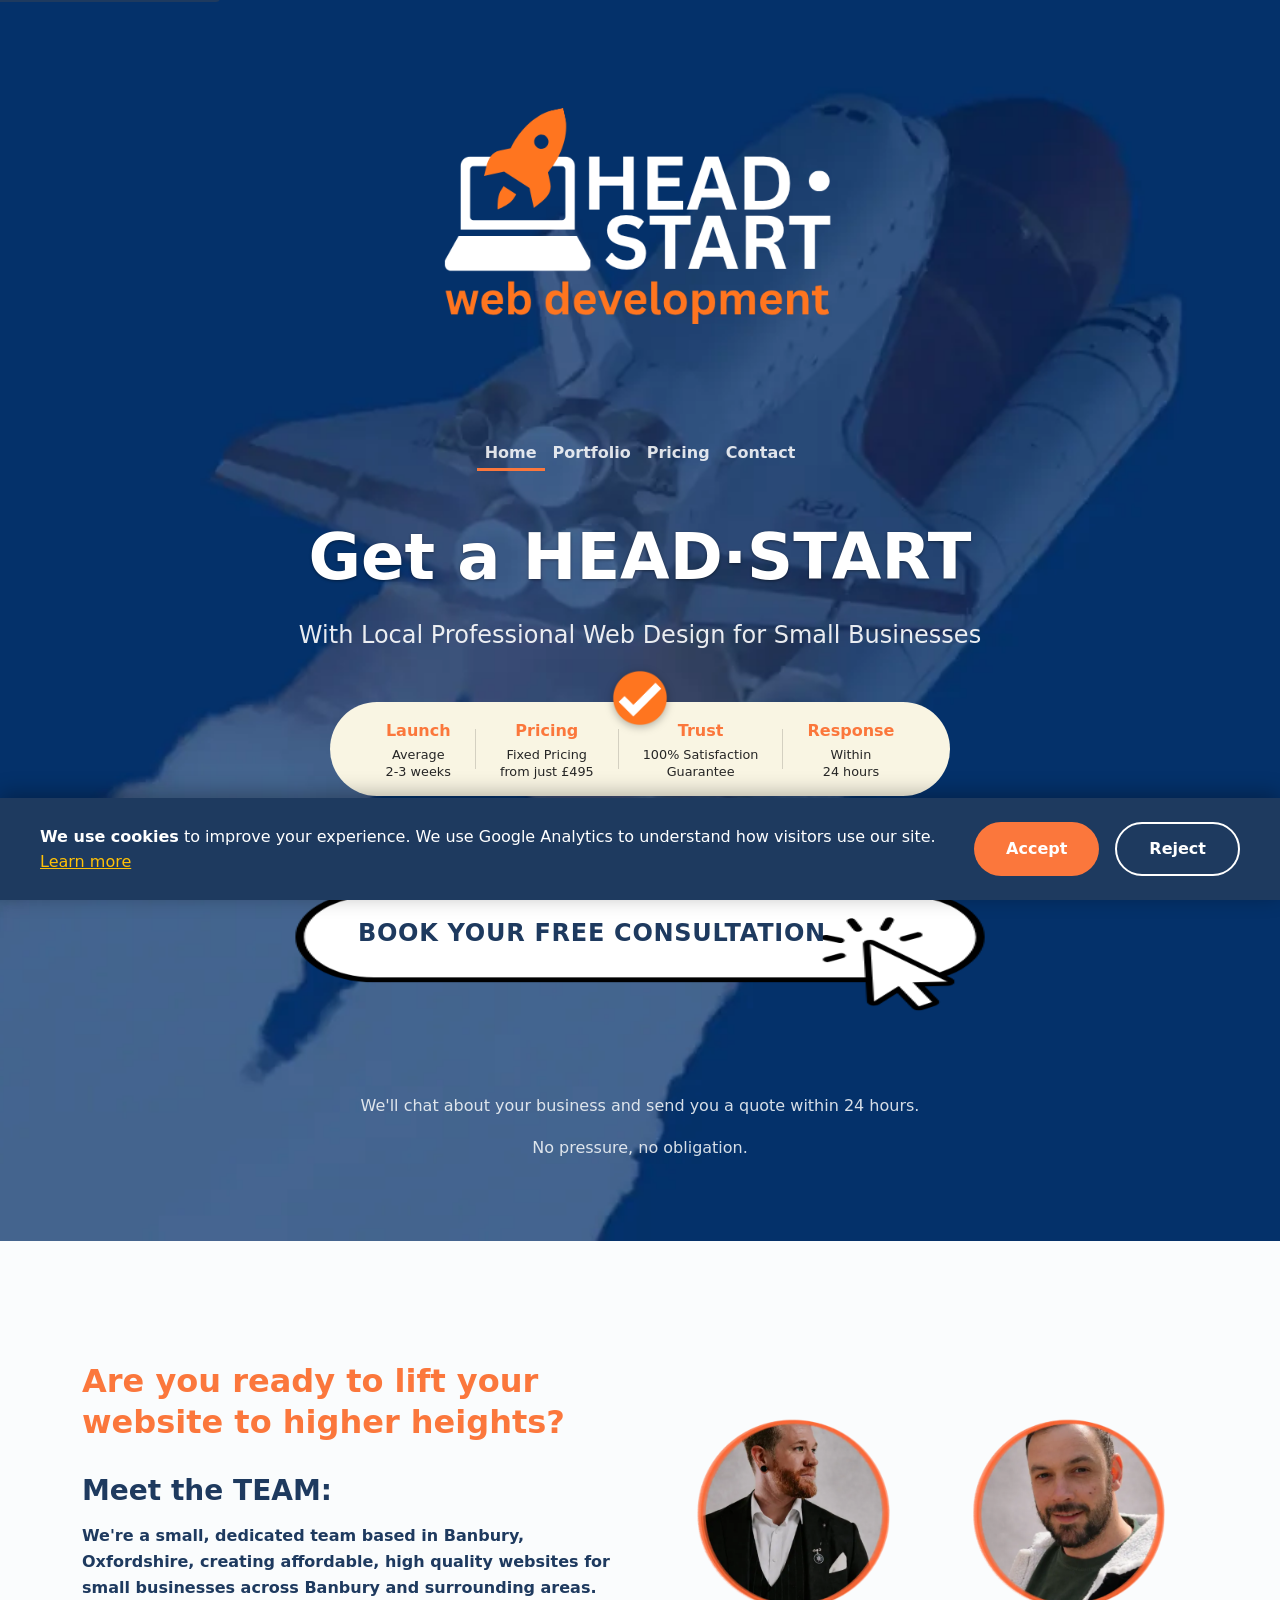
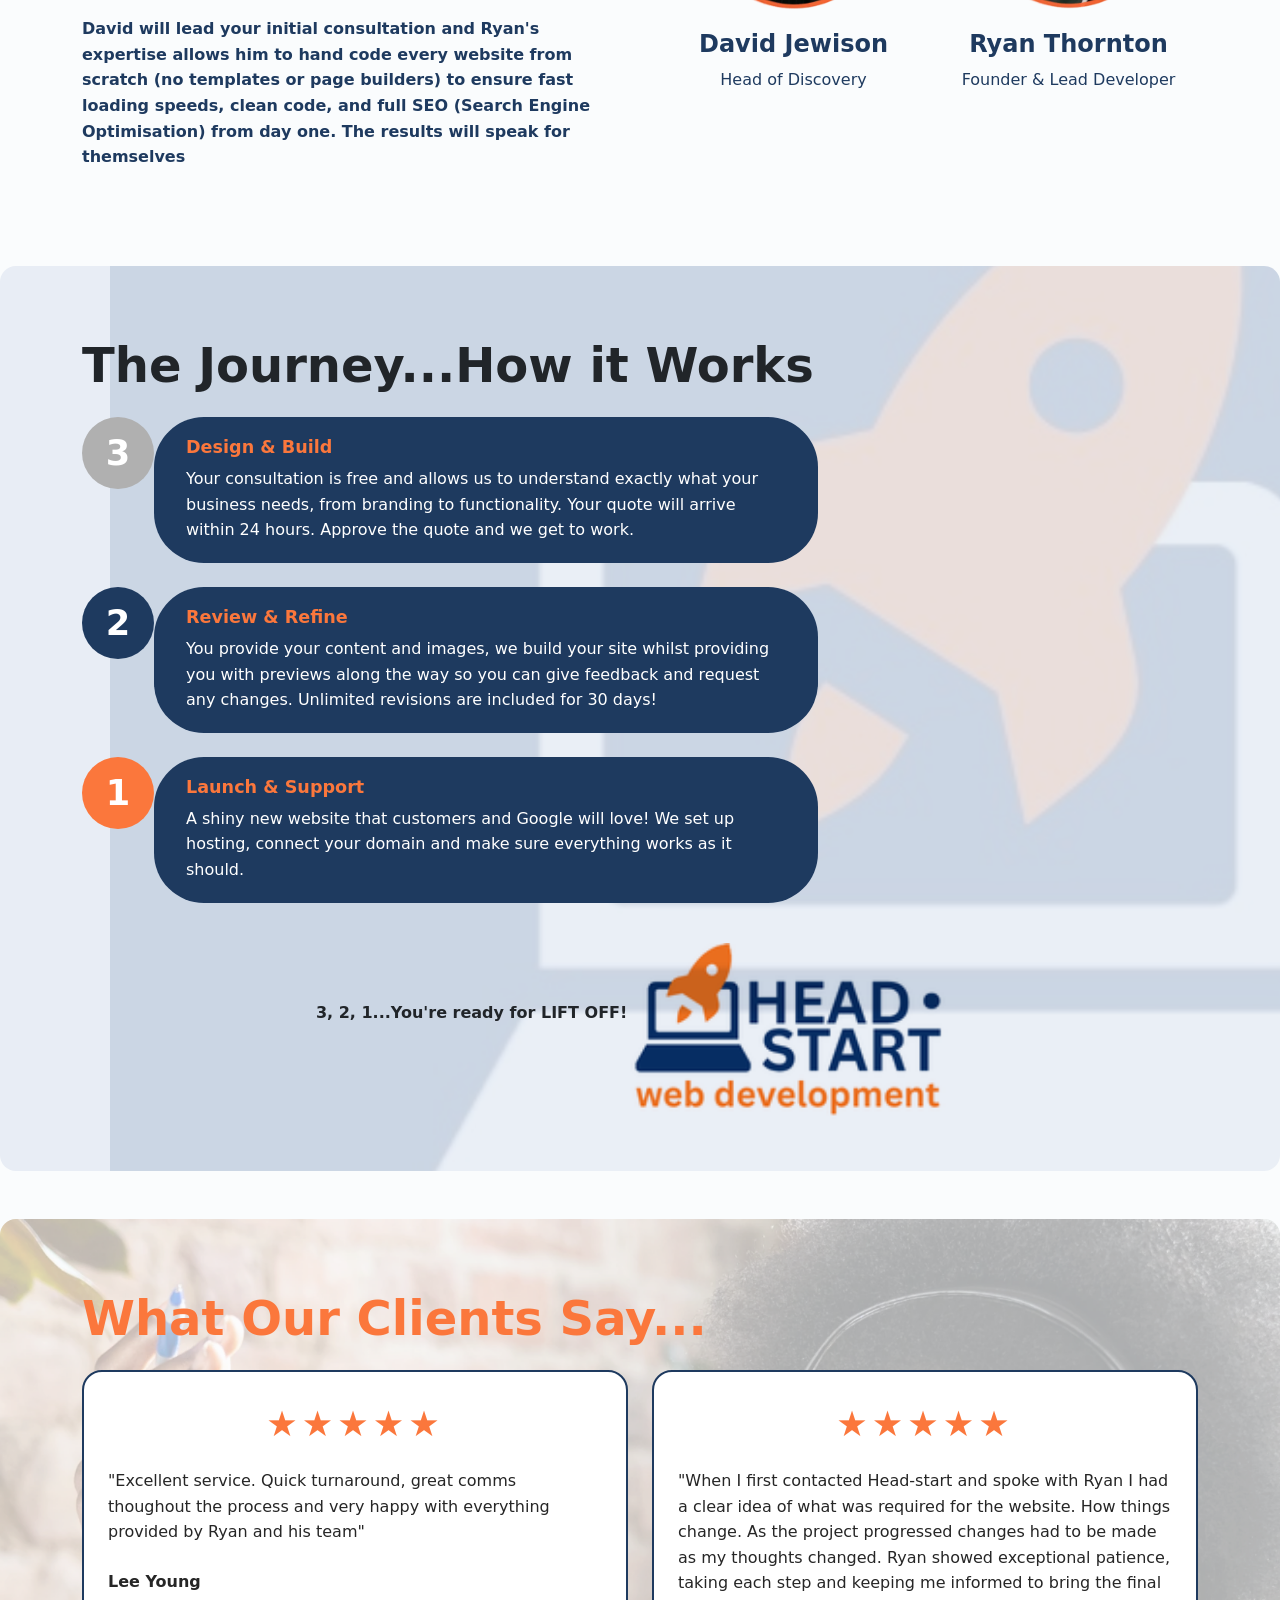
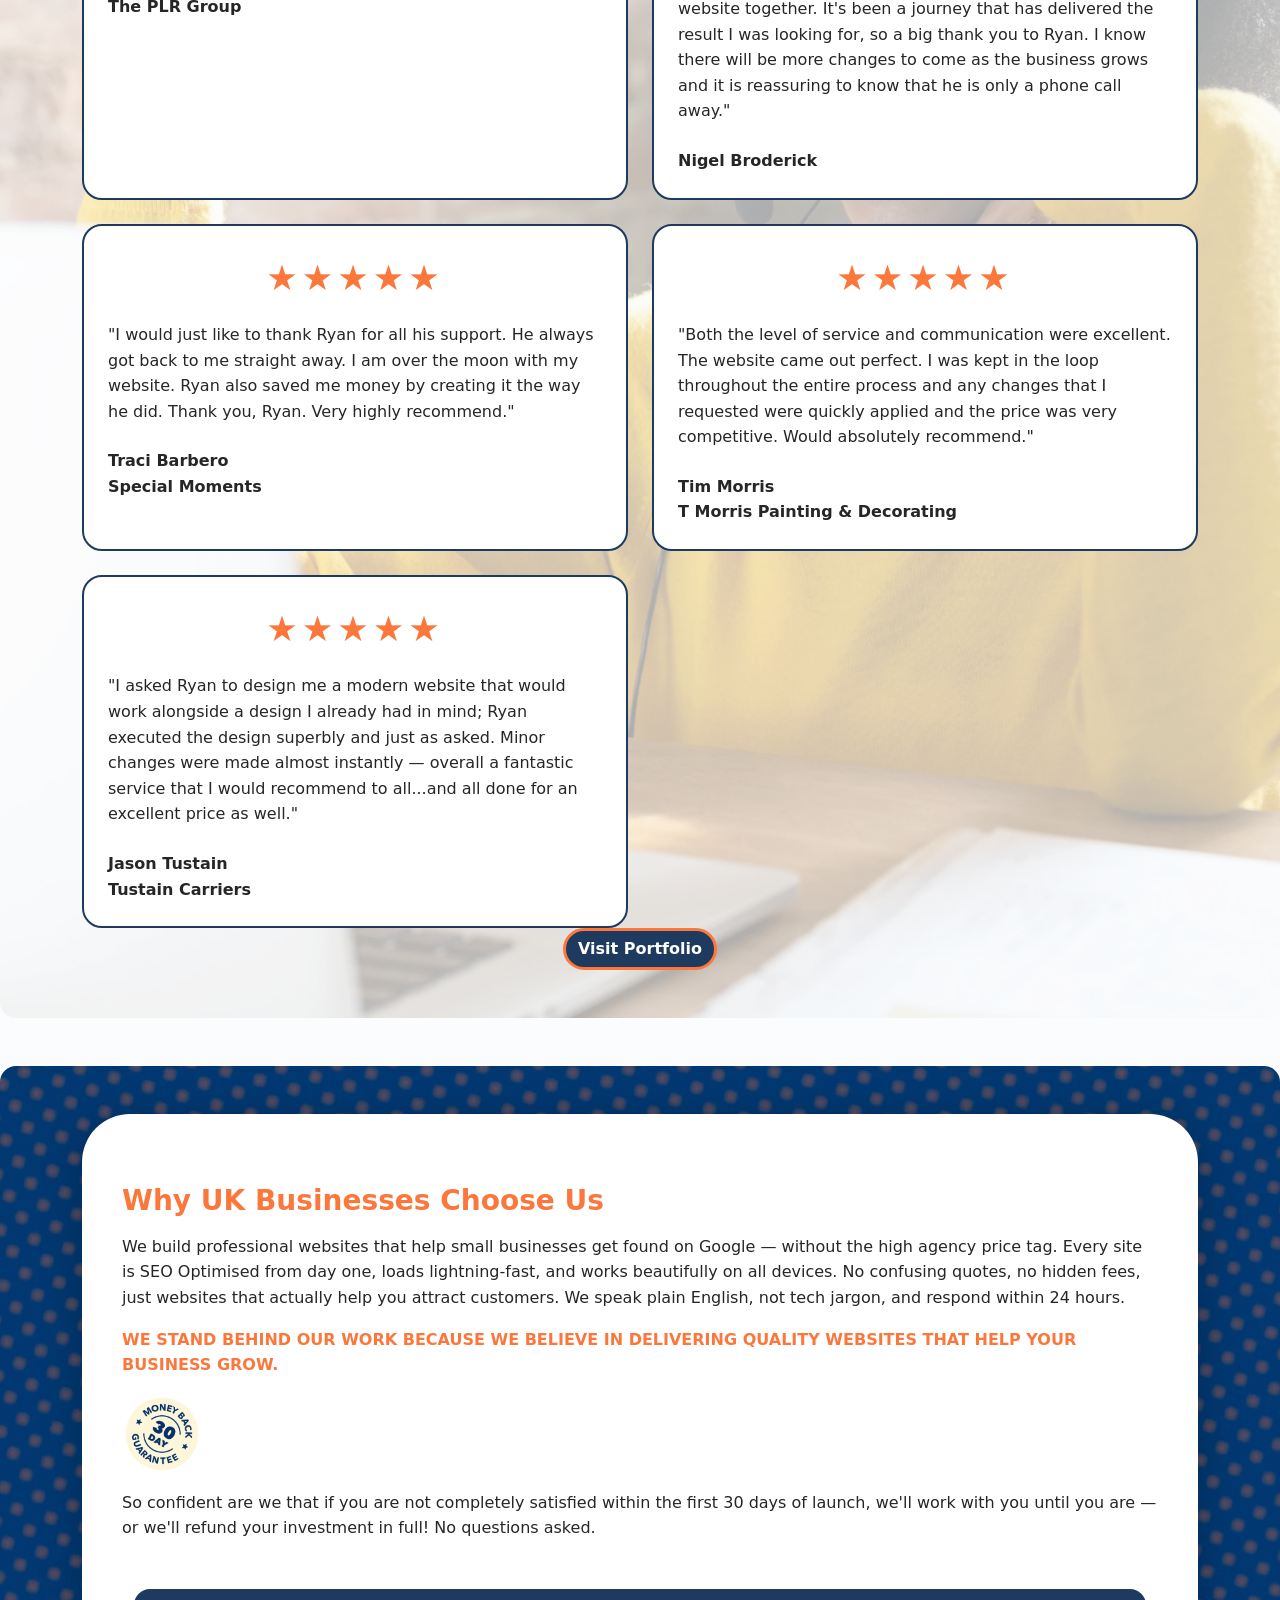
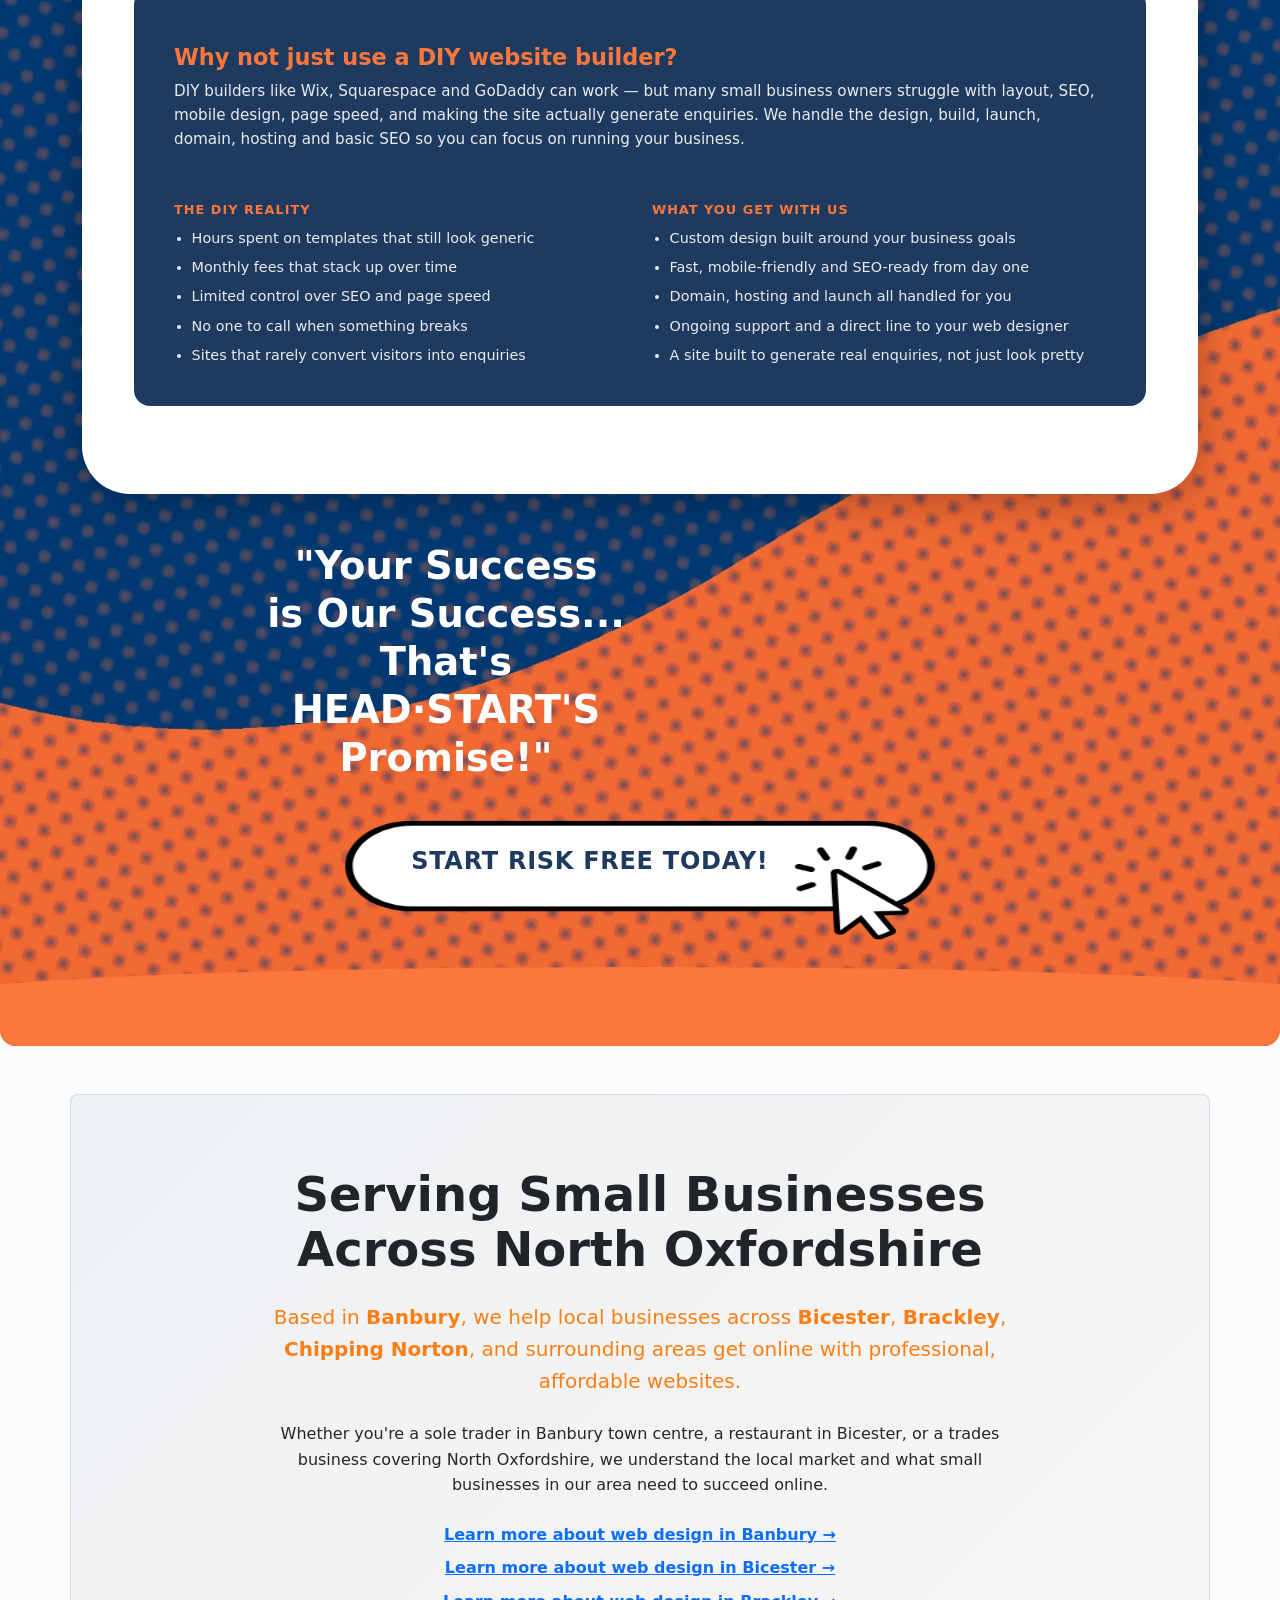
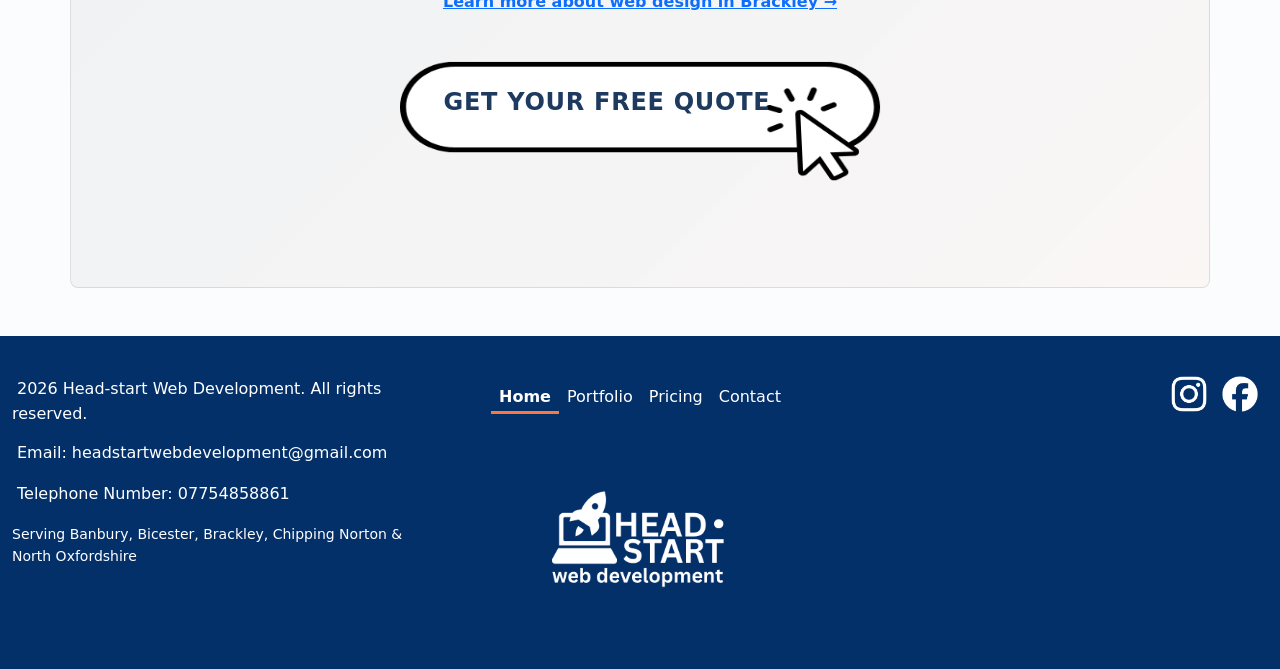
<file: index.html>
<!DOCTYPE html>
<html lang="en">
    <head>
  <meta charset="utf-8">
  <meta http-equiv="Content-Security-Policy" content="default-src 'self'; script-src 'self' 'unsafe-inline' https://www.googletagmanager.com https://www.google-analytics.com; style-src 'self' 'unsafe-inline' https://fonts.googleapis.com; font-src 'self' https://fonts.gstatic.com; img-src 'self' data: https://www.google-analytics.com https://www.google.co.uk https://www.google.com; connect-src 'self' https://www.google-analytics.com https://region1.google-analytics.com https://region1.analytics.google.com https://stats.g.doubleclick.net https://formspree.io; frame-src 'none';">
  <meta name="description" content="Affordable web design in Banbury from £495 for small businesses and sole traders. Fast, mobile-friendly websites built to get found on Google.">
  <meta name="viewport" content="width=device-width, initial-scale=1.0">
  <meta name="author" content="Ryan Thornton">
  <title>Web Design Banbury from £495 | Small Business Websites</title>
  
  <!-- Canonical URL -->
  <link rel="canonical" href="https://www.head-startwebdevelopment.co.uk/">
  
  <!-- Open Graph / Facebook / Instagram -->
  <meta property="og:type" content="website">
  <meta property="og:site_name" content="Head-Start Web Development">
  <meta property="og:url" content="https://www.head-startwebdevelopment.co.uk/">
  <meta property="og:title" content="Web Design Banbury from £495 | Small Business Websites">
  <meta property="og:description" content="Affordable websites for Banbury small businesses and sole traders. Fast, mobile-friendly, SEO-ready, and built to help you get more enquiries online.">
  <meta property="og:image" content="https://www.head-startwebdevelopment.co.uk/Logo/Google%20rocket.png">
  
  <!-- Twitter Card -->
  <meta name="twitter:card" content="summary_large_image">
  <meta name="twitter:title" content="Web Design Banbury from £495 | Small Business Websites">
  <meta name="twitter:description" content="Affordable websites for Banbury small businesses and sole traders. Fast, mobile-friendly, SEO-ready, and built to help you get more enquiries online.">
  <meta name="twitter:image" content="https://www.head-startwebdevelopment.co.uk/Logo/Google%20rocket.png">
  
  <!-- Favicon -->
  <link rel="icon" type="image/png" sizes="32x32" href="images/Head-Start HOME/Head-Start HOME/Logo-blue.png">
  <link rel="icon" type="image/png" sizes="16x16" href="images/Head-Start HOME/Head-Start HOME/Logo-blue.png">
  <link rel="apple-touch-icon" sizes="180x180" href="images/Head-Start HOME/Head-Start HOME/Logo-blue.png">

  <link rel="preload" href="https://fonts.googleapis.com/css2?family=Figtree:ital,wght@0,300..900;1,300..900&family=Poppins:ital,wght@0,100;0,200;0,300;0,400;0,500;0,600;0,700;0,800;0,900;1,100;1,200;1,300;1,400;1,500;1,600;1,700;1,800;1,900&display=swap" as="style" onload="this.onload=null;this.rel='stylesheet'">
  <noscript><link rel="stylesheet" href="https://fonts.googleapis.com/css2?family=Figtree:ital,wght@0,300..900;1,300..900&family=Poppins:ital,wght@0,100;0,200;0,300;0,400;0,500;0,600;0,700;0,800;0,900;1,100;1,200;1,300;1,400;1,500;1,600;1,700;1,800;1,900&display=swap"></noscript>
  
  <link rel="stylesheet" href="bootstrap-purged.css">
  <link rel="stylesheet" href="styles.css" type="text/css">
  
  <!-- Resource Hints for Performance -->
  <link rel="preconnect" href="https://fonts.googleapis.com">
  <link rel="preconnect" href="https://fonts.gstatic.com" crossorigin>
  <link rel="preconnect" href="https://www.googletagmanager.com">
  <link rel="dns-prefetch" href="https://formspree.io">
  
  <!-- Schema.org Structured Data -->
  <script type="application/ld+json">
  {
    "@context": "https://schema.org",
    "@type": "LocalBusiness",
    "name": "Head-Start Web Development",
    "url": "https://www.head-startwebdevelopment.co.uk",
    "logo": "https://www.head-startwebdevelopment.co.uk/Logo/Google%20rocket.png",
    "description": "Affordable web design and development services for small businesses in Banbury and North Oxfordshire",
    "telephone": "07754858861",
    "email": "headstartwebdevelopment@gmail.com",
    "address": {
      "@type": "PostalAddress",
      "streetAddress": "368 Warwick Road",
      "addressLocality": "Banbury",
      "addressRegion": "Oxfordshire",
      "postalCode": "OX16 1AY",
      "addressCountry": "UK"
    },
    "geo": {
      "@type": "GeoCoordinates",
      "latitude": "52.0633",
      "longitude": "-1.3358"
    },
    "openingHoursSpecification": {
      "@type": "OpeningHoursSpecification",
      "dayOfWeek": ["Monday", "Tuesday", "Wednesday", "Thursday", "Friday", "Saturday", "Sunday"],
      "opens": "09:00",
      "closes": "19:00"
    },
    "sameAs": [
      "https://www.instagram.com/headstart_webdevelopment"
    ],
    "areaServed": [
      "Banbury",
      "Bicester",
      "Brackley",
      "Chipping Norton",
      "Oxfordshire",
      "United Kingdom"
    ],
    "priceRange": "£495-£1000+",
    "aggregateRating": {
      "@type": "AggregateRating",
      "ratingValue": "5",
      "reviewCount": "5"
    },
    "review": [
      {
        "@type": "Review",
        "author": {
          "@type": "Person",
          "name": "Lee Young"
        },
        "reviewRating": {
          "@type": "Rating",
          "ratingValue": "5",
          "bestRating": "5"
        },
        "reviewBody": "Excellent service. Quick turnaround, great comms thoughout the process and very happy with everything provided by Ryan and his team"
      },
      {
        "@type": "Review",
        "author": {
          "@type": "Person",
          "name": "Traci Barbero"
        },
        "reviewRating": {
          "@type": "Rating",
          "ratingValue": "5",
          "bestRating": "5"
        },
        "reviewBody": "I would just like to thank Ryan for my beautiful website. And for all of his support, no matter what time I messaged him he always got back to me straight away. I am over the moon with my website. He has also saved me money by creating it the way he did. Thank you Ryan. Very highly recommend.",
        "datePublished": "2026-03-15"
      },
      {
        "@type": "Review",
        "author": {
          "@type": "Person",
          "name": "Tim Morris"
        },
        "reviewRating": {
          "@type": "Rating",
          "ratingValue": "5",
          "bestRating": "5"
        },
        "reviewBody": "Used recently to create a new website for my business. Both the level of service and communication were excellent. The finished website came out perfect. I was kept in the loop throughout the entire process and any changes that I requested were quickly applied. I was very happy with the pricing. Very competitive compared to other quotes I'd received. Would absolutely recommend.",
        "datePublished": "2026-03-10"
      },
      {
        "@type": "Review",
        "author": {
          "@type": "Person",
          "name": "Jason Tustain"
        },
        "reviewRating": {
          "@type": "Rating",
          "ratingValue": "5",
          "bestRating": "5"
        },
        "reviewBody": "I asked Ryan to design me a modern website that would work alongside a design I already had in mind, Ryan executed the design superbly and just as I asked for, minor changes were changed almost instantly when asked. Overall a fantastic service and would recommend to all. All done for an excellent price aswell.",
        "datePublished": "2026-03-30"
      },
      {
        "@type": "Review",
        "author": {
          "@type": "Person",
          "name": "Nigel Broderick"
        },
        "reviewRating": {
          "@type": "Rating",
          "ratingValue": "5",
          "bestRating": "5"
        },
        "reviewBody": "When I first contacted Head-start and spoke with Ryan I had a clear idea of what was required for the website. How things change. As the project progressed changes had to be made as my thoughts changed. Ryan showed exceptional patience, taking each step and keeping me informed to bring the final website together. It's been a journey that has delivered the result I was looking for, so a big thank you to Ryan. I know there will be more changes to come as the business grows and it is reassuring to know that he is only a phone call away.",
        "datePublished": "2026-06-25"
      }
    ]
  }
  </script>
</head>
<body>
      <a href="#content" class="skip-link">Skip to main content</a>
      <div class="hero-wrapper">
        <div class="container-fluid">
           <header class="py-3 mb-0">
      <div class="d-flex justify-content-center mb-3">
          <picture class="logo-gradient">
              <source type="image/webp" srcset="images/Head-Start%20HOME/Head-Start%20HOME/Home%20-%20Head-Start%20Logo%20-%20Multi.png">
              <img src="images/Head-Start HOME/Head-Start HOME/Home - Head-Start Logo - Multi.png" width="400" height="160" fetchpriority="high" alt="Head Start Web Development Logo">
          </picture>
      </div>
      <nav aria-label="Main navigation">
          <ul class="nav justify-content-center">
              <li><a href="index.html" class="nav-link px-2">Home</a></li>
              <li><a href="portfolio.html" class="nav-link px-2">Portfolio</a></li>
              <li><a href="pricing.html" class="nav-link px-2">Pricing</a></li>
              <li><a href="contact.html" class="nav-link px-2">Contact</a></li>
          </ul>
      </nav>
  </header>
        </div>

        <!-- ===== HERO ===== -->
        <div class="container">
          <div class="px-4 py-5 text-center hero-inner">
            <h1 class="display-3 fw-bold hero-title">Get a HEAD·START</h1>
            <p class="hero-subtitle mb-5">With Local Professional Web Design for Small Businesses</p>

            <!-- Stats Bar -->
            <div class="stats-bar-wrapper mb-4">
              <img src="images/Head-Start HOME/Head-Start HOME/Home - Tick - Orange Circle .png"
                   alt="" width="56" height="56" class="stats-tick-icon">
              <div class="stats-bar">
                <div class="stat-item">
                  <span class="stat-label">Launch</span>
                  <span class="stat-value">Average<br>2-3 weeks</span>
                </div>
                <div class="stat-divider"></div>
                <div class="stat-item">
                  <span class="stat-label">Pricing</span>
                  <span class="stat-value">Fixed Pricing<br>from just £495</span>
                </div>
                <div class="stat-divider"></div>
                <div class="stat-item">
                  <span class="stat-label">Trust</span>
                  <span class="stat-value">100% Satisfaction<br>Guarantee</span>
                </div>
                <div class="stat-divider"></div>
                <div class="stat-item">
                  <span class="stat-label">Response</span>
                  <span class="stat-value">Within<br>24 hours</span>
                </div>
              </div>
            </div>

            <hr class="border-white opacity-25 my-4">
            <div class="d-grid gap-2 d-sm-flex justify-content-sm-center mb-4">
              <a href="contact.html" class="cta-img-btn">Book your FREE Consultation</a>
            </div>
            <p class="text-white mb-1" style="opacity: 0.85;">We'll chat about your business and send you a quote within 24 hours.</p>
            <p class="text-white" style="opacity: 0.85;">No pressure, no obligation.</p>
            <!-- About Section -->
          </div><!-- /hero-inner -->
        </div><!-- /container -->
      </div><!-- /hero-wrapper -->

      <main id="content">

        <!-- ===== ABOUT / TEAM ===== -->
        <div class="container py-5 my-5">
          <div class="row align-items-center g-5">
            <div class="col-lg-6">
              <h2 class="fw-bold mb-3 team-heading">Are you ready to lift your website to higher heights?</h2>
              <h3 class="fw-bold mb-3" style="color: var(--color-brand-navy);">Meet the TEAM:</h3>
              <p class="fw-semibold mb-3" style="color: var(--color-brand-navy);">We're a small, dedicated team based in Banbury, Oxfordshire, creating affordable, high quality websites for small businesses across Banbury and surrounding areas.</p>
              <p class="fw-semibold mb-0" style="color: var(--color-brand-navy);">David will lead your initial consultation and Ryan's expertise allows him to hand code every website from scratch (no templates or page builders) to ensure fast loading speeds, clean code, and full SEO (Search Engine Optimisation) from day one. The results will speak for themselves</p>
            </div>
            <div class="col-lg-6">
              <div class="row g-3 justify-content-center text-center">
                <div class="col-6">
                  <img src="images/Head-Start HOME/Head-Start HOME/Home - David - Circle.webp"
                       alt="David Jewison - Head of Discovery" class="img-fluid mb-3" style="max-width: 200px;">
                  <h4 class="fw-bold mb-1" style="color: var(--color-brand-navy);">David Jewison</h4>
                  <p class="mb-0" style="color: var(--color-brand-navy);">Head of Discovery</p>
                </div>
                <div class="col-6">
                  <img src="images/Head-Start HOME/Head-Start HOME/Home - Ryan - Circle.webp"
                       alt="Ryan Thornton - Founder &amp; Lead Developer" class="img-fluid mb-3" style="max-width: 200px;">
                  <h4 class="fw-bold mb-1" style="color: var(--color-brand-navy);">Ryan Thornton</h4>
                  <p class="mb-0" style="color: var(--color-brand-navy);">Founder &amp; Lead Developer</p>
                </div>
              </div>
            </div>
          </div>
        </div>

        <!-- ===== THE JOURNEY ===== -->
        <div class="journey-section py-5 my-5">
          <div class="container">
            <h2 class="fw-bold text-dark mb-5">The Journey...How it Works</h2>
            <div class="row">
              <div class="col-lg-8">
                <div class="journey-step d-flex align-items-start gap-4 mb-4">
                  <div class="journey-number journey-n3">3</div>
                  <div class="journey-card">
                    <h4 class="journey-title">Design &amp; Build</h4>
                    <p class="mb-0">Your consultation is free and allows us to understand exactly what your business needs, from branding to functionality. Your quote will arrive within 24 hours. Approve the quote and we get to work.</p>
                  </div>
                </div>
                <div class="journey-step d-flex align-items-start gap-4 mb-4">
                  <div class="journey-number journey-n2">2</div>
                  <div class="journey-card">
                    <h4 class="journey-title">Review &amp; Refine</h4>
                    <p class="mb-0">You provide your content and images, we build your site whilst providing you with previews along the way so you can give feedback and request any changes. Unlimited revisions are included for 30 days!</p>
                  </div>
                </div>
                <div class="journey-step d-flex align-items-start gap-4">
                  <div class="journey-number journey-n1">1</div>
                  <div class="journey-card">
                    <h4 class="journey-title">Launch &amp; Support</h4>
                    <p class="mb-0">A shiny new website that customers and Google will love! We set up hosting, connect your domain and make sure everything works as it should.</p>
                  </div>
                </div>
              </div>
            </div>
            <div class="d-flex align-items-center justify-content-center gap-5 mt-5 flex-wrap text-center">
              <p class="fw-bold fs-3 mb-0 text-dark">3, 2, 1...You're ready for LIFT OFF!</p>
              <img src="images/Head-Start HOME/Head-Start HOME/Logo-blue.png"
                   alt="Head Start Web Development" class="lift-off-logo">
            </div>
          </div>
        </div>

        <!-- ===== TESTIMONIALS ===== -->
        <div class="testimonials-section py-5 my-5">
          <div class="container">
            <h2 class="fw-bold mb-5 testimonials-heading">What Our Clients Say...</h2>
            <div class="row g-4">
              <div class="col-lg-3 col-md-6">
                <div class="testimonial-card-new">
                  <div class="stars-new mb-3">★★★★★</div>
                  <p class="mb-4">"Excellent service. Quick turnaround, great comms thoughout the process and very happy with everything provided by Ryan and his team"</p>
                  <p class="mb-0"><strong>Lee Young</strong><br><strong>The PLR Group</strong></p>
                </div>
              </div>
              <div class="col-lg-3 col-md-6">
                <div class="testimonial-card-new">
                  <div class="stars-new mb-3">★★★★★</div>
                  <p class="mb-4">"When I first contacted Head-start and spoke with Ryan I had a clear idea of what was required for the website. How things change. As the project progressed changes had to be made as my thoughts changed. Ryan showed exceptional patience, taking each step and keeping me informed to bring the final website together. It's been a journey that has delivered the result I was looking for, so a big thank you to Ryan. I know there will be more changes to come as the business grows and it is reassuring to know that he is only a phone call away."</p>
                  <p class="mb-0"><strong>Nigel Broderick</strong></p>
                </div>
              </div>
              <div class="col-lg-3 col-md-6">
                <div class="testimonial-card-new">
                  <div class="stars-new mb-3">★★★★★</div>
                  <p class="mb-4">"I would just like to thank Ryan for all his support. He always got back to me straight away. I am over the moon with my website. Ryan also saved me money by creating it the way he did. Thank you, Ryan. Very highly recommend."</p>
                  <p class="mb-0"><strong>Traci Barbero</strong><br><strong>Special Moments</strong></p>
                </div>
              </div>
              <div class="col-lg-3 col-md-6">
                <div class="testimonial-card-new">
                  <div class="stars-new mb-3">★★★★★</div>
                  <p class="mb-4">"Both the level of service and communication were excellent. The website came out perfect. I was kept in the loop throughout the entire process and any changes that I requested were quickly applied and the price was very competitive. Would absolutely recommend."</p>
                  <p class="mb-0"><strong>Tim Morris</strong><br><strong>T Morris Painting &amp; Decorating</strong></p>
                </div>
              </div>
              <div class="col-lg-3 col-md-6">
                <div class="testimonial-card-new">
                  <div class="stars-new mb-3">★★★★★</div>
                  <p class="mb-4">"I asked Ryan to design me a modern website that would work alongside a design I already had in mind; Ryan executed the design superbly and just as asked. Minor changes were made almost instantly — overall a fantastic service that I would recommend to all...and all done for an excellent price as well."</p>
                  <p class="mb-0"><strong>Jason Tustain</strong><br><strong>Tustain Carriers</strong></p>
                </div>
              </div>
            </div>
            <div class="text-center mt-5">
              <a href="portfolio.html" class="btn btn-lg px-5" style="background: var(--color-brand-navy); color: white; border: 3px solid var(--color-brand-accent); border-radius: 50px; font-weight: 700;">Visit Portfolio</a>
            </div>
          </div>
        </div>

        <!-- ===== PROMISE / GUARANTEE ===== -->
        <div class="promise-section py-5 mt-5 mb-0">
          <div class="container py-4">
            <div class="row g-5 align-items-center">
              <div class="col-lg-4">
                <div class="promise-card">
                  <h3 class="fw-bold mb-3" style="color: var(--color-brand-accent);">Why UK Businesses Choose Us</h3>
                  <p class="mb-3">We build professional websites that help small businesses get found on Google — without the high agency price tag. 
                    Every site is SEO Optimised from day one, loads lightning-fast, and works beautifully on all devices. No confusing quotes, no hidden fees, just websites that actually help you attract customers. We speak plain English, not tech jargon, and respond within 24 hours.</p>
                  <p class="fw-bold mb-3" style="color: var(--color-brand-accent);">WE STAND BEHIND OUR WORK BECAUSE WE BELIEVE IN DELIVERING QUALITY WEBSITES THAT HELP YOUR BUSINESS GROW.</p>
                  <img src="images/Head-Start HOME/Head-Start HOME/Home - Money Back.png"
                       alt="30-Day Money Back Guarantee" width="80" height="80" class="mb-3 d-block">
                  <p class="mb-0">So confident are we that if you are not completely satisfied within the first 30 days of launch, we'll work with you until you are — or we'll refund your investment in full! No questions asked.</p>
                   <!-- ===== WHY NOT DIY ===== -->
        <div class="container my-5">
          <div class="why-not-diy">
            <h2>Why not just use a DIY website builder?</h2>
            <p>DIY builders like Wix, Squarespace and GoDaddy can work — but many small business owners struggle with layout, SEO, mobile design, page speed, and making the site actually generate enquiries. We handle the design, build, launch, domain, hosting and basic SEO so you can focus on running your business.</p>
            <div class="why-not-diy-grid">
              <div class="why-not-diy-col">
                <h3>The DIY reality</h3>
                <ul>
                  <li>Hours spent on templates that still look generic</li>
                  <li>Monthly fees that stack up over time</li>
                  <li>Limited control over SEO and page speed</li>
                  <li>No one to call when something breaks</li>
                  <li>Sites that rarely convert visitors into enquiries</li>
                </ul>
              </div>
              <div class="why-not-diy-col">
                <h3>What you get with us</h3>
                <ul>
                  <li>Custom design built around your business goals</li>
                  <li>Fast, mobile-friendly and SEO-ready from day one</li>
                  <li>Domain, hosting and launch all handled for you</li>
                  <li>Ongoing support and a direct line to your web designer</li>
                  <li>A site built to generate real enquiries, not just look pretty</li>
                </ul>
              </div>
            </div>
          </div>
        </div>
                </div>
              </div>
              <div class="col-lg-8 text-center text-white">
                <p class="promise-quote">"Your Success<br>is Our Success...<br>That's<br>HEAD·START'S</span><br>Promise!"</p>
              </div>
            </div>
            <div class="text-center mt-4">
              <a href="contact.html" class="cta-img-btn">Start Risk Free TODAY!</a>
            </div>
          </div>
        </div>
       

         <!-- ===== LOCAL SERVICE AREA ===== -->
        <div class="container py-5 bg-warm-subtle rounded-3 my-5">
          <div class="row justify-content-center">
            <div class="col-lg-8 text-center">
              <h2 class="display-5 fw-bold mb-4 text-dark">Serving Small Businesses Across North Oxfordshire</h2>
              <p class="lead mb-4">Based in <strong>Banbury</strong>, we help local businesses across <strong>Bicester</strong>, <strong>Brackley</strong>, <strong>Chipping Norton</strong>, and surrounding areas get online with professional, affordable websites.</p>
              <p class="mb-4">Whether you're a sole trader in Banbury town centre, a restaurant in Bicester, or a trades business covering North Oxfordshire, we understand the local market and what small businesses in our area need to succeed online.</p>
              <div class="mb-4">
                <p class="mb-2"><a href="web-design-banbury.html" class="fw-bold text-primary">Learn more about web design in Banbury →</a></p>
                <p class="mb-2"><a href="web-design-bicester.html" class="fw-bold text-primary">Learn more about web design in Bicester →</a></p>
                <p class="mb-0"><a href="web-design-brackley.html" class="fw-bold text-primary">Learn more about web design in Brackley →</a></p>
              </div>
              <div class="mt-4">
                <a href="contact.html" class="cta-img-btn">Get Your Free Quote</a>
              </div>
            </div>
          </div>
        </div>
      </main>
        <script src="myscripts.js" defer></script>
        <div class="container-fluid">
         <footer class="d-flex flex-wrap justify-content-between align-items-start py-3 my-4">
  <div class="col-md-4 d-flex flex-column align-items-start">
    <p class="mb-2 text-body-secondary">
       <span id="copyright">&copy; 2026</span>Head-start Web Development. All rights reserved.
    </p>
    <p class="email">Email: headstartwebdevelopment@gmail.com</p>
    <p class="tel-number">Telephone Number: 07754858861</p>
    <p class="text-body-secondary small">Serving Banbury, Bicester, Brackley, Chipping Norton &amp; North Oxfordshire</p>
  </div>
                <nav aria-label="Footer navigation">
                <ul class="nav justify-content-center pb-3 mb-3"> 
                    <li class="nav-item"><a href="./index.html" class="nav-link px-2 text-body-secondary">Home</a>
                    </li> 
                    <li class="nav-item"><a href="./portfolio.html" class="nav-link px-2 text-body-secondary">Portfolio</a>
                    </li> 
                    <li class="nav-item"><a href="./pricing.html" class="nav-link px-2 text-body-secondary">Pricing</a>
                    </li> 
                    <li class="nav-item"><a href="./contact.html" class="nav-link px-2 text-body-secondary">Contact</a>
                    </li> 
                </ul>
                <div class="text-center mt-2">
                  <img src="images/Head-Start HOME/Head-Start HOME/Home - Head-Start Logo - White.png" alt="Head-Start Web Development" height="180">
                </div>
                </nav>
                <ul class="nav col-md-4 justify-content-end list-unstyled d-flex"> 
                    <li class="instagram">
                        <a href="https://www.instagram.com/headstart_webdevelopment" aria-label="Instagram">
                          <img src="images/Head-Start HOME/Head-Start HOME/Home - Insta .png" alt="Instagram" width="36" height="36">
                        </a>
                </li> 
                <li class="facebook">
                    <a href="https://www.facebook.com/profile.php?id=61577117251691" aria-label="Facebook">
                      <img src="images/Head-Start HOME/Head-Start HOME/Home - facebook.png" alt="Facebook" width="36" height="36">
                    </a>
                </li> 
                </ul>
        </footer>
        </div>
        
        <!-- Cookie Consent Banner -->
        <div id="cookie-banner" class="cookie-banner" style="display: none;">
          <div class="cookie-content">
            <p class="mb-0"><strong>We use cookies</strong> to improve your experience. We use Google Analytics to understand how visitors use our site. <a href="privacy.html" class="cookie-link">Learn more</a></p>
            <div class="cookie-buttons">
              <button id="cookie-accept-btn" class="btn-cookie-accept">Accept</button>
              <button id="cookie-reject-btn" class="btn-cookie-reject">Reject</button>
            </div>
          </div>
        </div>
    </body>
</html>
</file>
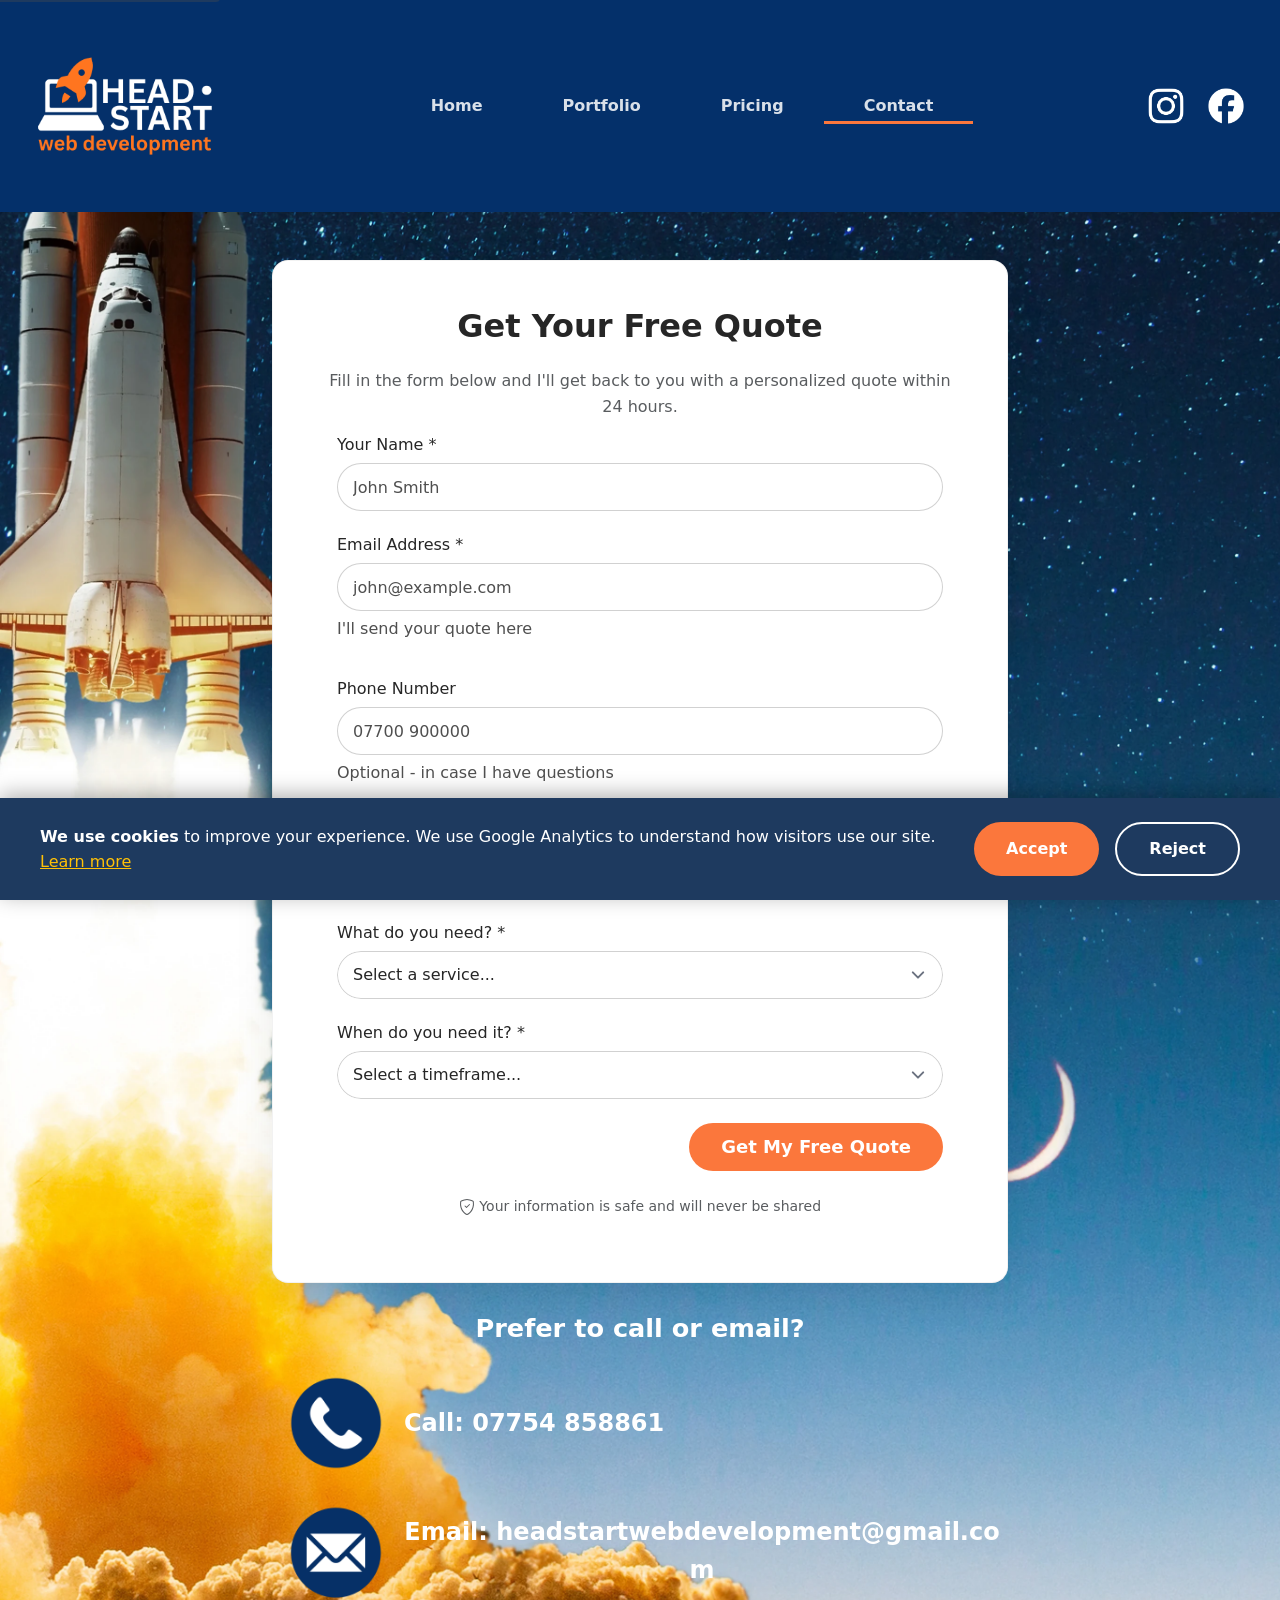
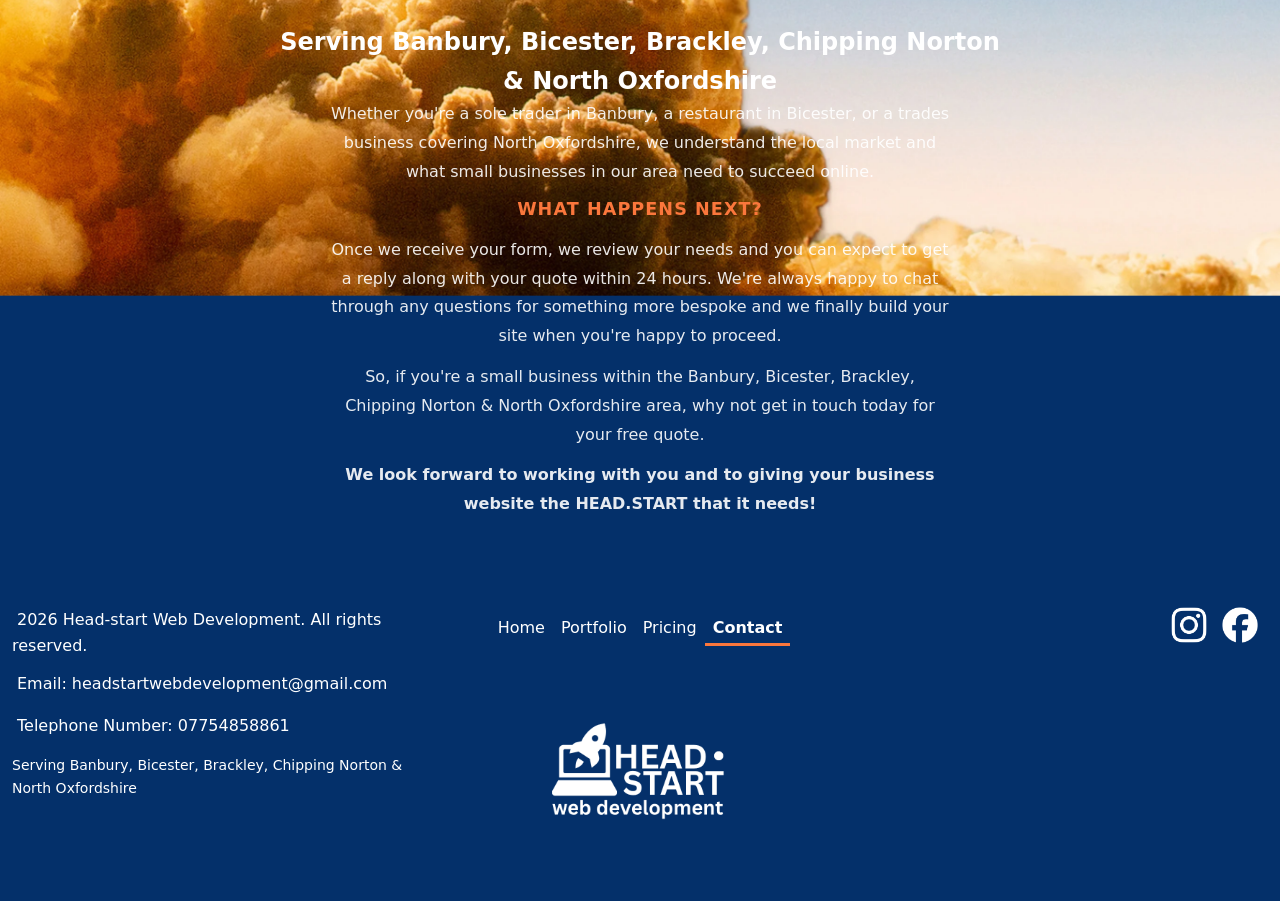
<file: contact.html>
<!DOCTYPE html>
<html lang="en">
<head>
    <meta charset="utf-8">
  <meta http-equiv="Content-Security-Policy" content="default-src 'self'; script-src 'self' 'unsafe-inline' https://www.googletagmanager.com https://www.google-analytics.com; style-src 'self' 'unsafe-inline' https://fonts.googleapis.com; font-src 'self' https://fonts.gstatic.com; img-src 'self' data: https://www.google-analytics.com https://www.google.co.uk https://www.google.com; connect-src 'self' https://www.google-analytics.com https://region1.google-analytics.com https://region1.analytics.google.com https://stats.g.doubleclick.net https://formspree.io; frame-src 'none';">
    <meta name="description" content="Contact Head-Start Web Development for a free website quote in Banbury. Get a reply within 24 hours for small business web design, redesigns, and website updates.">
  <meta name="viewport" content="width=device-width, initial-scale=1.0">
  <meta name="author" content="Ryan Thornton">
    <title>Contact Head-Start Web Development | Free Website Quote Banbury</title>
  
  <!-- Canonical URL -->
  <link rel="canonical" href="https://www.head-startwebdevelopment.co.uk/contact.html">
  
  <!-- Open Graph / Facebook / Instagram -->
  <meta property="og:type" content="website">
  <meta property="og:site_name" content="Head-Start Web Development">
  <meta property="og:url" content="https://www.head-startwebdevelopment.co.uk/contact.html">
    <meta property="og:title" content="Contact Head-Start Web Development | Free Website Quote">
    <meta property="og:description" content="Request a free website quote in Banbury and get a reply within 24 hours. Ideal for small businesses, sole traders, redesigns, and website updates.">
  <meta property="og:image" content="https://www.head-startwebdevelopment.co.uk/Logo/Google%20rocket.png">
  
  <!-- Twitter Card -->
  <meta name="twitter:card" content="summary_large_image">
  <meta name="twitter:title" content="Contact Head-Start Web Development | Free Website Quote">
  <meta name="twitter:description" content="Request a free website quote in Banbury and get a reply within 24 hours. Ideal for small businesses, sole traders, redesigns, and website updates.">
  <meta name="twitter:image" content="https://www.head-startwebdevelopment.co.uk/Logo/Google%20rocket.png">
  
  <!-- Favicon -->
  <link rel="icon" type="image/png" sizes="32x32" href="images/Head-Start HOME/Head-Start HOME/Logo-blue.png">
  <link rel="icon" type="image/png" sizes="16x16" href="images/Head-Start HOME/Head-Start HOME/Logo-blue.png">
  <link rel="apple-touch-icon" sizes="180x180" href="images/Head-Start HOME/Head-Start HOME/Logo-blue.png">

    <link rel="preload" href="https://fonts.googleapis.com/css2?family=Figtree:ital,wght@0,300..900;1,300..900&family=Poppins:ital,wght@0,100;0,200;0,300;0,400;0,500;0,600;0,700;0,800;0,900;1,100;1,200;1,300;1,400;1,500;1,600;1,700;1,800;1,900&display=swap" as="style" onload="this.onload=null;this.rel='stylesheet'">
    <noscript><link rel="stylesheet" href="https://fonts.googleapis.com/css2?family=Figtree:ital,wght@0,300..900;1,300..900&family=Poppins:ital,wght@0,100;0,200;0,300;0,400;0,500;0,600;0,700;0,800;0,900;1,100;1,200;1,300;1,400;1,500;1,600;1,700;1,800;1,900&display=swap"></noscript>
  
  <link rel="stylesheet" href="bootstrap-purged.css">
  <link rel="stylesheet" href="styles.css" type="text/css">
  
  <!-- Resource Hints for Performance -->
  <link rel="preconnect" href="https://fonts.googleapis.com">
  <link rel="preconnect" href="https://fonts.gstatic.com" crossorigin>
  <link rel="preconnect" href="https://www.googletagmanager.com">
  <link rel="dns-prefetch" href="https://formspree.io">
  
  <!-- Schema.org Structured Data -->
  <script type="application/ld+json">
  [
    {
      "@context": "https://schema.org",
      "@type": "LocalBusiness",
      "name": "Head-Start Web Development",
      "url": "https://www.head-startwebdevelopment.co.uk",
      "logo": "https://www.head-startwebdevelopment.co.uk/Logo/Google%20rocket.png",
      "description": "Affordable web design and development services for small businesses in Banbury and North Oxfordshire",
      "telephone": "07754858861",
      "email": "headstartwebdevelopment@gmail.com",
      "address": {
        "@type": "PostalAddress",
        "streetAddress": "368 Warwick Road",
        "addressLocality": "Banbury",
        "addressRegion": "Oxfordshire",
        "postalCode": "OX16 1AY",
        "addressCountry": "UK"
      },
      "sameAs": [
        "https://www.instagram.com/headstart_webdevelopment"
      ],
      "areaServed": [
        "Banbury",
        "Bicester",
        "Brackley",
        "Chipping Norton",
        "Oxfordshire",
        "United Kingdom"
      ],
      "priceRange": "£495-£1000+",
      "geo": {
        "@type": "GeoCoordinates",
        "latitude": "52.0633",
        "longitude": "-1.3358"
      },
      "openingHoursSpecification": [
        {
          "@type": "OpeningHoursSpecification",
          "dayOfWeek": [
            "Monday",
            "Tuesday",
            "Wednesday",
            "Thursday",
            "Friday",
            "Saturday",
            "Sunday"
          ],
          "opens": "09:00",
          "closes": "19:00"
        }
      ]
    },
    {
      "@context": "https://schema.org",
      "@type": "BreadcrumbList",
      "itemListElement": [
        {
          "@type": "ListItem",
          "position": 1,
          "name": "Home",
          "item": "https://www.head-startwebdevelopment.co.uk/"
        },
        {
          "@type": "ListItem",
          "position": 2,
          "name": "Contact",
          "item": "https://www.head-startwebdevelopment.co.uk/contact.html"
        }
            ]
        }
  ]
  </script>
</head>
    <body>
      <a href="#content" class="skip-link">Skip to main content</a>
      <div class="container-fluid gradient-background">
         <header class="page-header py-3 mb-0">
    <div class="d-flex align-items-center justify-content-between px-4">
        <a href="index.html">
            <picture class="logo-gradient">
                <source type="image/webp" srcset="images/Head-Start%20HOME/Head-Start%20HOME/Home%20-%20Head-Start%20Logo%20-%20Multi.png">
                <img src="images/Head-Start HOME/Head-Start HOME/Home - Head-Start Logo - Multi.png" width="180" height="72" fetchpriority="high" alt="Head Start Web Development Logo">
            </picture>
        </a>
        <nav aria-label="Main navigation">
            <ul class="nav">
                <li><a href="index.html" class="nav-link">Home</a></li>
                <li><a href="portfolio.html" class="nav-link">Portfolio</a></li>
                <li><a href="pricing.html" class="nav-link">Pricing</a></li>
                <li><a href="contact.html" class="nav-link">Contact</a></li>
            </ul>
        </nav>
        <ul class="nav list-unstyled d-flex mb-0 align-items-center social-icons">
            <li>
                <a href="https://www.instagram.com/headstart_webdevelopment" aria-label="Instagram">
                    <img src="images/Head-Start HOME/Head-Start HOME/Home - Insta .png" alt="Instagram" width="36" height="36">
                </a>
            </li>
            <li>
                <a href="https://www.facebook.com/profile.php?id=61577117251691" aria-label="Facebook">
                    <img src="images/Head-Start HOME/Head-Start HOME/Home - facebook.png" alt="Facebook" width="36" height="36">
                </a>
            </li>
        </ul>
    </div>
</header>
      </div>
    <main id="content" class="contact-main-bg">

    <!-- Contact Form Section -->
    <div class="container my-5">
        <div class="row justify-content-center">
            <div class="col-lg-8">
                <div class="contact-form-wrapper">
                    <h1 class="text-center mb-4">Get Your Free Quote</h1>
                    <p class="text-center text-muted mb-5">Fill in the form below and I'll get back to you with a personalized quote within 24 hours.</p>
                    
                    <form class="contact-form" action="https://formspree.io/f/xyzjoodb" target="_top" method="POST">
                        
                        <!-- Personal Details -->
                        <div class="fs-field">
                            <label class="fs-label" for="name">Your Name *</label>
                            <input class="fs-input" type="text" id="name" name="name" placeholder="John Smith" required />
                        </div>

                        <div class="fs-field">
                            <label class="fs-label" for="email">Email Address *</label>
                            <input class="fs-input" type="email" id="email" name="email" placeholder="john@example.com" required />
                            <p class="fs-description">I'll send your quote here</p>
                        </div>

                        <div class="fs-field">
                            <label class="fs-label" for="phone">Phone Number</label>
                            <input class="fs-input" type="tel" id="phone" name="phone" placeholder="07700 900000" />
                            <p class="fs-description">Optional - in case I have questions</p>
                        </div>

                        <!-- Business Details -->
                        <div class="fs-field">
                            <label class="fs-label" for="business">Business Name</label>
                            <input class="fs-input" type="text" id="business" name="business" placeholder="Your business name" />
                        </div>

                        <!-- Project Details -->
                        <div class="fs-field">
                            <label class="fs-label" for="services">What do you need? *</label>
                            <select class="fs-select" id="services" name="services" required>
                                <option value="">Select a service...</option>
                                <option value="New Website - Simple (1-3 pages)">New Website - Simple (1-3 pages)</option>
                                <option value="New Website - Standard (4-6 pages)">New Website - Standard (4-6 pages)</option>
                                <option value="New Website - Complex (booking/payment)">New Website - Complex (booking/payment system)</option>
                                <option value="Website Redesign">Website Redesign</option>
                                <option value="Website Updates/Fixes">Website Updates/Fixes</option>
                                <option value="Not Sure Yet">Not Sure Yet - Need Advice</option>
                            </select>
                        </div>

                        <div class="fs-field">
                            <label class="fs-label" for="timeline">When do you need it? *</label>
                            <select class="fs-select" id="timeline" name="timeline" required>
                                <option value="">Select a timeframe...</option>
                                <option value="ASAP (within 2 weeks)">ASAP (within 2 weeks)</option>
                                <option value="Within a month">Within a month</option>
                                <option value="1-3 months">1-3 months</option>
                                <option value="Just planning ahead">Just planning ahead</option>
                            </select>
                        </div>

                        <!-- Submit Button -->
                        <div class="fs-button-group">
                            <button class="fs-button" type="submit">Get My Free Quote</button>
                        </div>

                        <p class="text-center text-muted mt-4 small">
                            <svg xmlns="http://www.w3.org/2000/svg" width="16" height="16" fill="currentColor" class="bi bi-shield-check" viewBox="0 0 16 16">
                                <path d="M5.338 1.59a61 61 0 0 0-2.837.856.48.48 0 0 0-.328.39c-.554 4.157.726 7.19 2.253 9.188a10.7 10.7 0 0 0 2.287 2.233c.346.244.652.42.893.533q.18.085.293.118a1 1 0 0 0 .101.025 1 1 0 0 0 .1-.025q.114-.034.294-.118c.24-.113.547-.29.893-.533a10.7 10.7 0 0 0 2.287-2.233c1.527-1.997 2.807-5.031 2.253-9.188a.48.48 0 0 0-.328-.39c-.651-.213-1.75-.56-2.837-.855C9.552 1.29 8.531 1.067 8 1.067c-.53 0-1.552.223-2.662.524zM5.072.56C6.157.265 7.31 0 8 0s1.843.265 2.928.56c1.11.3 2.229.655 2.887.87a1.54 1.54 0 0 1 1.044 1.262c.596 4.477-.787 7.795-2.465 9.99a11.8 11.8 0 0 1-2.517 2.453 7 7 0 0 1-1.048.625c-.28.132-.581.24-.829.24s-.548-.108-.829-.24a7 7 0 0 1-1.048-.625 11.8 11.8 0 0 1-2.517-2.453C1.928 10.487.545 7.169 1.141 2.692A1.54 1.54 0 0 1 2.185 1.43 63 63 0 0 1 5.072.56"/>
                                <path d="M10.854 5.146a.5.5 0 0 1 0 .708l-3 3a.5.5 0 0 1-.708 0l-1.5-1.5a.5.5 0 1 1 .708-.708L7.5 7.793l2.646-2.647a.5.5 0 0 1 .708 0"/>
                            </svg>
                            Your information is safe and will never be shared
                        </p>
                    </form>
                </div>
            </div>
        </div>
        
        <!-- Contact CTA -->
        <div class="contact-bottom-cta text-center mt-5 pb-5">
          <h3 class="mb-4">Prefer to call or email?</h3>

          <div class="contact-methods mb-5">
            <div class="contact-method">
              <img src="./images/Head-Start CONTACT/Head-Start CONTACT/Contact - Phone Icon.png" alt="" class="contact-icon">
              <a href="tel:07754858861" class="contact-link">Call: 07754 858861</a>
            </div>
            <div class="contact-method">
              <img src="./images/Head-Start CONTACT/Head-Start CONTACT/Contact - Email Icon.png" alt="" class="contact-icon">
              <a href="mailto:headstartwebdevelopment@gmail.com" class="contact-link">Email: headstartwebdevelopment@gmail.com</a>
            </div>
            <div class="contact-method">
              <span class="contact-link">Serving Banbury, Bicester, Brackley, Chipping Norton &amp; North Oxfordshire</span>
            </div>
          </div>

          <div class="contact-cta-text">
            <p>Whether you're a sole trader in Banbury, a restaurant in Bicester, or a trades business covering North Oxfordshire, we understand the local market and what small businesses in our area need to succeed online.</p>
            <h4 class="mt-4 mb-3">What happens next?</h4>
            <p>Once we receive your form, we review your needs and you can expect to get a reply along with your quote within 24 hours. We're always happy to chat through any questions for something more bespoke and we finally build your site when you're happy to proceed.</p>
            <p>So, if you're a small business within the Banbury, Bicester, Brackley, Chipping Norton &amp; North Oxfordshire area, why not get in touch today for your free quote.</p>
            <p style="font-weight:700;">We look forward to working with you and to giving your business website the HEAD.START that it needs!</p>
          </div>
        </div>
      </div>
    </main>
        <script src="myscripts.js" defer></script>
        <div class="container-fluid">
         <footer class="d-flex flex-wrap justify-content-between align-items-start py-3 my-4">
  <div class="col-md-4 d-flex flex-column align-items-start">
    <p class="mb-2 text-body-secondary">
       <span id="copyright">&copy; 2026</span>Head-start Web Development. All rights reserved.
    </p>
    <p class="email">Email: headstartwebdevelopment@gmail.com</p>
    <p class="tel-number">Telephone Number: 07754858861</p>
    <p class="text-body-secondary small">Serving Banbury, Bicester, Brackley, Chipping Norton &amp; North Oxfordshire</p>
  </div>
                <nav aria-label="Footer navigation">
                <ul class="nav justify-content-center pb-3 mb-3"> 
                    <li class="nav-item"><a href="./index.html" class="nav-link px-2 text-body-secondary">Home</a>
                    </li> 
                    <li class="nav-item"><a href="./portfolio.html" class="nav-link px-2 text-body-secondary">Portfolio</a>
                    </li> 
                    <li class="nav-item"><a href="./pricing.html" class="nav-link px-2 text-body-secondary">Pricing</a>
                    </li> 
                    <li class="nav-item"><a href="./contact.html" class="nav-link px-2 text-body-secondary">Contact</a>
                    </li> 
                </ul>
                <div class="text-center mt-2">
                  <img src="images/Head-Start HOME/Head-Start HOME/Home - Head-Start Logo - White.png" alt="Head-Start Web Development" height="180">
                </div>
                </nav>
                <ul class="nav col-md-4 justify-content-end list-unstyled d-flex"> 
                    <li class="instagram">
                        <a href="https://www.instagram.com/headstart_webdevelopment" aria-label="Instagram">
                          <img src="images/Head-Start HOME/Head-Start HOME/Home - Insta .png" alt="Instagram" width="36" height="36">
                        </a>
                </li> 
                <li class="facebook">
                    <a href="https://www.facebook.com/profile.php?id=61577117251691" aria-label="Facebook">
                      <img src="images/Head-Start HOME/Head-Start HOME/Home - facebook.png" alt="Facebook" width="36" height="36">
                    </a>
                </li> 
                </ul>
        </footer>
        </div>
        
        <!-- Cookie Consent Banner -->
        <div id="cookie-banner" class="cookie-banner" style="display: none;">
          <div class="cookie-content">
            <p class="mb-0"><strong>We use cookies</strong> to improve your experience. We use Google Analytics to understand how visitors use our site. <a href="privacy.html" class="cookie-link">Learn more</a></p>
            <div class="cookie-buttons">
              <button onclick="acceptCookies()" class="btn-cookie-accept">Accept</button>
              <button onclick="rejectCookies()" class="btn-cookie-reject">Reject</button>
            </div>
          </div>
        </div>
    </body>
</html>
</file>
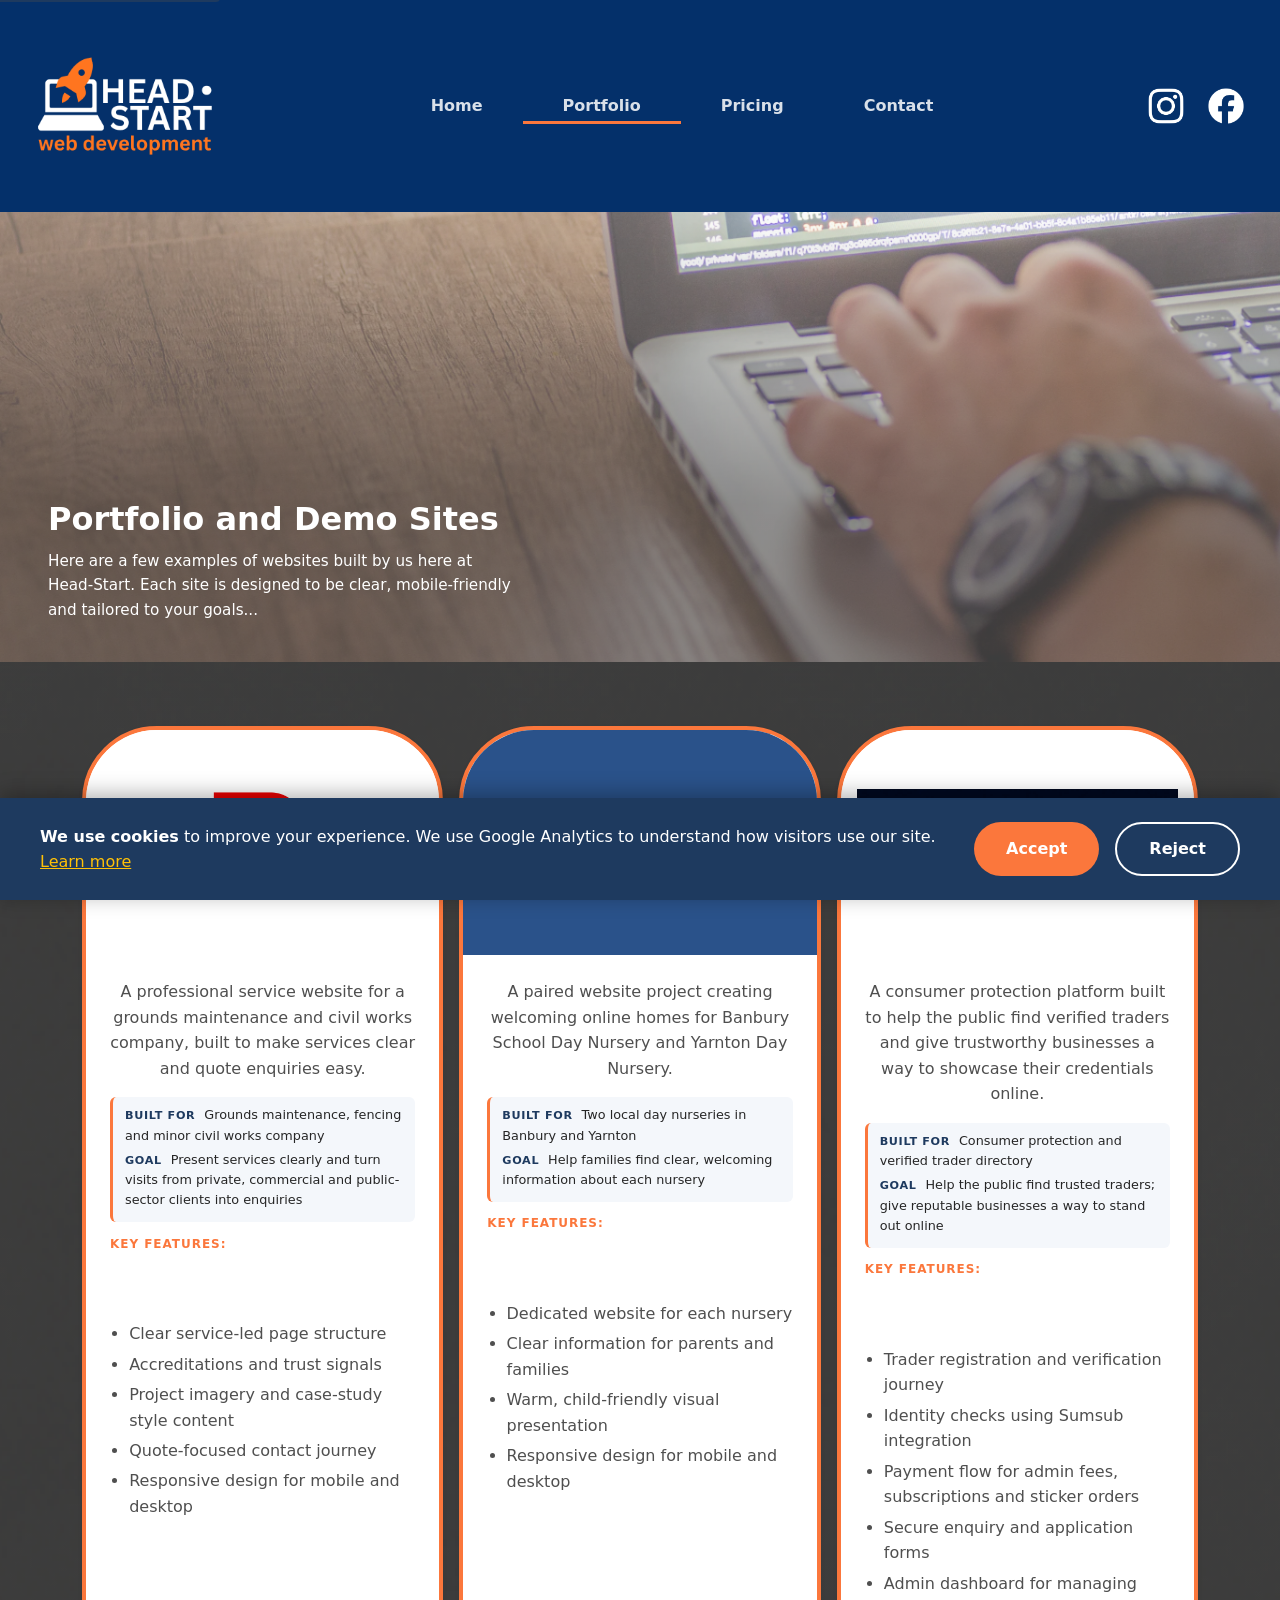
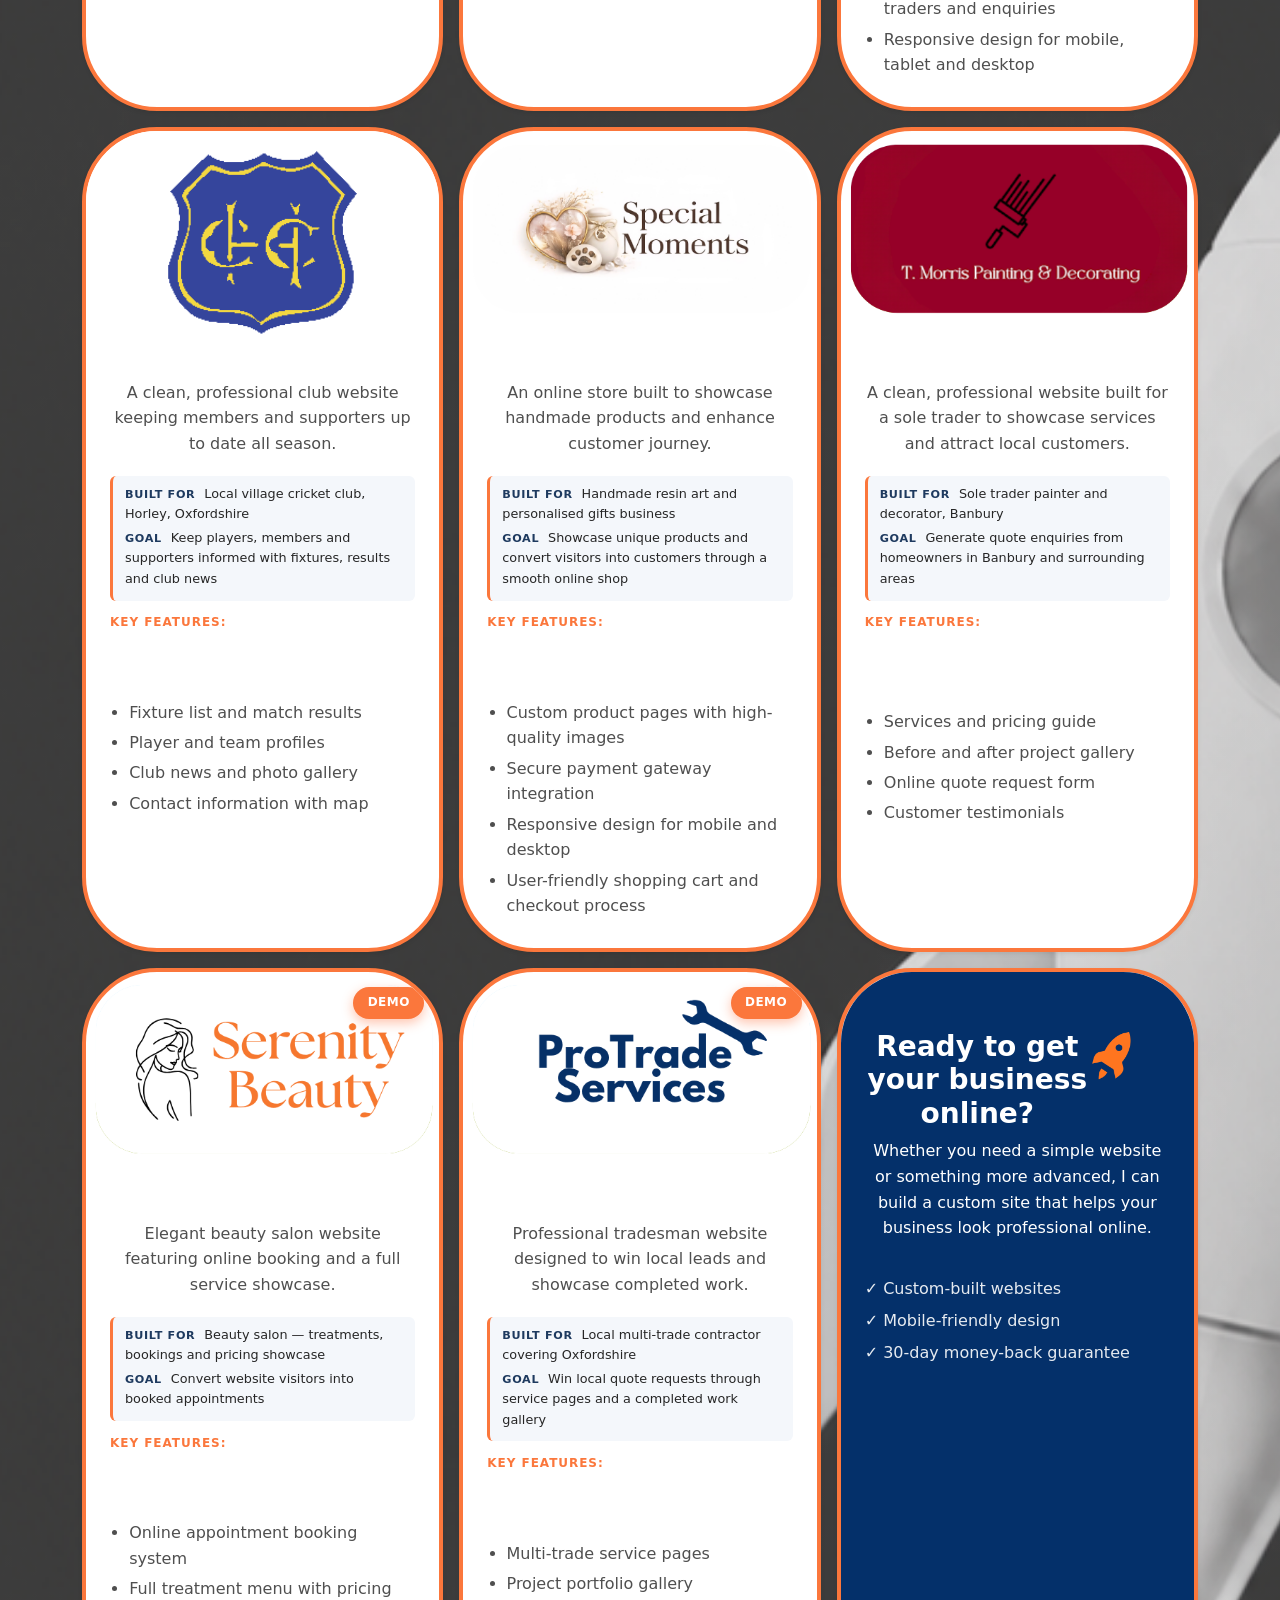
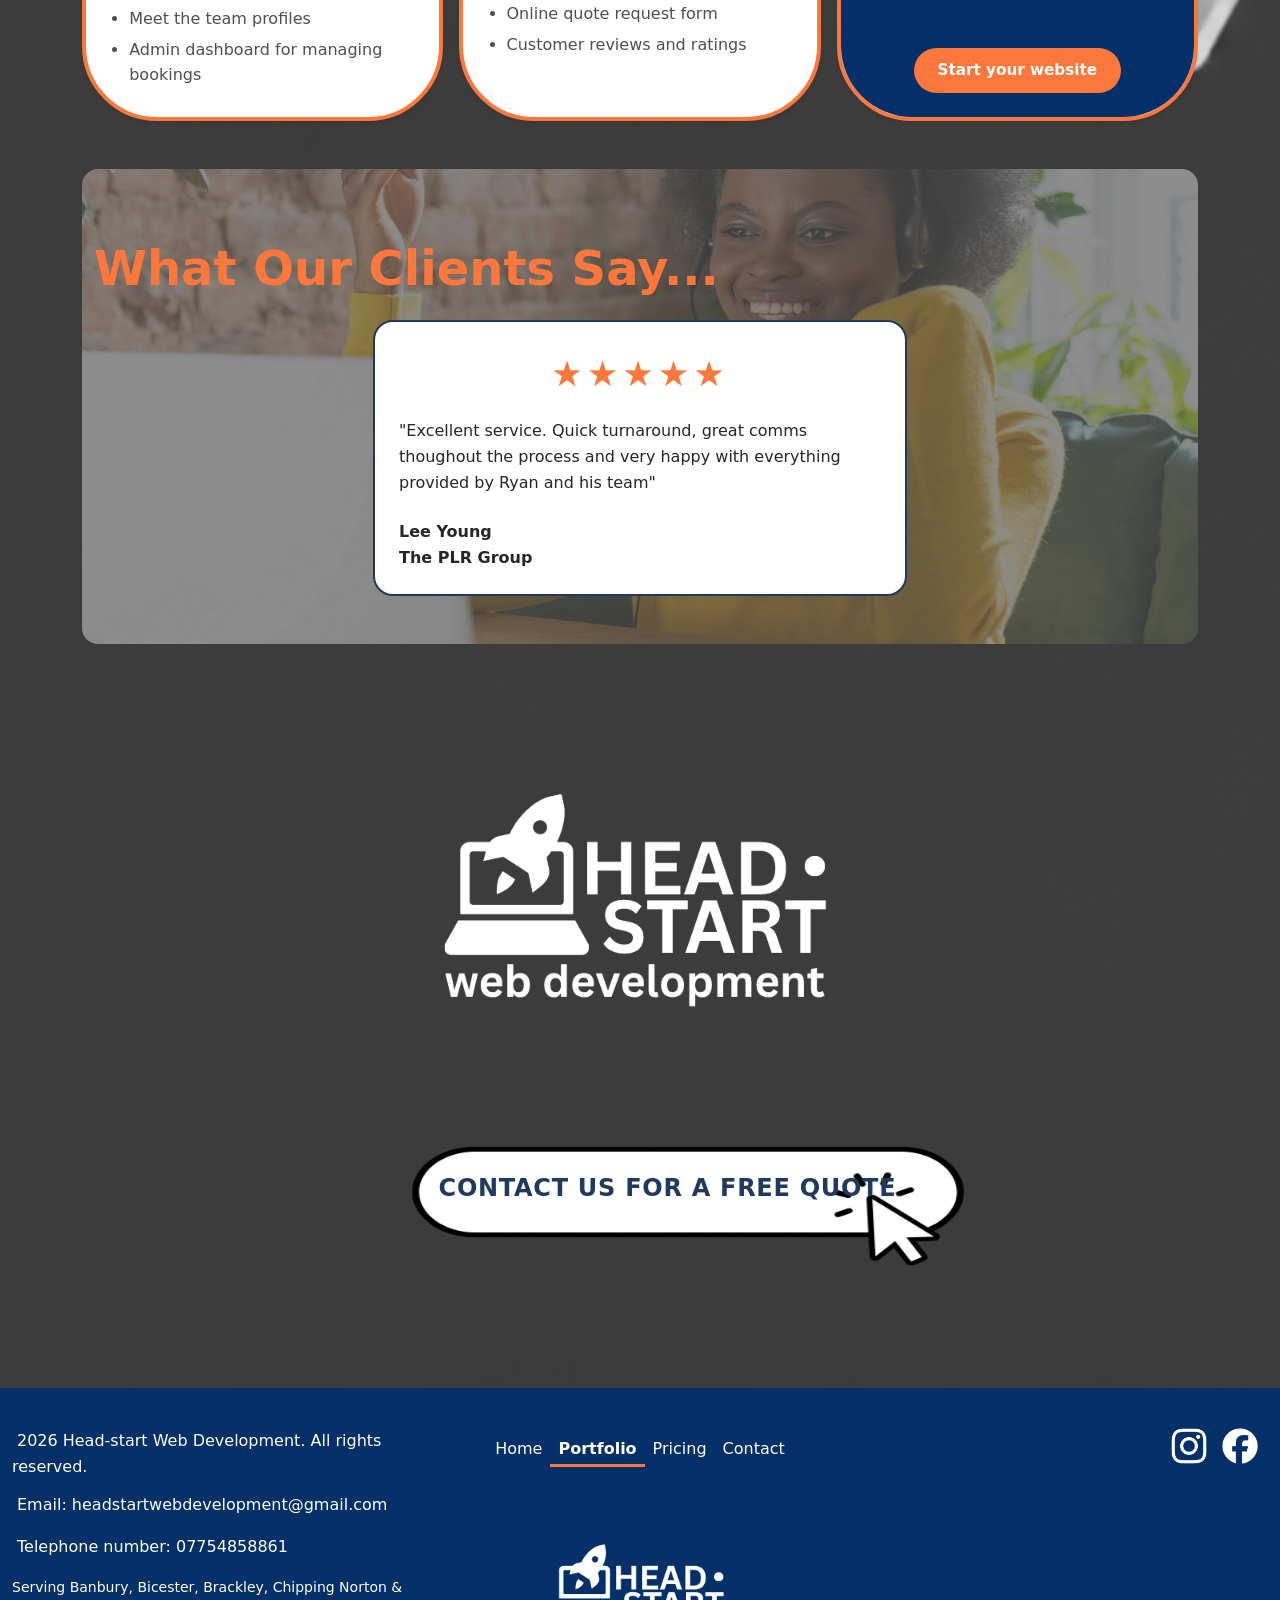
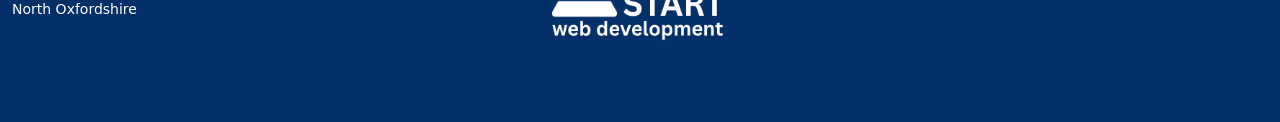
<file: portfolio.html>
﻿<!DOCTYPE html>
<html lang="en">
    <head>
  <meta charset="utf-8">
  <meta http-equiv="Content-Security-Policy" content="default-src 'self'; script-src 'self' 'unsafe-inline' https://www.googletagmanager.com https://www.google-analytics.com; style-src 'self' 'unsafe-inline' https://fonts.googleapis.com; font-src 'self' https://fonts.gstatic.com; img-src 'self' data: https://www.google-analytics.com https://www.google.co.uk https://www.google.com; connect-src 'self' https://www.google-analytics.com https://region1.google-analytics.com https://region1.analytics.google.com https://stats.g.doubleclick.net https://formspree.io; frame-src 'none';">
  <meta name="description" content="View web design portfolio examples for Banbury small businesses, including grounds maintenance, trades, beauty, and e-commerce websites. See real and demo projects built by Head-Start Web Development.">
  <meta name="viewport" content="width=device-width, initial-scale=1.0">
  <meta name="author" content="Ryan Thornton">
  <title>Banbury Web Designer Portfolio | Past Client Work</title>
  
  <!-- Canonical URL -->
  <link rel="canonical" href="https://www.head-startwebdevelopment.co.uk/portfolio.html">
  
  <!-- Open Graph / Facebook / Instagram -->
  <meta property="og:type" content="website">
  <meta property="og:site_name" content="Head-Start Web Development">
  <meta property="og:url" content="https://www.head-startwebdevelopment.co.uk/portfolio.html">
  <meta property="og:title" content="Banbury Web Design Portfolio | Past Client Work">
  <meta property="og:description" content="Explore website examples for Banbury small businesses, from trades and salons to e-commerce projects, built to be fast, mobile-friendly, and SEO-ready.">
  <meta property="og:image" content="https://www.head-startwebdevelopment.co.uk/Logo/Google%20rocket.png">
  
  <!-- Twitter Card -->
  <meta name="twitter:card" content="summary_large_image">
  <meta name="twitter:title" content="Banbury Web Design Portfolio | Past Client Work">
  <meta name="twitter:description" content="Explore website examples for Banbury small businesses, from trades and salons to e-commerce projects, built to be fast, mobile-friendly, and SEO-ready.">
  <meta name="twitter:image" content="https://www.head-startwebdevelopment.co.uk/Logo/Google%20rocket.png">
  
  <!-- Favicon -->
  <link rel="icon" type="image/png" sizes="32x32" href="images/Head-Start HOME/Head-Start HOME/Logo-blue.png">
  <link rel="icon" type="image/png" sizes="16x16" href="images/Head-Start HOME/Head-Start HOME/Logo-blue.png">
  <link rel="apple-touch-icon" sizes="180x180" href="images/Head-Start HOME/Head-Start HOME/Logo-blue.png">

  <link rel="preload" href="https://fonts.googleapis.com/css2?family=Figtree:ital,wght@0,300..900;1,300..900&family=Poppins:ital,wght@0,100;0,200;0,300;0,400;0,500;0,600;0,700;0,800;0,900;1,100;1,200;1,300;1,400;1,500;1,600;1,700;1,800;1,900&display=swap" as="style" onload="this.onload=null;this.rel='stylesheet'">
  <noscript><link rel="stylesheet" href="https://fonts.googleapis.com/css2?family=Figtree:ital,wght@0,300..900;1,300..900&family=Poppins:ital,wght@0,100;0,200;0,300;0,400;0,500;0,600;0,700;0,800;0,900;1,100;1,200;1,300;1,400;1,500;1,600;1,700;1,800;1,900&display=swap"></noscript>
  
  <link rel="stylesheet" href="bootstrap-purged.css">
  <link rel="stylesheet" href="styles.css" type="text/css">
  
  <!-- Resource Hints for Performance -->
  <link rel="preconnect" href="https://fonts.googleapis.com">
  <link rel="preconnect" href="https://fonts.gstatic.com" crossorigin>
  <link rel="preconnect" href="https://www.googletagmanager.com">
  <link rel="dns-prefetch" href="https://formspree.io">
  
  <!-- Schema.org Structured Data -->
  <script type="application/ld+json">
  [
    {
      "@context": "https://schema.org",
      "@type": "LocalBusiness",
      "name": "Head-Start Web Development",
      "url": "https://www.head-startwebdevelopment.co.uk",
      "logo": "https://www.head-startwebdevelopment.co.uk/Logo/Google%20rocket.png",
      "description": "Affordable web design and development services for small businesses in Banbury and North Oxfordshire",
      "telephone": "07754858861",
      "email": "headstartwebdevelopment@gmail.com",
      "address": {
        "@type": "PostalAddress",
        "streetAddress": "368 Warwick Road",
        "addressLocality": "Banbury",
        "addressRegion": "Oxfordshire",
        "postalCode": "OX16 1AY",
        "addressCountry": "UK"
      },
      "sameAs": [
        "https://www.instagram.com/headstart_webdevelopment"
      ],
      "areaServed": [
        "Banbury",
        "Bicester",
        "Brackley",
        "Chipping Norton",
        "Oxfordshire",
        "United Kingdom"
      ],
      "priceRange": "£495-£1000+",
      "geo": {
        "@type": "GeoCoordinates",
        "latitude": "52.0633",
        "longitude": "-1.3358"
      },
      "openingHoursSpecification": [
        {
          "@type": "OpeningHoursSpecification",
          "dayOfWeek": [
            "Monday",
            "Tuesday",
            "Wednesday",
            "Thursday",
            "Friday",
            "Saturday",
            "Sunday"
          ],
          "opens": "09:00",
          "closes": "19:00"
        }
      ]
    },
    {
      "@context": "https://schema.org",
      "@type": "BreadcrumbList",
      "itemListElement": [
        {
          "@type": "ListItem",
          "position": 1,
          "name": "Home",
          "item": "https://www.head-startwebdevelopment.co.uk/"
        },
        {
          "@type": "ListItem",
          "position": 2,
          "name": "Portfolio",
          "item": "https://www.head-startwebdevelopment.co.uk/portfolio.html"
        }
      ]
    }
  ]
  </script>
</head>
    <body>
      <a href="#content" class="skip-link">Skip to main content</a>
      <div class="container-fluid gradient-background">
         <header class="page-header py-3 mb-0">
    <div class="d-flex align-items-center justify-content-between px-4">
        <a href="index.html">
            <picture class="logo-gradient">
                <source type="image/webp" srcset="images/Head-Start%20HOME/Head-Start%20HOME/Home%20-%20Head-Start%20Logo%20-%20Multi.png">
                <img src="images/Head-Start HOME/Head-Start HOME/Home - Head-Start Logo - Multi.png" width="180" height="72" fetchpriority="high" alt="Head Start Web Development Logo">
            </picture>
        </a>
        <nav aria-label="Main navigation">
            <ul class="nav">
                <li><a href="index.html" class="nav-link">Home</a></li>
                <li><a href="portfolio.html" class="nav-link">Portfolio</a></li>
                <li><a href="pricing.html" class="nav-link">Pricing</a></li>
                <li><a href="contact.html" class="nav-link">Contact</a></li>
            </ul>
        </nav>
        <ul class="nav list-unstyled d-flex mb-0 align-items-center social-icons">
            <li>
                <a href="https://www.instagram.com/headstart_webdevelopment" aria-label="Instagram">
                    <img src="images/Head-Start HOME/Head-Start HOME/Home - Insta .png" alt="Instagram" width="36" height="36">
                </a>
            </li>
            <li>
                <a href="https://www.facebook.com/profile.php?id=61577117251691" aria-label="Facebook">
                    <img src="images/Head-Start HOME/Head-Start HOME/Home - facebook.png" alt="Facebook" width="36" height="36">
                </a>
            </li>
        </ul>
    </div>
</header>
      </div>
        <main id="content">
        <section class="portfolio-hero">
            <div class="portfolio-hero-content">
                <h1>Portfolio and Demo Sites</h1>
                <p>Here are a few examples of websites built by us here at Head-Start. Each site is designed to be clear, mobile-friendly and tailored to your goals...</p>
            </div>
        </section>
  <section class="pf-cards-section">
    <div class="container">
      <div class="row row-cols-1 row-cols-sm-2 row-cols-md-3 g-3">

        <!-- The PLR Group -->
        <div class="col">
          <div class="card shadow-sm">
            <a href="https://plr-group.co.uk/" target="_blank" rel="noopener">
              <img src="images/Head-Start PORTFOLIO/Head-Start PORTFOLIO/portfolio-plr-group.png" width="400" height="225" alt="The PLR Group grounds maintenance" class="card-img-top" style="height:225px; object-fit:contain; background-color:#fff; padding:1rem;" loading="lazy">
            </a>
            <div class="card-body">
              <p class="card-text text-center">A professional service website for a grounds maintenance and civil works company, built to make services clear and quote enquiries easy.</p>
              <dl class="portfolio-meta">
                <div><dt>Built for</dt> <dd>Grounds maintenance, fencing and minor civil works company</dd></div>
                <div><dt>Goal</dt> <dd>Present services clearly and turn visits from private, commercial and public-sector clients into enquiries</dd></div>
              </dl>
              <p class="card-text" style="font-size:0.75rem; font-weight:700; text-transform:uppercase; letter-spacing:0.08em; color:var(--color-brand-accent); margin-bottom:0.4rem;">Key features:</p>
              <ul class="card-text" style="padding-left:1.2rem; margin-bottom:0;">
                <li style="margin-bottom:0.3rem;">Clear service-led page structure</li>
                <li style="margin-bottom:0.3rem;">Accreditations and trust signals</li>
                <li style="margin-bottom:0.3rem;">Project imagery and case-study style content</li>
                <li style="margin-bottom:0.3rem;">Quote-focused contact journey</li>
                <li style="margin-bottom:0.3rem;">Responsive design for mobile and desktop</li>
              </ul>
            </div>
          </div>
        </div>

        <!-- Banbury School Day Nursery and Yarnton Day Nursery -->
        <div class="col">
          <div class="card shadow-sm">
            <div class="portfolio-site-name-panel">
              <a href="https://banburyschoolnursery.co.uk/" target="_blank" rel="noopener">Banbury School Nursery</a>
              <a href="https://yarntonnursery.co.uk/" target="_blank" rel="noopener">Yarnton Nursery</a>
            </div>
            <div class="card-body">
              <p class="card-text text-center">A paired website project creating welcoming online homes for Banbury School Day Nursery and Yarnton Day Nursery.</p>
              <dl class="portfolio-meta">
                <div><dt>Built for</dt> <dd>Two local day nurseries in Banbury and Yarnton</dd></div>
                <div><dt>Goal</dt> <dd>Help families find clear, welcoming information about each nursery</dd></div>
              </dl>
              <p class="card-text" style="font-size:0.75rem; font-weight:700; text-transform:uppercase; letter-spacing:0.08em; color:var(--color-brand-accent); margin-bottom:0.4rem;">Key features:</p>
              <ul class="card-text" style="padding-left:1.2rem; margin-bottom:0;">
                <li style="margin-bottom:0.3rem;">Dedicated website for each nursery</li>
                <li style="margin-bottom:0.3rem;">Clear information for parents and families</li>
                <li style="margin-bottom:0.3rem;">Warm, child-friendly visual presentation</li>
                <li style="margin-bottom:0.3rem;">Responsive design for mobile and desktop</li>
              </ul>
            </div>
          </div>
        </div>

        <!-- Trader Watchdog -->
        <div class="col">
          <div class="card shadow-sm">
            <a href="https://www.traderwatchdog.co.uk" target="_blank" rel="noopener">
              <img src="images/Head-Start PORTFOLIO/Head-Start PORTFOLIO/traderwatchdog_logo.webp" width="400" height="225" alt="Trader Watchdog" class="card-img-top" style="height:225px; object-fit:contain; background-color:#fff; padding:1rem;" loading="lazy">
            </a>
            <div class="card-body">
              <p class="card-text text-center">A consumer protection platform built to help the public find verified traders 
              and give trustworthy businesses a way to showcase their credentials online.</p>
              <dl class="portfolio-meta">
                <div><dt>Built for</dt> <dd>Consumer protection and verified trader directory</dd></div>
                <div><dt>Goal</dt> <dd>Help the public find trusted traders; give reputable businesses a way to stand out online</dd></div>
              </dl>
              <p class="card-text" style="font-size:0.75rem; font-weight:700; text-transform:uppercase; letter-spacing:0.08em; color:var(--color-brand-accent); margin-bottom:0.4rem;">Key features:</p>
              <ul class="card-text" style="padding-left:1.2rem; margin-bottom:0;">
                <li style="margin-bottom:0.3rem;">Trader registration and verification journey</li>
                <li style="margin-bottom:0.3rem;">Identity checks using Sumsub integration</li>
                <li style="margin-bottom:0.3rem;">Payment flow for admin fees, subscriptions and sticker orders</li>
                <li style="margin-bottom:0.3rem;">Secure enquiry and application forms</li>
                <li style="margin-bottom:0.3rem;">Admin dashboard for managing traders and enquiries</li>
                <li style="margin-bottom:0.3rem;">Responsive design for mobile, tablet and desktop</li>
              </ul>
            </div>
          </div>
        </div>

        <!-- Horley Cricket Club -->
        <div class="col">
          <div class="card shadow-sm">
            <a href="https://www.horleycc.com/" target="_blank" rel="noopener">
              <img src="images/Head-Start PORTFOLIO/Head-Start PORTFOLIO/horleyoxon.png" width="400" height="225" alt="Horley Cricket Club" class="card-img-top" style="height:225px; object-fit:contain; background-color:#fff; padding:1rem;" loading="lazy">
            </a>
            <div class="card-body">
              <p class="card-text text-center">A clean, professional club website keeping members and supporters up to date all season.</p>
              <dl class="portfolio-meta">
                <div><dt>Built for</dt> <dd>Local village cricket club, Horley, Oxfordshire</dd></div>
                <div><dt>Goal</dt> <dd>Keep players, members and supporters informed with fixtures, results and club news</dd></div>
              </dl>
              <p class="card-text" style="font-size:0.75rem; font-weight:700; text-transform:uppercase; letter-spacing:0.08em; color:var(--color-brand-accent); margin-bottom:0.4rem;">Key features:</p>
              <ul class="card-text" style="padding-left:1.2rem; margin-bottom:0;">
                <li style="margin-bottom:0.3rem;">Fixture list and match results</li>
                <li style="margin-bottom:0.3rem;">Player and team profiles</li>
                <li style="margin-bottom:0.3rem;">Club news and photo gallery</li>
                <li style="margin-bottom:0.3rem;">Contact information with map</li>
              </ul>
            </div>
          </div>
        </div>

        <!-- Special Moments -->
        <div class="col">
          <div class="card shadow-sm">
            
            <a href="https://www.special-moments.co.uk" target="_blank" rel="noopener">
              <img  src="images/Head-Start PORTFOLIO/Head-Start PORTFOLIO/Portfolio - Special Moments.png" width="400" height="225" alt="Special Moments Resin Art" class="card-img-top" style="height:225px; object-fit:cover;" loading="lazy">
            </a>
            <div class="card-body">
              <p class="card-text text-center">An online store built to showcase handmade products and enhance customer journey.</p>
              <dl class="portfolio-meta">
                <div><dt>Built for</dt> <dd>Handmade resin art and personalised gifts business</dd></div>
                <div><dt>Goal</dt> <dd>Showcase unique products and convert visitors into customers through a smooth online shop</dd></div>
              </dl>
              <p class="card-text" style="font-size:0.75rem; font-weight:700; text-transform:uppercase; letter-spacing:0.08em; color:var(--color-brand-accent); margin-bottom:0.4rem;">Key features:</p>
              <ul class="card-text" style="padding-left:1.2rem; margin-bottom:0;">
                <li style="margin-bottom:0.3rem;">Custom product pages with high-quality images</li>
                <li style="margin-bottom:0.3rem;">Secure payment gateway integration</li>
                <li style="margin-bottom:0.3rem;">Responsive design for mobile and desktop</li>
                <li style="margin-bottom:0.3rem;">User-friendly shopping cart and checkout process</li>
              </ul>
            </div>
          </div>
        </div>

        <!-- T Morris -->
        <div class="col">
          <div class="card shadow-sm">
            <a href="https://www.tmorrispainting.co.uk/" target="_blank" rel="noopener">
              <img src="images/Head-Start PORTFOLIO/Head-Start PORTFOLIO/Portfolio - Morris.png" width="400" height="225" alt="T Morris Painting &amp; Decorating" class="card-img-top" style="height:225px; object-fit:cover;" loading="lazy">
            </a>
            <div class="card-body">
              <p class="card-text text-center">A clean, professional website built for a sole trader to showcase services and attract local customers.</p>
              <dl class="portfolio-meta">
                <div><dt>Built for</dt> <dd>Sole trader painter and decorator, Banbury</dd></div>
                <div><dt>Goal</dt> <dd>Generate quote enquiries from homeowners in Banbury and surrounding areas</dd></div>
              </dl>
              <p class="card-text" style="font-size:0.75rem; font-weight:700; text-transform:uppercase; letter-spacing:0.08em; color:var(--color-brand-accent);">Key features:</p>
              <ul class="card-text" style="padding-left:1.2rem; margin-bottom:0;">
                <li style="margin-bottom:0.3rem;">Services and pricing guide</li>
                <li style="margin-bottom:0.3rem;">Before and after project gallery</li>
                <li style="margin-bottom:0.3rem;">Online quote request form</li>
                <li style="margin-bottom:0.3rem;">Customer testimonials</li>
              </ul>
            </div>
          </div>
        </div>

        <!-- Serenity Beauty Salon Demo -->
        <div class="col">
          <div class="card shadow-sm">
            <div class="demo-badge">Demo</div>
            <a href="https://ryanthehope.github.io/Serenity-Beauty-Salon/" target="_blank" rel="noopener">
              <img src="images/Head-Start PORTFOLIO/Head-Start PORTFOLIO/Portfolio - Serenity.png" width="400" height="225" alt="Serenity Beauty Salon Banbury" class="card-img-top" style="height:225px; object-fit:cover;" loading="lazy">
            </a>
            <div class="card-body">
              <p class="card-text text-center">Elegant beauty salon website featuring online booking and a full service showcase.</p>
              <dl class="portfolio-meta">
                <div><dt>Built for</dt> <dd>Beauty salon — treatments, bookings and pricing showcase</dd></div>
                <div><dt>Goal</dt> <dd>Convert website visitors into booked appointments</dd></div>
              </dl>
              <p class="card-text" style="font-size:0.75rem; font-weight:700; text-transform:uppercase; letter-spacing:0.08em; color:var(--color-brand-accent); margin-bottom:0.4rem;">Key features:</p>
              <ul class="card-text" style="padding-left:1.2rem; margin-bottom:0;">
                <li style="margin-bottom:0.3rem;">Online appointment booking system</li>
                <li style="margin-bottom:0.3rem;">Full treatment menu with pricing</li>
                <li style="margin-bottom:0.3rem;">Meet the team profiles</li>
                <li style="margin-bottom:0.3rem;">Admin dashboard for managing bookings</li>
              </ul>
            </div>
          </div>
        </div>

        <!-- ProTrade Services Demo -->
        <div class="col">
          <div class="card shadow-sm">
            <div class="demo-badge">Demo</div>
            <a href="https://ryanthehope.github.io/Pro-Trade-Services/" target="_blank" rel="noopener">
              <img src="images/Head-Start PORTFOLIO/Head-Start PORTFOLIO/Portfolio - ProTrade.png" width="400" height="225" alt="ProTrade Services Oxfordshire" class="card-img-top" style="height:225px; object-fit:cover;" loading="lazy">
            </a>
            <div class="card-body">
              <p class="card-text text-center">Professional tradesman website designed to win local leads and showcase completed work.</p>
              <dl class="portfolio-meta">
                <div><dt>Built for</dt> <dd>Local multi-trade contractor covering Oxfordshire</dd></div>
                <div><dt>Goal</dt> <dd>Win local quote requests through service pages and a completed work gallery</dd></div>
              </dl>
              <p class="card-text" style="font-size:0.75rem; font-weight:700; text-transform:uppercase; letter-spacing:0.08em; color:var(--color-brand-accent); margin-bottom:0.4rem;">Key features:</p>
              <ul class="card-text" style="padding-left:1.2rem; margin-bottom:0;">
                <li style="margin-bottom:0.3rem;">Multi-trade service pages</li>
                <li style="margin-bottom:0.3rem;">Project portfolio gallery</li>
                <li style="margin-bottom:0.3rem;">Online quote request form</li>
                <li style="margin-bottom:0.3rem;">Customer reviews and ratings</li>
              </ul>
            </div>
          </div>
        </div>

        <!-- CTA  -->
         <div class="col">
          <div class="card shadow-sm text-center cta-card">
            <div class="card-body2">
              <img src="images/Head-Start PORTFOLIO/Head-Start PORTFOLIO/Portfolio - Orange Rocket Icon.png" alt="" class="cta-logo" aria-hidden="true">
              <h3 class="card-title">Ready to get your business online?</h3>
              <p class="card-text" style="color:#fff;">Whether you need a simple website or something more advanced, I can build a custom site that helps your business look professional online.</p>
              <ul class="hero-features">
                <li>&#10003; Custom-built websites</li>
                <li>&#10003; Mobile-friendly design</li>
                <li>&#10003; 30-day money-back guarantee</li>
              </ul>
              <a href="contact.html" class="hero-btn">Start your website</a>
            </div>
          </div>
        </div><!-- close col -->
      </div><!-- close row -->
      <!-- Featured client review -->
      <section class="testimonials-section py-5 my-5">
        <div class="container">
          <h2 class="fw-bold mb-5 testimonials-heading">What Our Clients Say...</h2>
          <div class="row g-4 justify-content-center">
            <div class="col-lg-6 col-md-8">
              <div class="testimonial-card-new">
                <div class="stars-new mb-3">★★★★★</div>
                <p class="mb-4">"Excellent service. Quick turnaround, great comms thoughout the process and very happy with everything provided by Ryan and his team"</p>
                <p class="mb-0"><strong>Lee Young</strong><br><strong>The PLR Group</strong></p>
              </div>
            </div>
          </div>
        </div>
      </section>
      <!-- Bottom CTA -->
      <div class="pf-bottom-cta text-center">
        <img src="images/Head-Start HOME/Head-Start HOME/Home - Head-Start Logo - White.png" alt="Head-Start Web Development" class="pf-bottom-logo">
        <div>
          <a href="contact.html" class="cta-img-btn">Contact us for a Free Quote</a>
        </div>
      </div>
    </div><!-- close container -->
  </section>
</main>
        <script src="myscripts.js" defer></script>
        <div class="container-fluid">
         <footer class="d-flex flex-wrap justify-content-between align-items-start py-3 my-4">
  <div class="col-md-4 d-flex flex-column align-items-start">
    <p class="mb-2 text-body-secondary">
       <span id="copyright">&copy; 2026</span>Head-start Web Development. All rights reserved.
    </p>
    <p class="email">Email: headstartwebdevelopment@gmail.com</p>
    <p class="tel-number">Telephone number: 07754858861</p>
    <p class="text-body-secondary small">Serving Banbury, Bicester, Brackley, Chipping Norton &amp; North Oxfordshire</p>
  </div>
                <nav aria-label="Footer navigation">
                <ul class="nav justify-content-center pb-3 mb-3"> 
                    <li class="nav-item"><a href="./index.html" class="nav-link px-2 text-body-secondary">Home</a>
                    </li> 
                    <li class="nav-item"><a href="./portfolio.html" class="nav-link px-2 text-body-secondary">Portfolio</a>
                    </li> 
                    <li class="nav-item"><a href="./pricing.html" class="nav-link px-2 text-body-secondary">Pricing</a>
                    </li> 
                    <li class="nav-item"><a href="./contact.html" class="nav-link px-2 text-body-secondary">Contact</a>
                    </li> 
                </ul>
                <div class="text-center mt-2">
                  <img src="images/Head-Start HOME/Head-Start HOME/Home - Head-Start Logo - White.png" alt="Head-Start Web Development" height="180">
                </div>
                </nav>
                <ul class="nav col-md-4 justify-content-end list-unstyled d-flex"> 
                    <li class="instagram">
                        <a href="https://www.instagram.com/headstart_webdevelopment" aria-label="Instagram">
                          <img src="images/Head-Start HOME/Head-Start HOME/Home - Insta .png" alt="Instagram" width="36" height="36">
                        </a>
                    </li> 
                    <li class="facebook">
                        <a href="https://www.facebook.com/profile.php?id=61577117251691" aria-label="Facebook">
                          <img src="images/Head-Start HOME/Head-Start HOME/Home - facebook.png" alt="Facebook" width="36" height="36">
                        </a>
                </li> 
                </ul>
        </footer>
        </div>
        
        <!-- Cookie Consent Banner -->
        <div id="cookie-banner" class="cookie-banner" style="display: none;">
          <div class="cookie-content">
            <p class="mb-0"><strong>We use cookies</strong> to improve your experience. We use Google Analytics to understand how visitors use our site. <a href="privacy.html" class="cookie-link">Learn more</a></p>
            <div class="cookie-buttons">
              <button onclick="acceptCookies()" class="btn-cookie-accept">Accept</button>
              <button onclick="rejectCookies()" class="btn-cookie-reject">Reject</button>
            </div>
          </div>
        </div>
    </body>
</html>
</file>
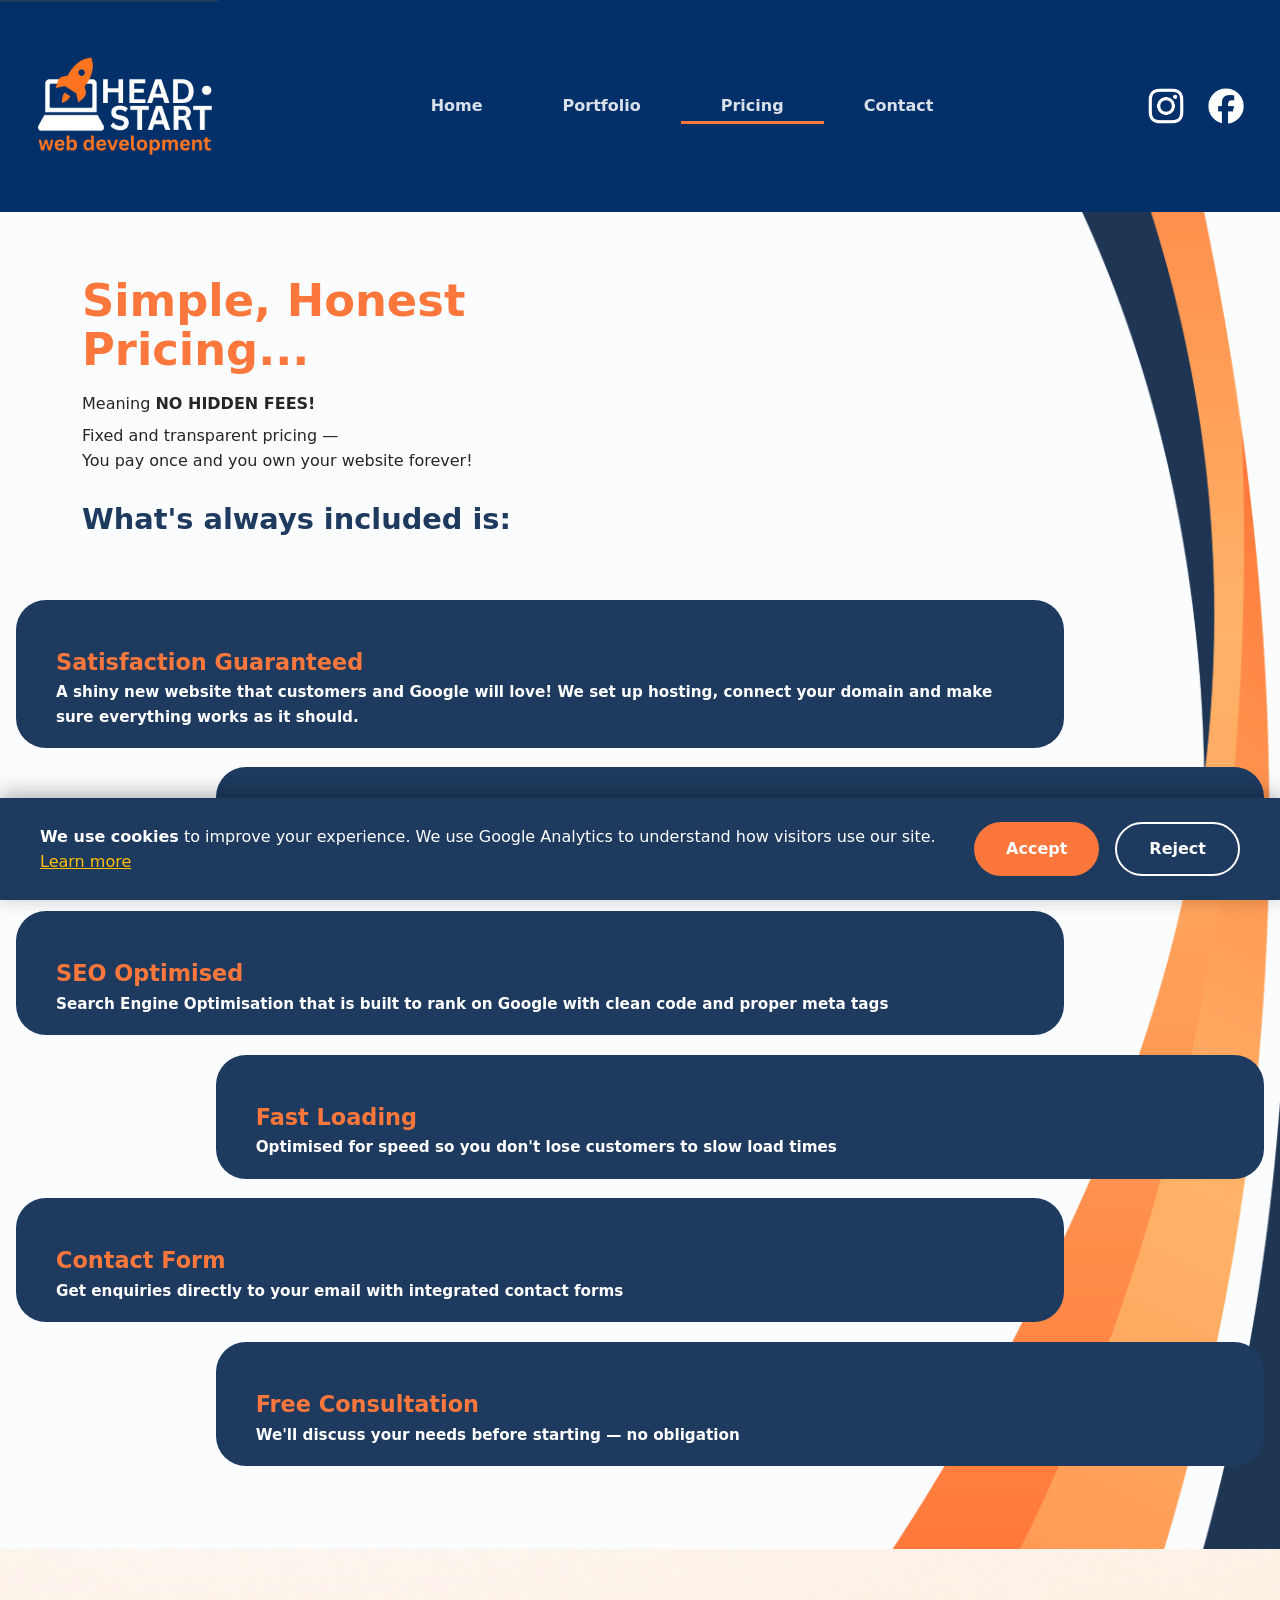
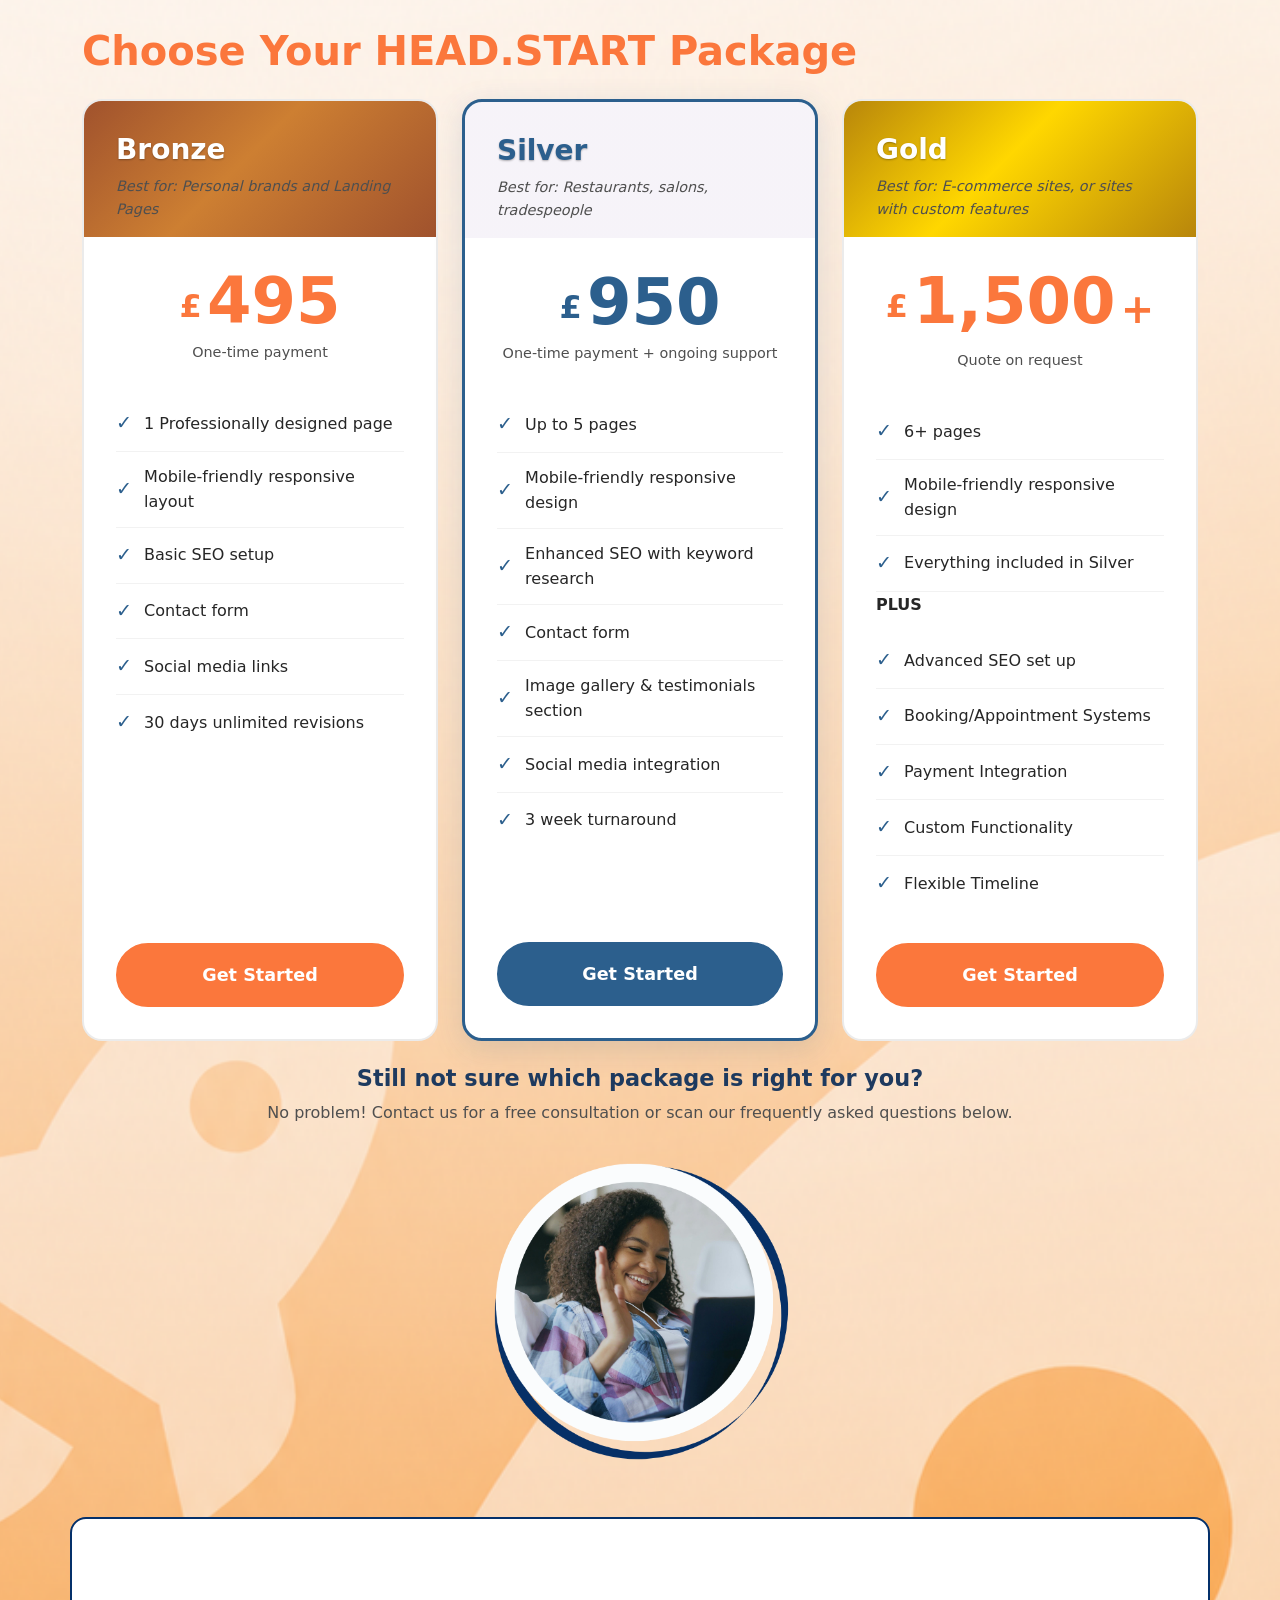
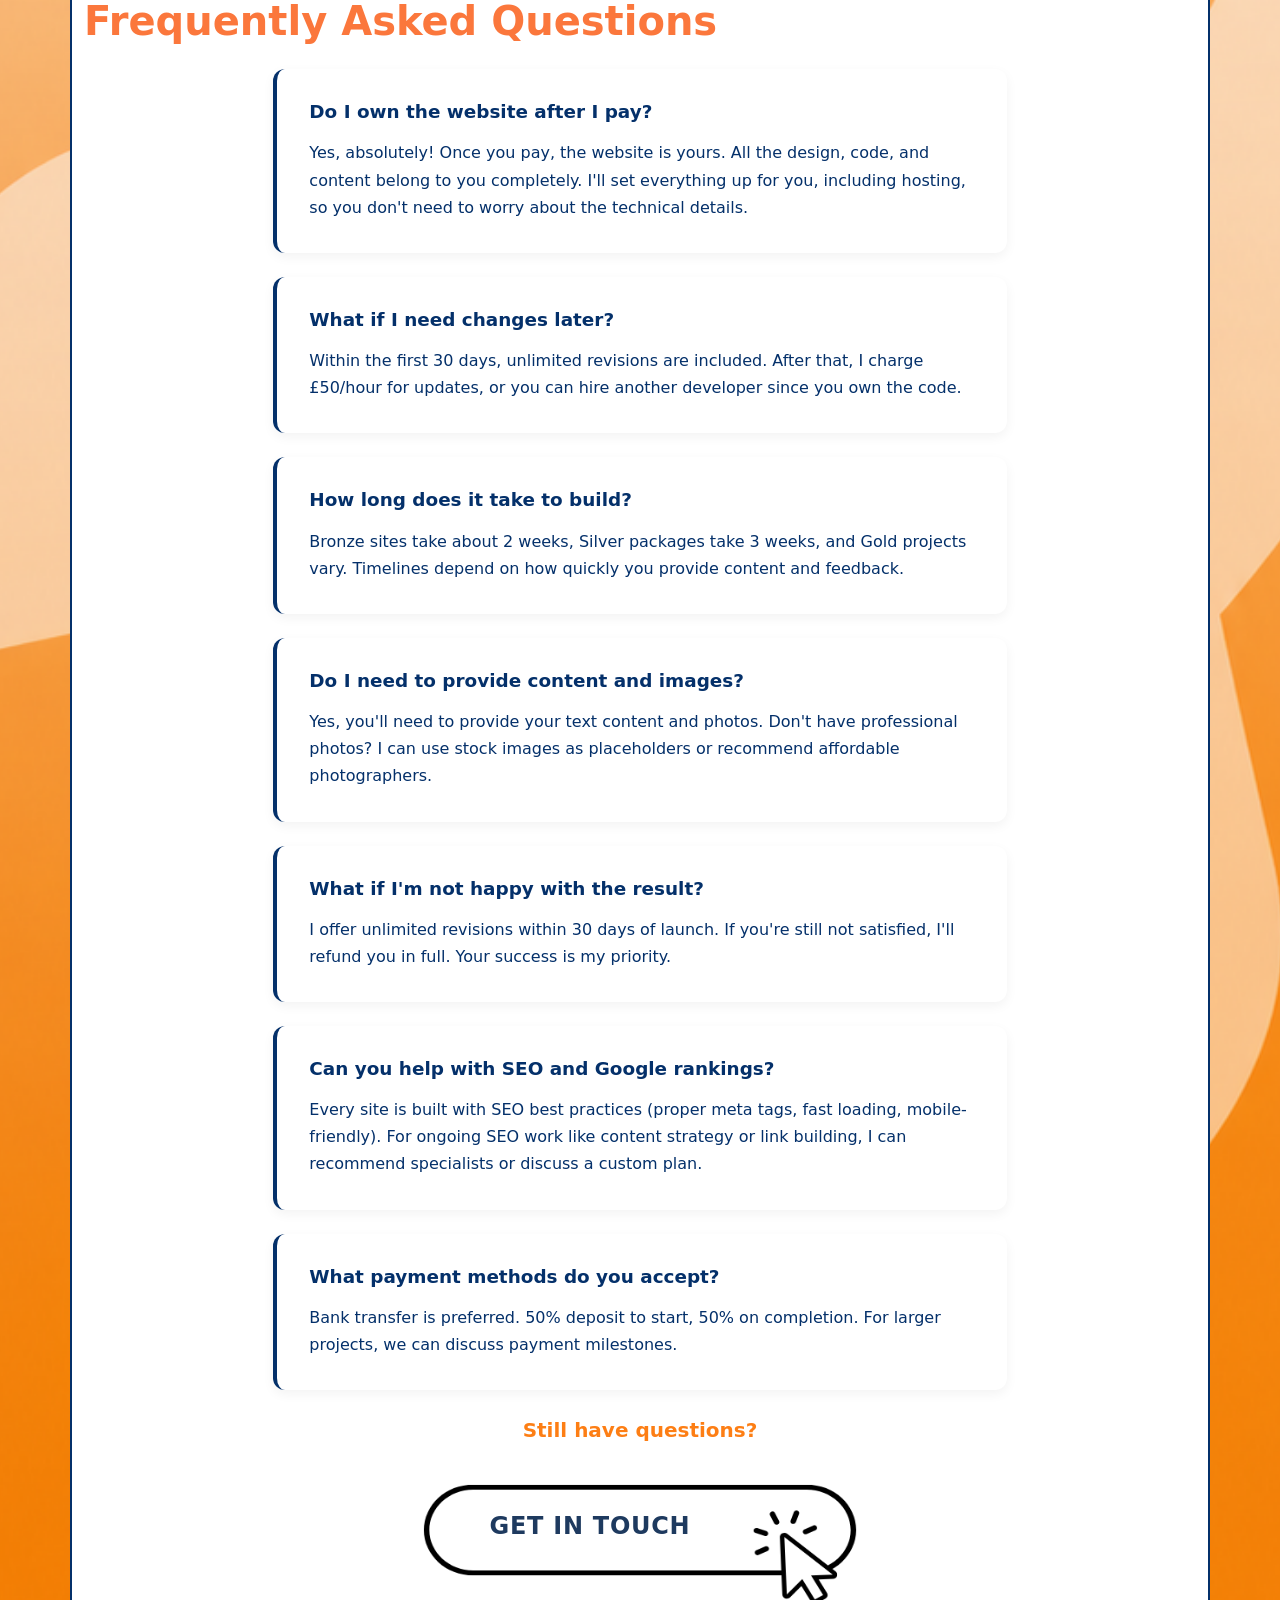
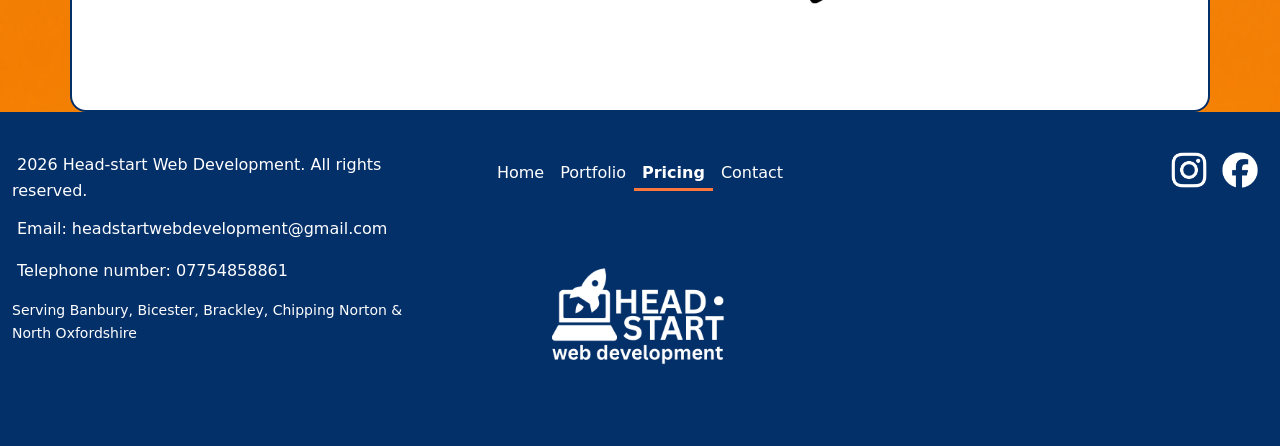
<file: pricing.html>
<!DOCTYPE html>
<html lang="en">
    <head>
  <meta charset="utf-8">
  <meta http-equiv="Content-Security-Policy" content="default-src 'self'; script-src 'self' 'unsafe-inline' https://www.googletagmanager.com https://www.google-analytics.com; style-src 'self' 'unsafe-inline' https://fonts.googleapis.com; font-src 'self' https://fonts.gstatic.com; img-src 'self' data: https://www.google-analytics.com https://www.google.co.uk https://www.google.com; connect-src 'self' https://www.google-analytics.com https://region1.google-analytics.com https://region1.analytics.google.com https://stats.g.doubleclick.net https://formspree.io; frame-src 'none';">
    <meta name="description" content="See clear website pricing for Banbury small businesses from £495. Compare Bronze, Silver, and Gold web design packages with no hidden fees.">
  <meta name="viewport" content="width=device-width, initial-scale=1.0">
  <meta name="author" content="Ryan Thornton">
  <title>Web Design Pricing Banbury | From £495 All Inclusive</title>
  
  <!-- Canonical URL -->
    <link rel="canonical" href="https://www.head-startwebdevelopment.co.uk/pricing.html">
  
  <!-- Open Graph / Facebook / Instagram -->
  <meta property="og:type" content="website">
  <meta property="og:site_name" content="Head-Start Web Development">
    <meta property="og:url" content="https://www.head-startwebdevelopment.co.uk/pricing.html">
    <meta property="og:title" content="Web Design Pricing Banbury | From £495 All Inclusive">
    <meta property="og:description" content="Compare Banbury web design packages from £495 with transparent pricing, clear deliverables, and no hidden fees for small businesses and sole traders.">
  <meta property="og:image" content="https://www.head-startwebdevelopment.co.uk/Logo/Google%20rocket.png">
  
  <!-- Twitter Card -->
  <meta name="twitter:card" content="summary_large_image">
  <meta name="twitter:title" content="Web Design Pricing Banbury | From £495 All Inclusive">
  <meta name="twitter:description" content="Compare Banbury web design packages from £495 with transparent pricing, clear deliverables, and no hidden fees for small businesses and sole traders.">
  <meta name="twitter:image" content="https://www.head-startwebdevelopment.co.uk/Logo/Google%20rocket.png">
  
  <!-- Favicon -->
  <link rel="icon" type="image/png" sizes="32x32" href="images/Head-Start HOME/Head-Start HOME/Logo-blue.png">
  <link rel="icon" type="image/png" sizes="16x16" href="images/Head-Start HOME/Head-Start HOME/Logo-blue.png">
  <link rel="apple-touch-icon" sizes="180x180" href="images/Head-Start HOME/Head-Start HOME/Logo-blue.png">

    <link rel="preload" href="https://fonts.googleapis.com/css2?family=Figtree:ital,wght@0,300..900;1,300..900&family=Poppins:ital,wght@0,100;0,200;0,300;0,400;0,500;0,600;0,700;0,800;0,900;1,100;1,200;1,300;1,400;1,500;1,600;1,700;1,800;1,900&display=swap" as="style" onload="this.onload=null;this.rel='stylesheet'">
    <noscript><link rel="stylesheet" href="https://fonts.googleapis.com/css2?family=Figtree:ital,wght@0,300..900;1,300..900&family=Poppins:ital,wght@0,100;0,200;0,300;0,400;0,500;0,600;0,700;0,800;0,900;1,100;1,200;1,300;1,400;1,500;1,600;1,700;1,800;1,900&display=swap"></noscript>
  
  <link rel="stylesheet" href="bootstrap-purged.css">
  <link rel="stylesheet" href="styles.css" type="text/css">
  
  <!-- Resource Hints for Performance -->
  <link rel="preconnect" href="https://fonts.googleapis.com">
  <link rel="preconnect" href="https://fonts.gstatic.com" crossorigin>
  <link rel="preconnect" href="https://www.googletagmanager.com">
  <link rel="dns-prefetch" href="https://formspree.io">
  
  <!-- Schema.org Structured Data -->
  <script type="application/ld+json">
  [
    {
      "@context": "https://schema.org",
      "@type": "LocalBusiness",
      "name": "Head-Start Web Development",
      "url": "https://www.head-startwebdevelopment.co.uk",
      "logo": "https://www.head-startwebdevelopment.co.uk/Logo/Google%20rocket.png",
      "description": "Affordable web design and development services for small businesses in Banbury and North Oxfordshire",
      "telephone": "07754858861",
      "email": "headstartwebdevelopment@gmail.com",
      "address": {
        "@type": "PostalAddress",
        "streetAddress": "368 Warwick Road",
        "addressLocality": "Banbury",
        "addressRegion": "Oxfordshire",
        "postalCode": "OX16 1AY",
        "addressCountry": "UK"
      },
      "sameAs": [
        "https://www.instagram.com/headstart_webdevelopment"
      ],
      "areaServed": [
        "Banbury",
        "Bicester",
        "Brackley",
        "Chipping Norton",
        "Oxfordshire",
        "United Kingdom"
      ],
      "priceRange": "£495-£1000+",
      "geo": {
        "@type": "GeoCoordinates",
        "latitude": "52.0633",
        "longitude": "-1.3358"
      },
      "openingHoursSpecification": [
        {
          "@type": "OpeningHoursSpecification",
          "dayOfWeek": [
            "Monday",
            "Tuesday",
            "Wednesday",
            "Thursday",
            "Friday",
            "Saturday",
            "Sunday"
          ],
          "opens": "09:00",
          "closes": "19:00"
        }
      ]
    },
    {
      "@context": "https://schema.org",
      "@type": "BreadcrumbList",
      "itemListElement": [
        {
          "@type": "ListItem",
          "position": 1,
          "name": "Home",
          "item": "https://www.head-startwebdevelopment.co.uk/"
        },
        {
          "@type": "ListItem",
          "position": 2,
          "name": "Pricing",
          "item": "https://www.head-startwebdevelopment.co.uk/pricing.html"
        }
      ]
    },
    {
      "@context": "https://schema.org",
      "@type": "Service",
      "serviceType": "Bronze Web Design Package",
      "provider": {
        "@type": "LocalBusiness",
        "name": "Head-Start Web Development"
      },
      "areaServed": [
        "Banbury",
        "Bicester",
        "Brackley",
        "Oxfordshire",
        "United Kingdom"
      ],
      "description": "One-page professional website perfect for personal brands and landing pages. Includes mobile-responsive design, basic SEO, contact form, and social media links.",
      "offers": {
        "@type": "Offer",
        "price": "495",
        "priceCurrency": "GBP",
        "availability": "https://schema.org/InStock",
        "url": "https://www.head-startwebdevelopment.co.uk/pricing.html"
      }
    },
    {
      "@context": "https://schema.org",
      "@type": "Service",
      "serviceType": "Silver Web Design Package",
      "provider": {
        "@type": "LocalBusiness",
        "name": "Head-Start Web Development"
      },
      "areaServed": [
        "Banbury",
        "Bicester",
        "Brackley",
        "Oxfordshire",
        "United Kingdom"
      ],
      "description": "Most popular package with up to 5 pages. Perfect for restaurants, salons, and tradespeople. Includes mobile-responsive design, enhanced SEO, contact form, image gallery or testimonials, and social media integration.",
      "offers": {
        "@type": "Offer",
        "price": "950",
        "priceCurrency": "GBP",
        "availability": "https://schema.org/InStock",
                "url": "https://www.head-startwebdevelopment.co.uk/pricing.html"
      }
    },
    {
      "@context": "https://schema.org",
      "@type": "Service",
      "serviceType": "Gold Web Design Package",
      "provider": {
        "@type": "LocalBusiness",
        "name": "Head-Start Web Development"
      },
      "areaServed": [
        "Banbury",
        "Bicester",
        "Brackley",
        "Oxfordshire",
        "United Kingdom"
      ],
      "description": "Custom websites with 6+ pages and special features. Includes everything in Business package plus booking systems, payment integration, custom functionality, and advanced animations.",
      "offers": {
        "@type": "Offer",
        "price": "1500",
        "priceCurrency": "GBP",
        "priceSpecification": {
          "@type": "PriceSpecification",
          "minPrice": "1500",
          "priceCurrency": "GBP"
        },
        "availability": "https://schema.org/InStock",
                "url": "https://www.head-startwebdevelopment.co.uk/contact.html"
      }
    }
  ]
  </script>
</head>
    <body>
      <a href="#content" class="skip-link">Skip to main content</a>
      <div class="container-fluid gradient-background">
         <header class="page-header py-3 mb-0">
    <div class="d-flex align-items-center justify-content-between px-4">
        <a href="index.html">
            <picture class="logo-gradient">
                <source type="image/webp" srcset="images/Head-Start%20HOME/Head-Start%20HOME/Home%20-%20Head-Start%20Logo%20-%20Multi.png">
                <img src="images/Head-Start HOME/Head-Start HOME/Home - Head-Start Logo - Multi.png" width="180" height="72" fetchpriority="high" alt="Head Start Web Development Logo">
            </picture>
        </a>
        <nav aria-label="Main navigation">
            <ul class="nav">
                <li><a href="index.html" class="nav-link">Home</a></li>
                <li><a href="portfolio.html" class="nav-link">Portfolio</a></li>
                <li><a href="pricing.html" class="nav-link">Pricing</a></li>
                <li><a href="contact.html" class="nav-link">Contact</a></li>
            </ul>
        </nav>
        <ul class="nav list-unstyled d-flex mb-0 align-items-center social-icons">
            <li>
                <a href="https://www.instagram.com/headstart_webdevelopment" aria-label="Instagram">
                    <img src="images/Head-Start HOME/Head-Start HOME/Home - Insta .png" alt="Instagram" width="36" height="36">
                </a>
            </li>
            <li>
                <a href="https://www.facebook.com/profile.php?id=61577117251691" aria-label="Facebook">
                    <img src="images/Head-Start HOME/Head-Start HOME/Home - facebook.png" alt="Facebook" width="36" height="36">
                </a>
            </li>
        </ul>
    </div>
</header>
      </div>
        <main id="content">
        <!-- Pricing Intro + Features -->
        <section class="pricing-hero">
          <div class="container">
            <div class="pricing-intro-text">
              <h1 class="pricing-main-heading">Simple, Honest Pricing...</h1>
              <p class="pricing-no-fees">Meaning <strong>NO HIDDEN FEES!</strong></p>
              <p class="pricing-tagline">Fixed and transparent pricing &mdash;<br>You pay once and you own your website forever!</p>
              <h2 class="pricing-included-heading">What's always included is:</h2>
            </div>
          </div>

          <!-- Staggered feature pills -->
          <div class="feature-pills-wrap">
            <div class="feature-pill fp-left">
                <h3 class="pill-heading">Satisfaction Guaranteed</h3>
              <p class="pill-desc"> A shiny new website that customers and Google will love! We set up hosting, connect your domain and make sure everything works as it should.</p>
            </div>
            <div class="feature-pill fp-right">
                <h3 class="pill-heading">Mobile Responsive</h3>
              <p class="pill-desc">Works perfectly on all devices &mdash; phones, tablets and desktops</p>
            </div>
            <div class="feature-pill fp-left">
              <h3 class="pill-heading">SEO Optimised</h3>
              <p class="pill-desc">Search Engine Optimisation that is built to rank on Google with clean code and proper meta tags</p>
            </div>
            <div class="feature-pill fp-right">
              <h3 class="pill-heading">Fast Loading</h3>
              <p class="pill-desc">Optimised for speed so you don't lose customers to slow load times</p>
            </div>
            <div class="feature-pill fp-left">
              <h3 class="pill-heading">Contact Form</h3>
              <p class="pill-desc">Get enquiries directly to your email with integrated contact forms</p>
            </div>
            <div class="feature-pill fp-right">
              <h3 class="pill-heading">Free Consultation</h3>
              <p class="pill-desc">We'll discuss your needs before starting &mdash; no obligation</p>
            </div>
          </div>
        </section>

        <div class="pricing-packages-bg">
        <!-- Pricing Cards -->
        <div class="container py-5">
            <h3 class="text-center mb-5 section-heading">Choose Your HEAD.START Package</h3>
            <div class="row row-cols-1 row-cols-md-3 g-4 mb-5">
                <!-- Bronze Package -->
                <div class="col">
                    <div class="pricing-card bronze">
                        <div class="pricing-card-header">
                            <h4 class="package-name">Bronze</h4>
                            <div class="best-for">Best for: Personal brands and Landing Pages</div>
                        </div>
                        <div class="pricing-card-body">
                            <div class="price-wrapper">
                                <span class="currency">£</span>
                                <span class="price">495</span>
                            </div>
                            <p class="price-description">One-time payment</p>
                            
                            <ul class="feature-list">
                                <li><span class="check">✓</span> 1 Professionally designed page</li>
                                <li><span class="check">✓</span> Mobile-friendly responsive layout</li>
                                <li><span class="check">✓</span> Basic SEO setup</li>
                                <li><span class="check">✓</span> Contact form</li>
                                <li><span class="check">✓</span> Social media links</li>
                                <li><span class="check">✓</span> 30 days unlimited revisions</li>
                            </ul>
                            
                            <a href="contact.html" class="btn-pricing">Get Started</a>
                        </div>
                    </div>
                </div>

                <!-- Silver Package (Most Popular) -->
                <div class="col">
                    <div class="pricing-card silver popular">
                        <div class="pricing-card-header">
                            <h4 class="package-name">Silver</h4>
                            <div class="best-for">Best for: Restaurants, salons, tradespeople</div>
                        </div>
                        <div class="pricing-card-body">
                            <div class="price-wrapper">
                                <span class="currency">£</span>
                                <span class="price">950</span>
                            </div>
                            <p class="price-description">One-time payment + ongoing support</p>
                            
                            <ul class="feature-list">
                                <li><span class="check">✓</span> Up to 5 pages</li>
                                <li><span class="check">✓</span> Mobile-friendly responsive design</li>
                                <li><span class="check">✓</span> Enhanced SEO with keyword research</li>
                                <li><span class="check">✓</span> Contact form</li>
                                <li><span class="check">✓</span> Image gallery &amp; testimonials section</li>
                                <li><span class="check">✓</span> Social media integration</li>
                                <li><span class="check">✓</span> 3 week turnaround</li>
                            </ul>
                            
                            <a href="contact.html" class="btn-pricing primary">Get Started</a>
                        </div>
                    </div>
                </div>

                <!-- Gold Package -->
                <div class="col">
                    <div class="pricing-card gold">
                        <div class="pricing-card-header">
                            <h4 class="package-name">Gold</h4>
                            <div class="best-for">Best for: E-commerce sites, or sites with custom features</div>
                        </div>
                        <div class="pricing-card-body">
                            <div class="price-wrapper">
                                <span class="currency">£</span>
                                <span class="price">1,500</span>
                                <span class="price-plus">+</span>
                            </div>
                            <p class="price-description">Quote on request</p>
                            
                            <ul class="feature-list">
                                <li><span class="check">✓</span> 6+ pages</li>
                                <li><span class="check">✓</span> Mobile-friendly responsive design</li>
                                <li><span class="check">✓</span> Everything included in Silver</li>
                                <p><strong>PLUS</strong></p>
                                <li><span class="check">✓</span> Advanced SEO set up</li>
                                <li><span class="check">✓</span> Booking/Appointment Systems</li>
                                <li><span class="check">✓</span> Payment Integration</li>
                                <li><span class="check">✓</span> Custom Functionality</li>
                                <li><span class="check">✓</span> Flexible Timeline</li>
                            </ul>
                                <a href="contact.html" class="btn-pricing">Get Started</a>
                        </div>
                    </div>
                </div>
            </div>
            <h5 class="backup">Still not sure which package is right for you?</h5>
                            <p class="backup-desc">No problem! Contact us for a free consultation or scan our frequently asked questions below.</p>
                            <img src="./images/Head-Start PRICING/Head-Start PRICING/Pricing - Circle Frame - Waving.png" alt="Lady Waving" class="backup-img">
        </div>

        <!-- FAQ Section -->
        <div class="container py-5 mb-5 faq-box">
            <h3 class="text-center mb-5 section-heading">Frequently Asked Questions</h3>
            <div class="row justify-content-center">
                <div class="col-lg-8">
                    <div class="faq-item">
                        <h5 class="faq-question">Do I own the website after I pay?</h5>
                        <p class="faq-answer">Yes, absolutely! Once you pay, the website is yours. All the design, code, and content belong to you completely. I'll set everything up for you, including hosting, so you don't need to worry about the technical details.</p>
                    </div>
                    
                    <div class="faq-item">
                        <h5 class="faq-question">What if I need changes later?</h5>
                        <p class="faq-answer">Within the first 30 days, unlimited revisions are included. After that, I charge £50/hour for updates, or you can hire another developer since you own the code.</p>
                    </div>
                    
                    <div class="faq-item">
                        <h5 class="faq-question">How long does it take to build?</h5>
                        <p class="faq-answer">Bronze sites take about 2 weeks, Silver packages take 3 weeks, and Gold projects vary. Timelines depend on how quickly you provide content and feedback.</p>
                    </div>
                    
                    <div class="faq-item">
                        <h5 class="faq-question">Do I need to provide content and images?</h5>
                        <p class="faq-answer">Yes, you'll need to provide your text content and photos. Don't have professional photos? I can use stock images as placeholders or recommend affordable photographers.</p>
                    </div>
                    
                    <div class="faq-item">
                        <h5 class="faq-question">What if I'm not happy with the result?</h5>
                        <p class="faq-answer">I offer unlimited revisions within 30 days of launch. If you're still not satisfied, I'll refund you in full. Your success is my priority.</p>
                    </div>
                    
                    <div class="faq-item">
                        <h5 class="faq-question">Can you help with SEO and Google rankings?</h5>
                        <p class="faq-answer">Every site is built with SEO best practices (proper meta tags, fast loading, mobile-friendly). For ongoing SEO work like content strategy or link building, I can recommend specialists or discuss a custom plan.</p>
                    </div>
                    
                    <div class="faq-item">
                        <h5 class="faq-question">What payment methods do you accept?</h5>
                        <p class="faq-answer">Bank transfer is preferred. 50% deposit to start, 50% on completion. For larger projects, we can discuss payment milestones.</p>
                    </div>
                </div>
            </div>
            
            <div class="text-center mt-5">
                <p class="lead"><strong>Still have questions?</strong></p>
                <a href="contact.html" class="cta-img-btn">Get in Touch</a>
            </div>
        </div>
        </div>
        </div>
        </main>
        <script src="myscripts.js" defer></script>
        <div class="container-fluid">
         <footer class="d-flex flex-wrap justify-content-between align-items-start py-3 my-4">
  <div class="col-md-4 d-flex flex-column align-items-start">
    <p class="mb-2 text-body-secondary">
       <span id="copyright">&copy; 2026</span>Head-start Web Development. All rights reserved.
    </p>
    <p class="email">Email: headstartwebdevelopment@gmail.com</p>
    <p class="tel-number">Telephone number: 07754858861</p>
    <p class="text-body-secondary small">Serving Banbury, Bicester, Brackley, Chipping Norton &amp; North Oxfordshire</p>
  </div>
                <nav aria-label="Footer navigation">
                <ul class="nav justify-content-center pb-3 mb-3"> 
                    <li class="nav-item"><a href="./index.html" class="nav-link px-2 text-body-secondary">Home</a>
                    </li> 
                    <li class="nav-item"><a href="./portfolio.html" class="nav-link px-2 text-body-secondary">Portfolio</a>
                    </li> 
                    <li class="nav-item"><a href="./pricing.html" class="nav-link px-2 text-body-secondary">Pricing</a>
                    </li> 
                    <li class="nav-item"><a href="./contact.html" class="nav-link px-2 text-body-secondary">Contact</a>
                    </li> 
                </ul>
                <div class="text-center mt-2">
                  <img src="images/Head-Start HOME/Head-Start HOME/Home - Head-Start Logo - White.png" alt="Head-Start Web Development" height="180">
                </div>
                </nav>
                <ul class="nav col-md-4 justify-content-end list-unstyled d-flex"> 
                    <li class="instagram">
                        <a href="https://www.instagram.com/headstart_webdevelopment" aria-label="Instagram">
                          <img src="images/Head-Start HOME/Head-Start HOME/Home - Insta .png" alt="Instagram" width="36" height="36">
                        </a>
                </li> 
                <li class="facebook">
                    <a href="https://www.facebook.com/profile.php?id=61577117251691" aria-label="Facebook">
                      <img src="images/Head-Start HOME/Head-Start HOME/Home - facebook.png" alt="Facebook" width="36" height="36">
                    </a>
                </li> 
                </ul>
        </footer>
        </div>
        
        <!-- Cookie Consent Banner -->
        <div id="cookie-banner" class="cookie-banner" style="display: none;">
          <div class="cookie-content">
            <p class="mb-0"><strong>We use cookies</strong> to improve your experience. We use Google Analytics to understand how visitors use our site. <a href="privacy.html" class="cookie-link">Learn more</a></p>
            <div class="cookie-buttons">
              <button onclick="acceptCookies()" class="btn-cookie-accept">Accept</button>
              <button onclick="rejectCookies()" class="btn-cookie-reject">Reject</button>
            </div>
          </div>
        </div>
    </body>
</html>
</file>
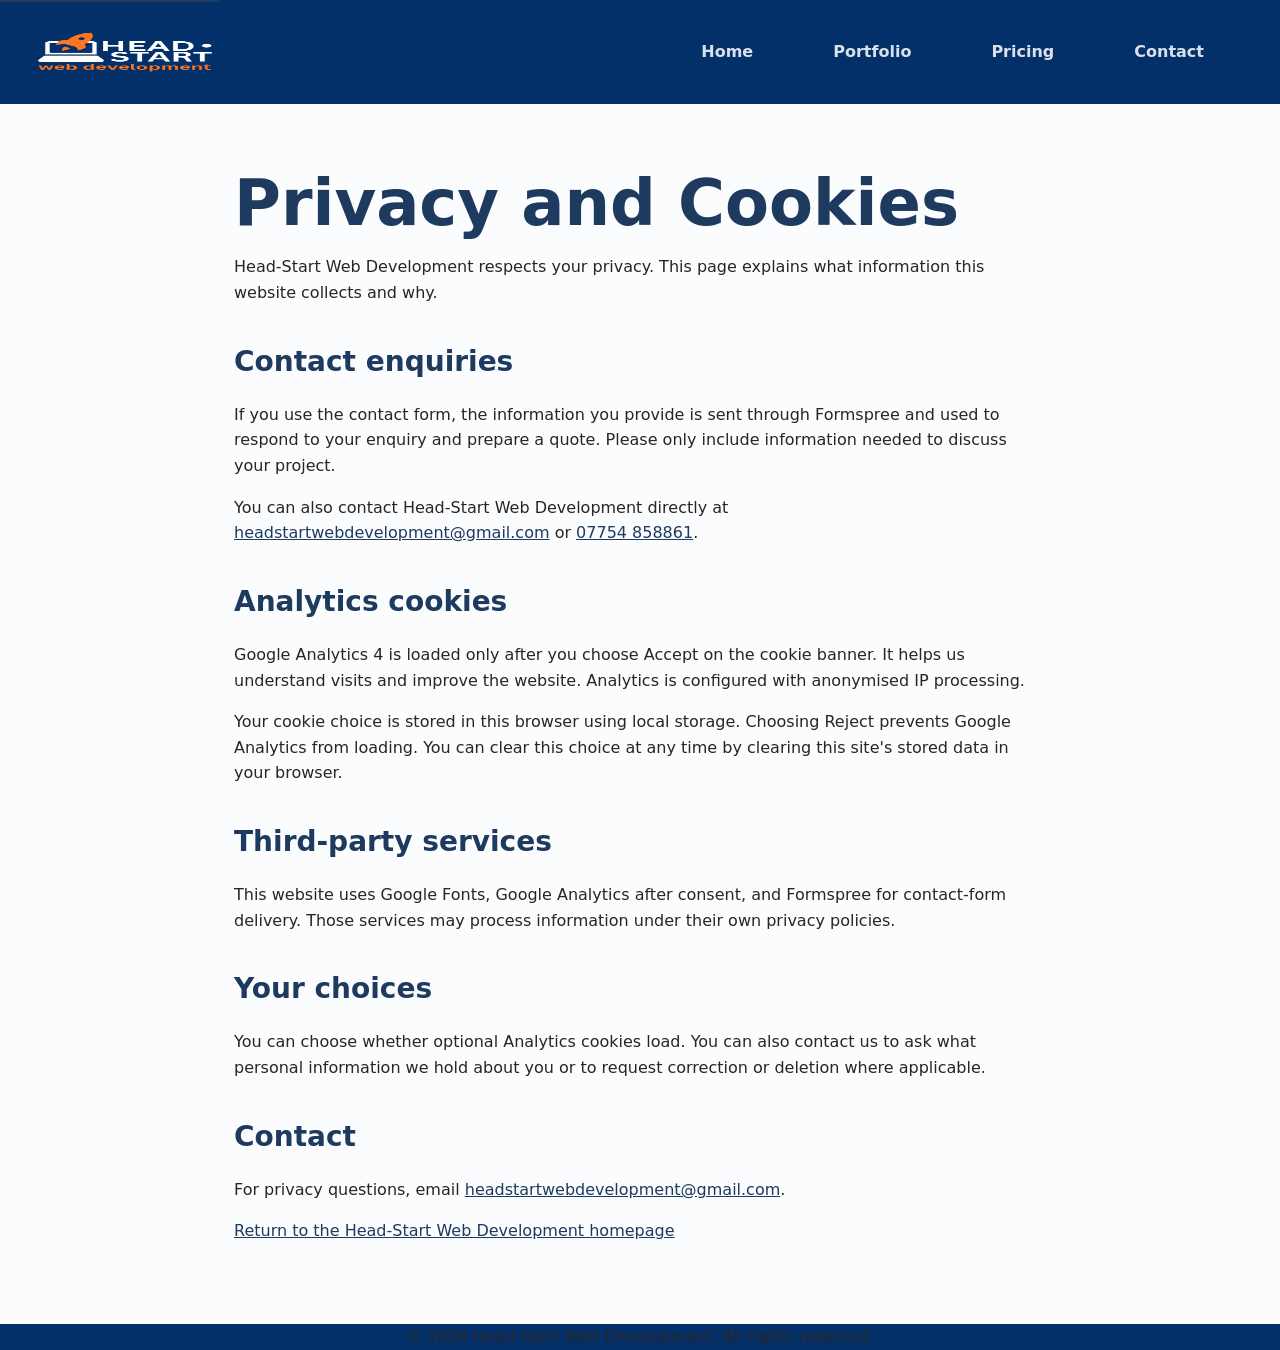
<file: privacy.html>
<!DOCTYPE html>
<html lang="en">
<head>
  <meta charset="utf-8">
  <meta name="description" content="Privacy and cookie information for Head-Start Web Development.">
  <meta name="viewport" content="width=device-width, initial-scale=1.0">
  <meta name="author" content="Ryan Thornton">
  <meta name="robots" content="noindex, follow">
  <title>Privacy and Cookies | Head-Start Web Development</title>
  <link rel="canonical" href="https://www.head-startwebdevelopment.co.uk/privacy.html">
  <link rel="icon" type="image/png" sizes="32x32" href="images/Head-Start HOME/Head-Start HOME/Logo-blue.png">
  <link rel="stylesheet" href="bootstrap-purged.css">
  <link rel="stylesheet" href="styles.css" type="text/css">
  <style>
    .privacy-page {
      max-width: 860px;
      margin: 0 auto;
      padding: 4rem 1.5rem;
    }

    .privacy-page h1,
    .privacy-page h2 {
      color: var(--color-brand-navy);
    }

    .privacy-page h1 {
      margin-bottom: 1rem;
    }

    .privacy-page h2 {
      font-size: 1.75rem;
      margin-top: 2.5rem;
    }

    .privacy-page a {
      color: var(--color-brand-navy);
    }
  </style>
</head>
<body>
  <a href="#content" class="skip-link">Skip to main content</a>
  <div class="container-fluid gradient-background">
    <header class="page-header py-3 mb-0">
      <div class="d-flex align-items-center justify-content-between px-4">
        <a href="index.html">
          <img src="images/Head-Start HOME/Head-Start HOME/Home - Head-Start Logo - Multi.png" width="180" height="72" alt="Head Start Web Development Logo">
        </a>
        <nav aria-label="Main navigation">
          <ul class="nav">
            <li><a href="index.html" class="nav-link">Home</a></li>
            <li><a href="portfolio.html" class="nav-link">Portfolio</a></li>
            <li><a href="pricing.html" class="nav-link">Pricing</a></li>
            <li><a href="contact.html" class="nav-link">Contact</a></li>
          </ul>
        </nav>
      </div>
    </header>
  </div>

  <main id="content" class="privacy-page">
    <h1>Privacy and Cookies</h1>
    <p>Head-Start Web Development respects your privacy. This page explains what information this website collects and why.</p>

    <h2>Contact enquiries</h2>
    <p>If you use the contact form, the information you provide is sent through Formspree and used to respond to your enquiry and prepare a quote. Please only include information needed to discuss your project.</p>
    <p>You can also contact Head-Start Web Development directly at <a href="mailto:headstartwebdevelopment@gmail.com">headstartwebdevelopment@gmail.com</a> or <a href="tel:07754858861">07754 858861</a>.</p>

    <h2>Analytics cookies</h2>
    <p>Google Analytics 4 is loaded only after you choose Accept on the cookie banner. It helps us understand visits and improve the website. Analytics is configured with anonymised IP processing.</p>
    <p>Your cookie choice is stored in this browser using local storage. Choosing Reject prevents Google Analytics from loading. You can clear this choice at any time by clearing this site's stored data in your browser.</p>

    <h2>Third-party services</h2>
    <p>This website uses Google Fonts, Google Analytics after consent, and Formspree for contact-form delivery. Those services may process information under their own privacy policies.</p>

    <h2>Your choices</h2>
    <p>You can choose whether optional Analytics cookies load. You can also contact us to ask what personal information we hold about you or to request correction or deletion where applicable.</p>

    <h2>Contact</h2>
    <p>For privacy questions, email <a href="mailto:headstartwebdevelopment@gmail.com">headstartwebdevelopment@gmail.com</a>.</p>
    <p><a href="index.html">Return to the Head-Start Web Development homepage</a></p>
  </main>

  <footer class="container-fluid py-4">
    <p class="text-center mb-0">&copy; 2026 Head-Start Web Development. All rights reserved.</p>
  </footer>
</body>
</html>
</file>
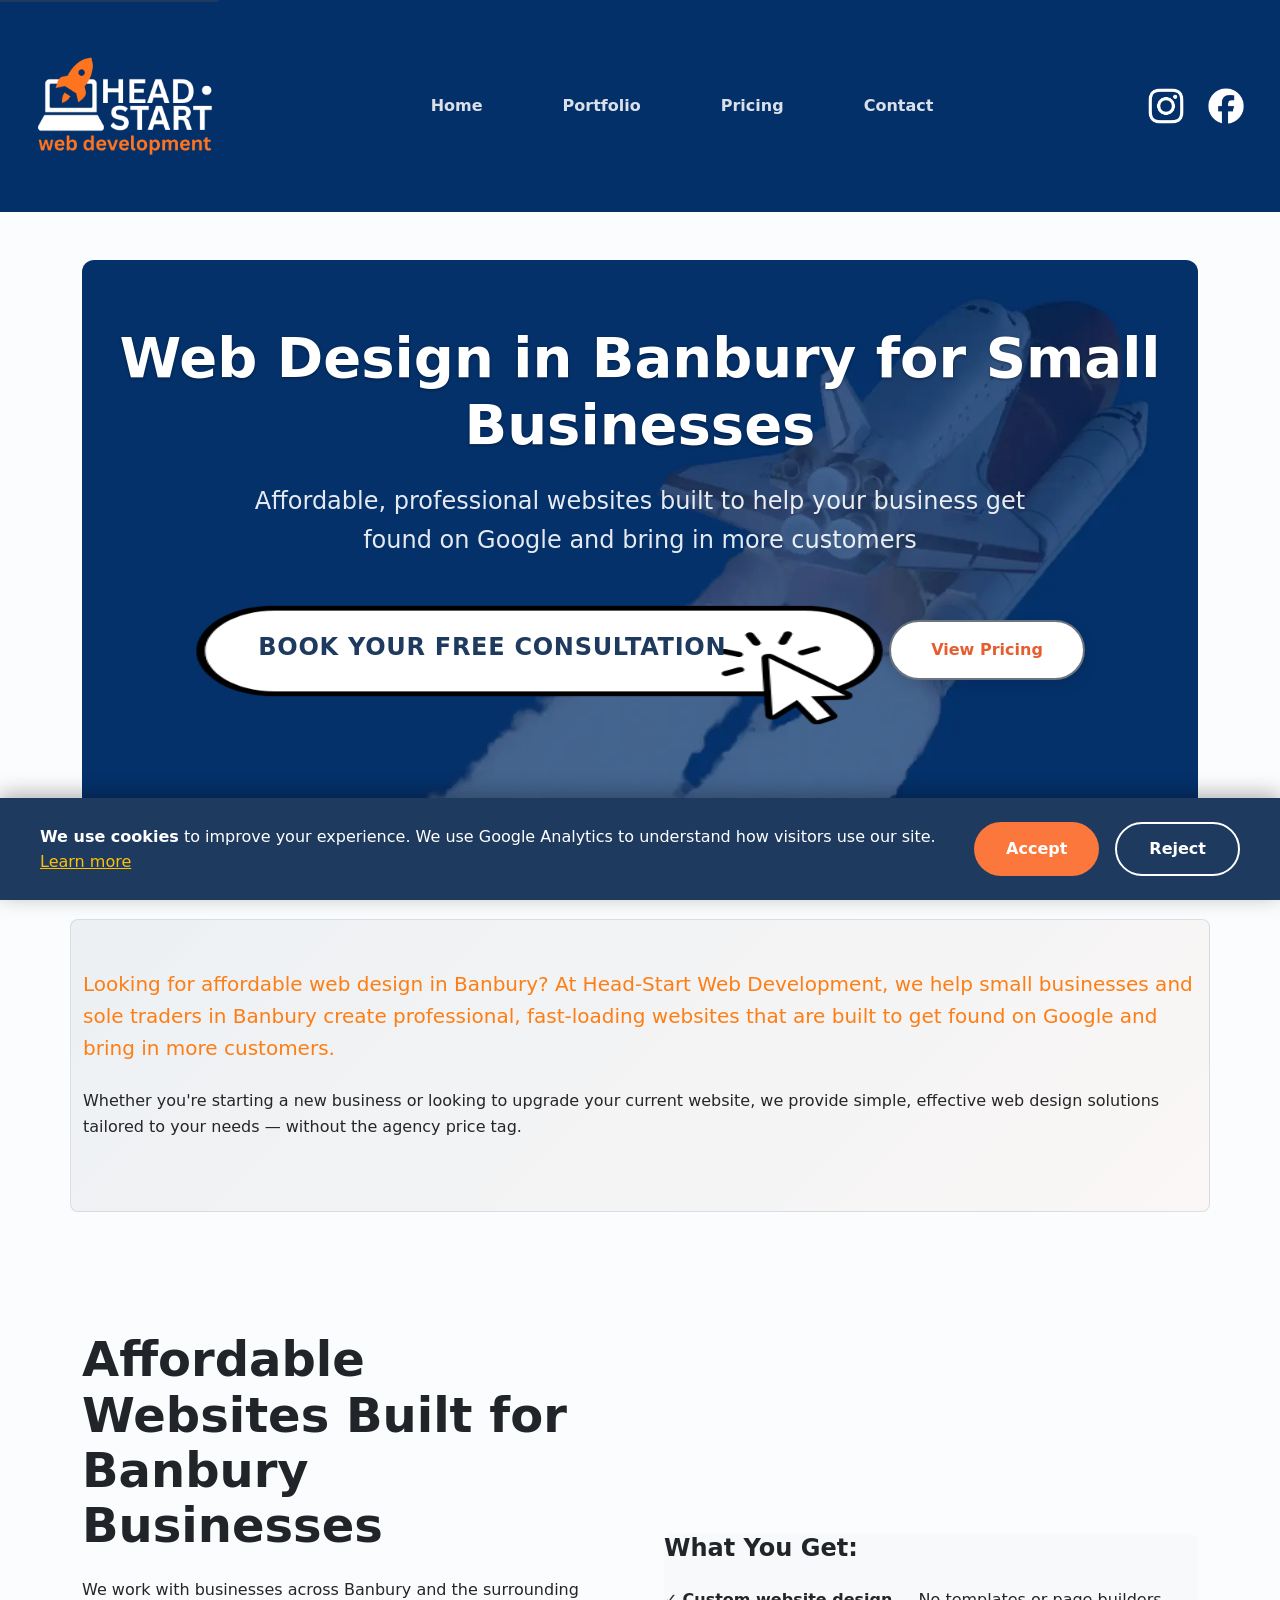
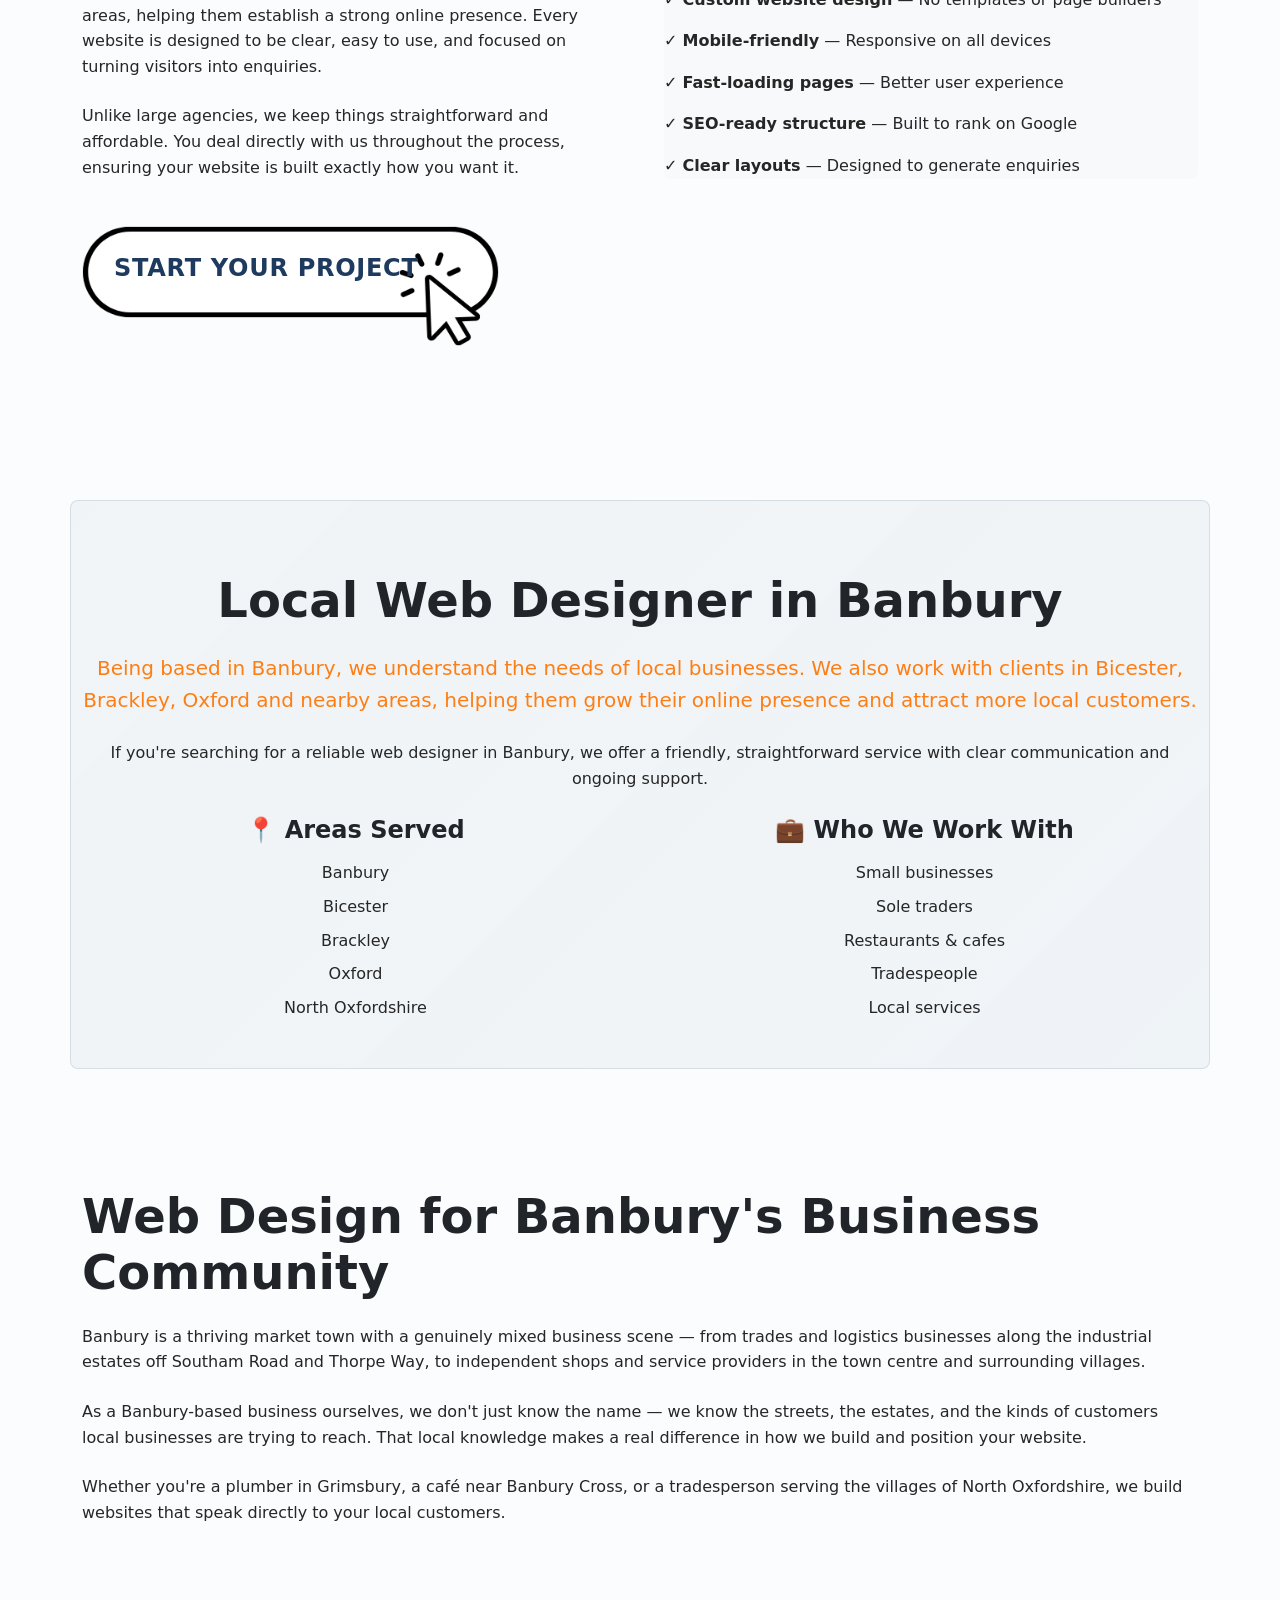
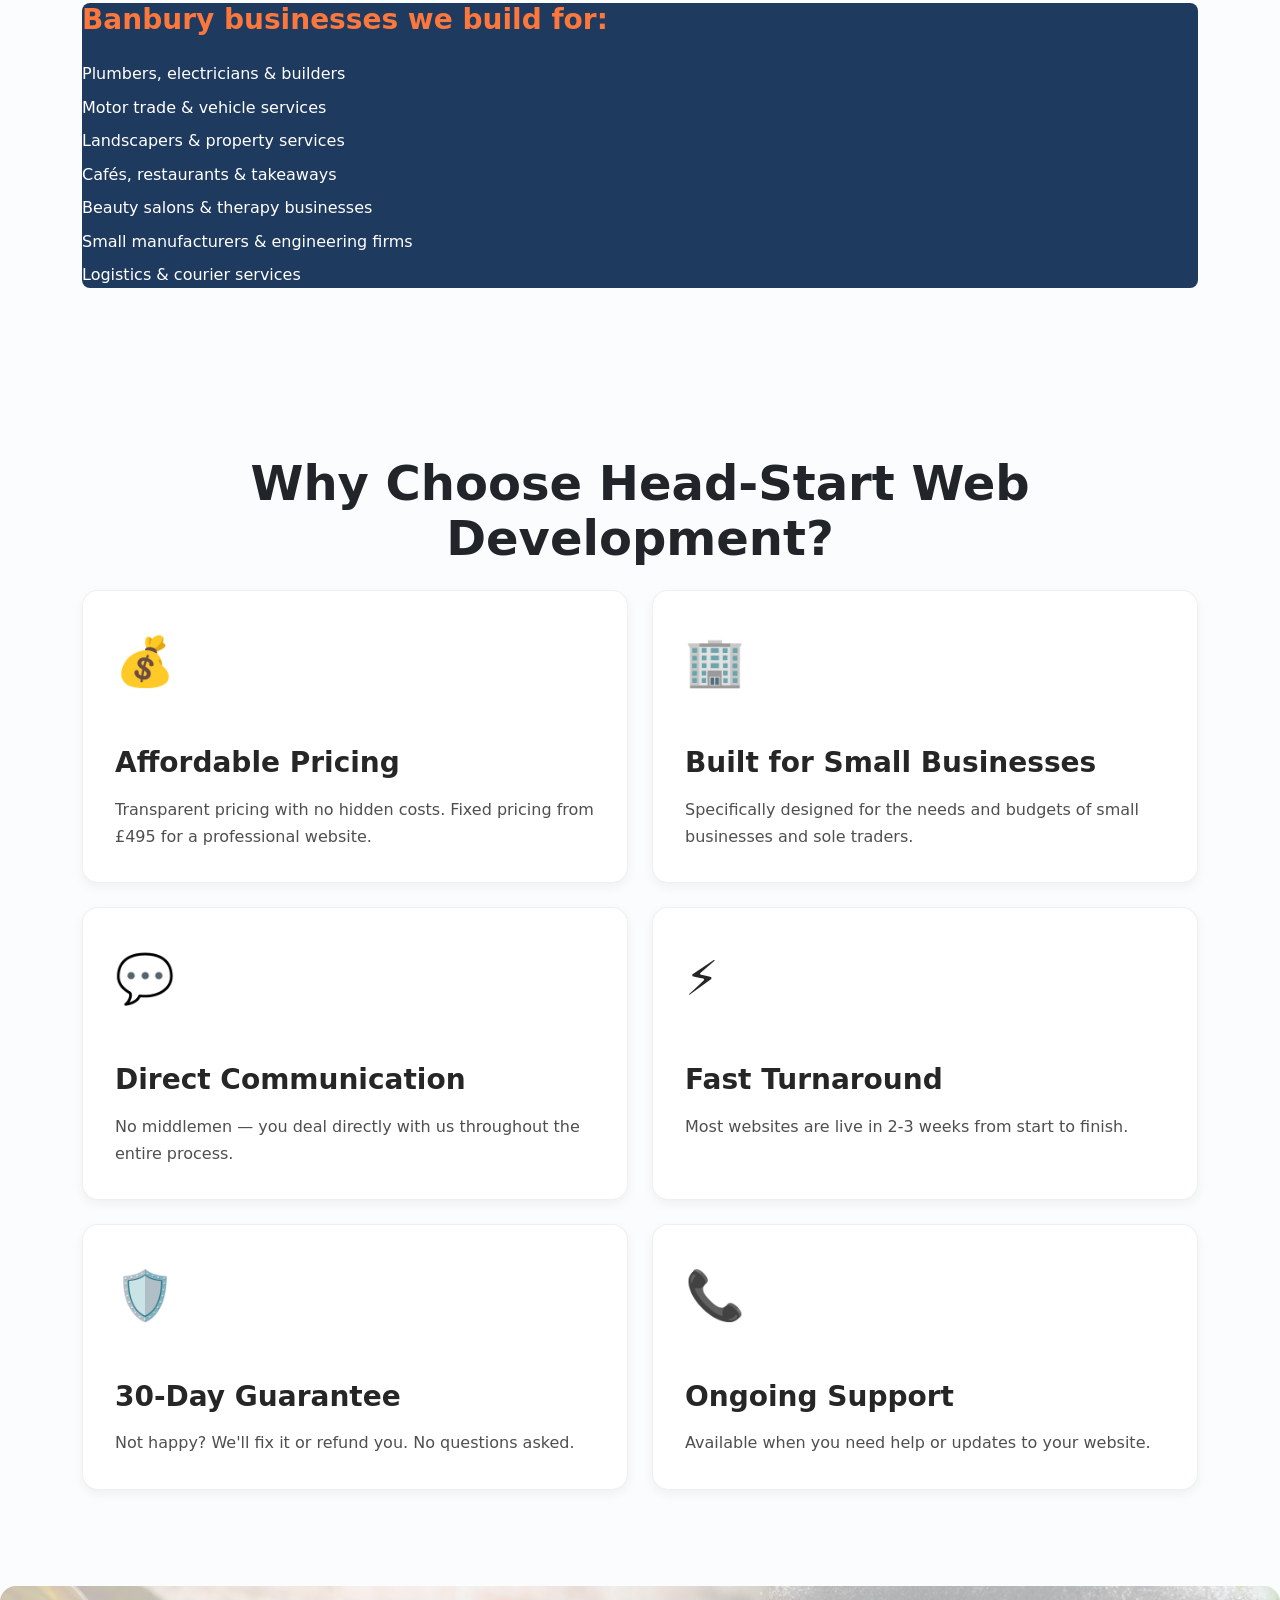
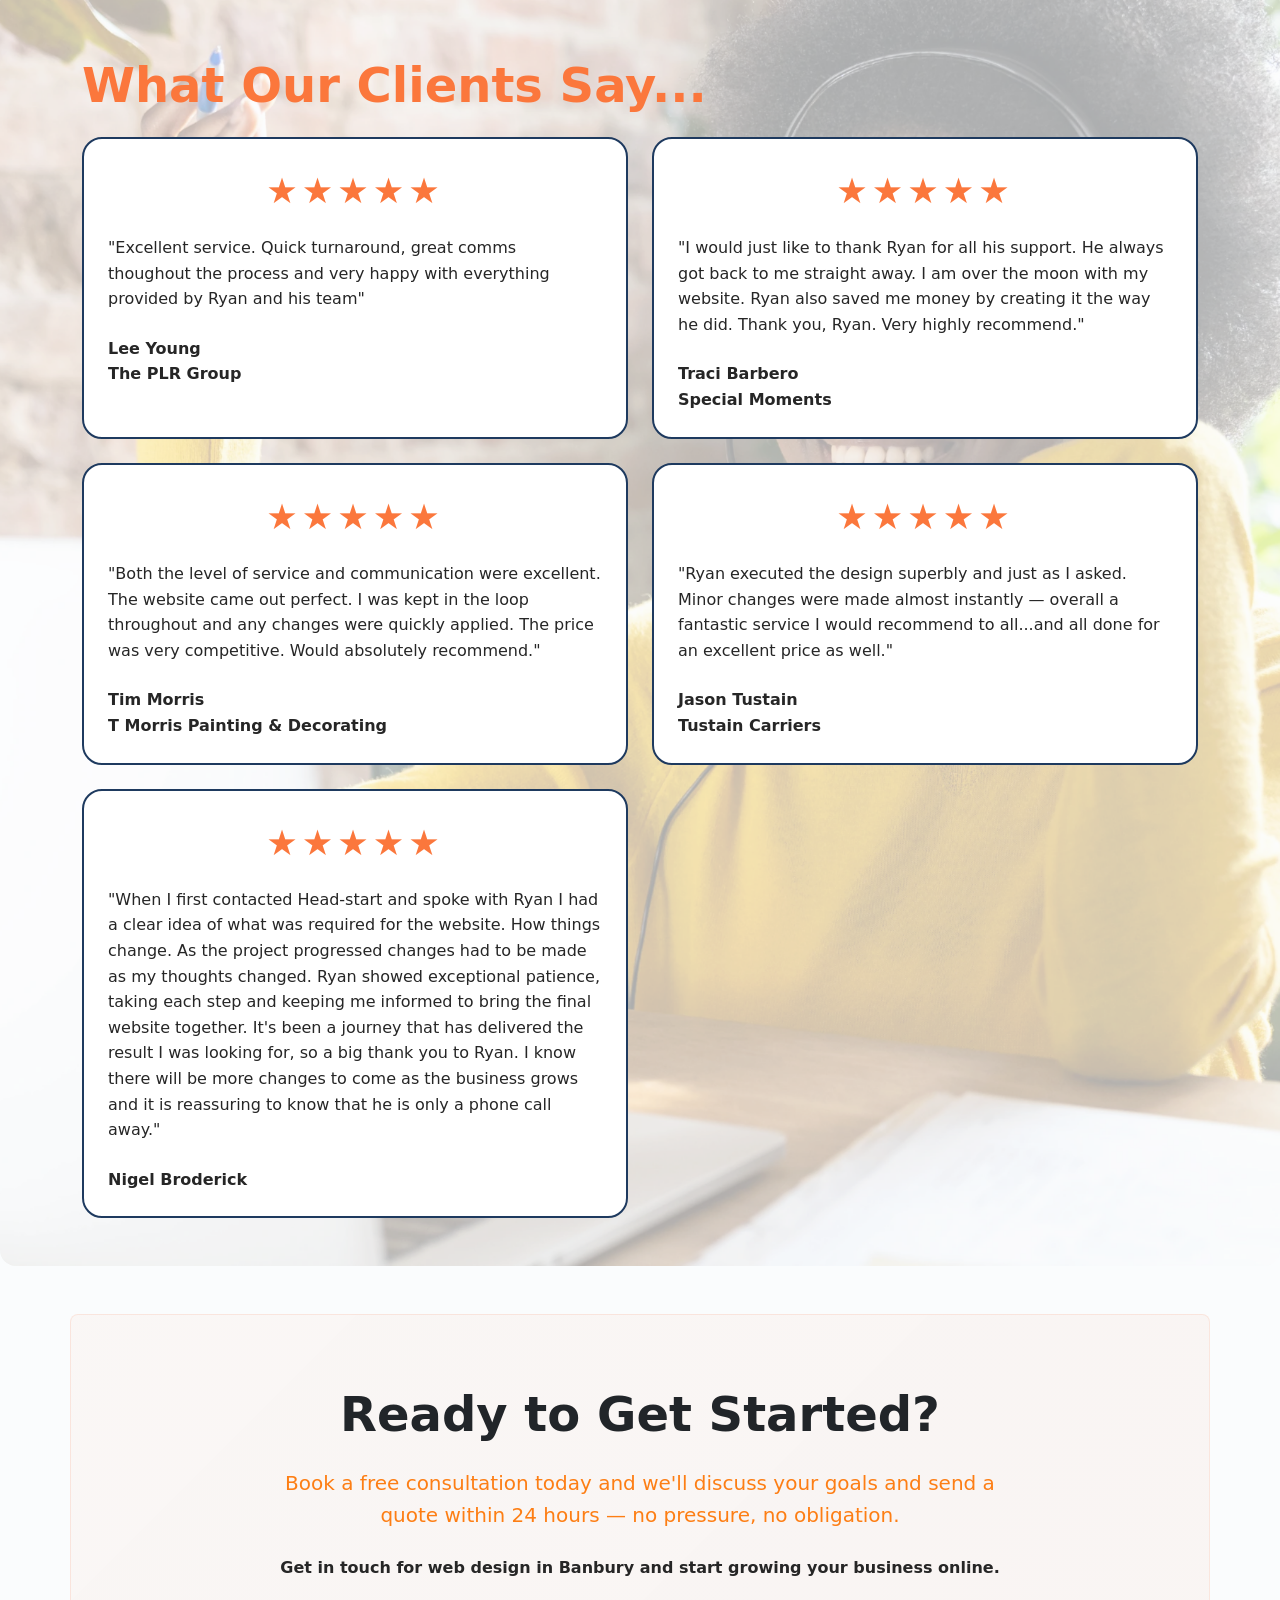
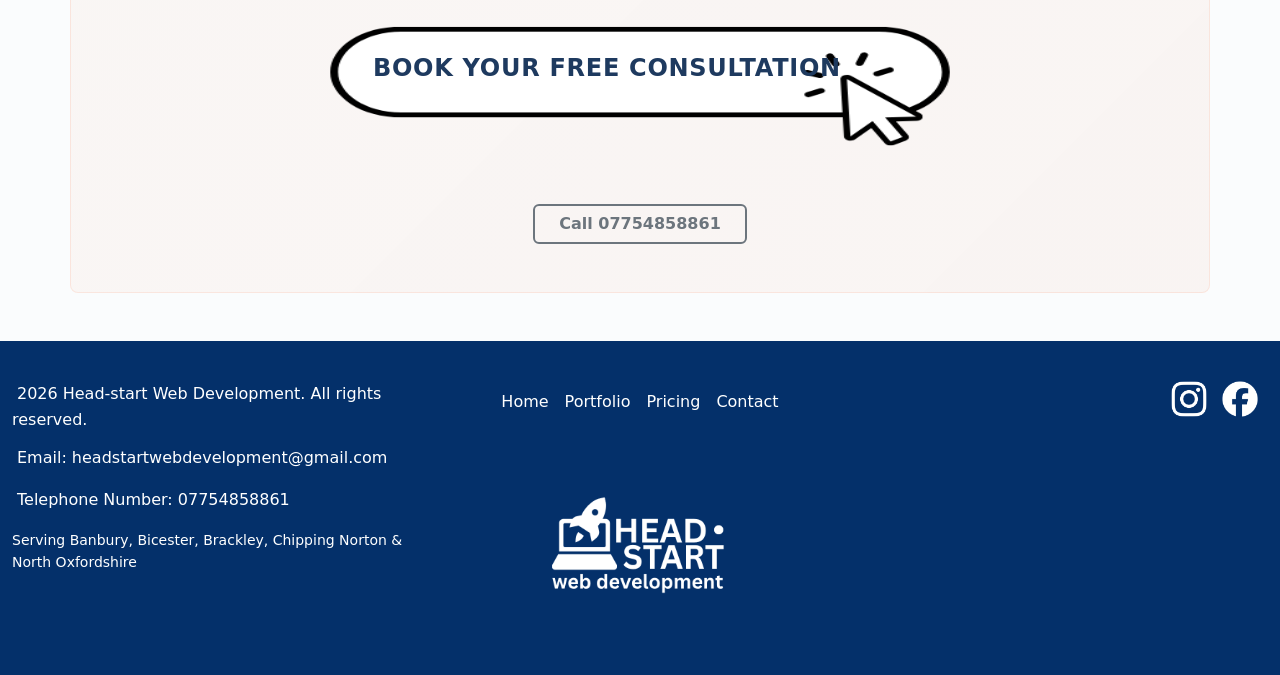
<file: web-design-banbury.html>
<!DOCTYPE html>
<html lang="en">
<head>
  <meta charset="utf-8">
  <meta http-equiv="Content-Security-Policy" content="default-src 'self'; script-src 'self' 'unsafe-inline' https://www.googletagmanager.com https://www.google-analytics.com; style-src 'self' 'unsafe-inline' https://fonts.googleapis.com; font-src 'self' https://fonts.gstatic.com; img-src 'self' data: https://www.google-analytics.com https://www.google.co.uk https://www.google.com; connect-src 'self' https://www.google-analytics.com https://region1.google-analytics.com https://region1.analytics.google.com https://stats.g.doubleclick.net https://formspree.io; frame-src 'none';">
  <meta name="description" content="Professional web design in Banbury for small businesses from £495. Custom websites built to rank on Google. Fast, mobile-friendly, and SEO-ready.">
  <meta name="viewport" content="width=device-width, initial-scale=1.0">
  <meta name="author" content="Ryan Thornton">
  <title>Web Design Banbury | Affordable Websites from £495</title>
  
  <!-- Canonical URL -->
  <link rel="canonical" href="https://www.head-startwebdevelopment.co.uk/web-design-banbury.html">
  
  <!-- Open Graph / Facebook / Instagram -->
  <meta property="og:type" content="website">
  <meta property="og:site_name" content="Head-Start Web Development">
  <meta property="og:url" content="https://www.head-startwebdevelopment.co.uk/web-design-banbury.html">
  <meta property="og:title" content="Web Design Banbury | Affordable Websites for Small Businesses">
  <meta property="og:description" content="Professional web design in Banbury for small businesses from £495. Custom websites built to get found on Google and bring in more customers.">
  <meta property="og:image" content="https://www.head-startwebdevelopment.co.uk/Logo/Google%20rocket.png">
  
  <!-- Twitter Card -->
  <meta name="twitter:card" content="summary_large_image">
  <meta name="twitter:title" content="Web Design Banbury | Affordable Websites for Small Businesses">
  <meta name="twitter:description" content="Professional web design in Banbury for small businesses from £495. Custom websites built to get found on Google and bring in more customers.">
  <meta name="twitter:image" content="https://www.head-startwebdevelopment.co.uk/Logo/Google%20rocket.png">
  
  <!-- Favicon -->
  <link rel="icon" type="image/png" sizes="32x32" href="images/Head-Start HOME/Head-Start HOME/Logo-blue.png">
  <link rel="icon" type="image/png" sizes="16x16" href="images/Head-Start HOME/Head-Start HOME/Logo-blue.png">
  <link rel="apple-touch-icon" sizes="180x180" href="images/Head-Start HOME/Head-Start HOME/Logo-blue.png">

  <link rel="preload" href="https://fonts.googleapis.com/css2?family=Figtree:ital,wght@0,300..900;1,300..900&family=Poppins:ital,wght@0,100;0,200;0,300;0,400;0,500;0,600;0,700;0,800;0,900;1,100;1,200;1,300;1,400;1,500;1,600;1,700;1,800;1,900&display=swap" as="style" onload="this.onload=null;this.rel='stylesheet'">
  <noscript><link rel="stylesheet" href="https://fonts.googleapis.com/css2?family=Figtree:ital,wght@0,300..900;1,300..900&family=Poppins:ital,wght@0,100;0,200;0,300;0,400;0,500;0,600;0,700;0,800;0,900;1,100;1,200;1,300;1,400;1,500;1,600;1,700;1,800;1,900&display=swap"></noscript>
  
  <link rel="stylesheet" href="bootstrap-purged.css">
  <link rel="stylesheet" href="styles.css" type="text/css">
  
  <!-- Resource Hints for Performance -->
  <link rel="preconnect" href="https://fonts.googleapis.com">
  <link rel="preconnect" href="https://fonts.gstatic.com" crossorigin>
  <link rel="preconnect" href="https://www.googletagmanager.com">
  <link rel="dns-prefetch" href="https://formspree.io">
  
  <!-- Schema.org Structured Data -->
  <script type="application/ld+json">
  {
    "@context": "https://schema.org",
    "@type": "Service",
    "serviceType": "Web Design",
    "provider": {
      "@type": "LocalBusiness",
      "name": "Head-Start Web Development",
      "url": "https://www.head-startwebdevelopment.co.uk",
      "logo": "https://www.head-startwebdevelopment.co.uk/Logo/Google%20rocket.png",
      "telephone": "07754858861",
      "email": "headstartwebdevelopment@gmail.com",
      "address": {
        "@type": "PostalAddress",
        "streetAddress": "368 Warwick Road",
        "addressLocality": "Banbury",
        "addressRegion": "Oxfordshire",
        "postalCode": "OX16 1AY",
        "addressCountry": "UK"
      },
      "geo": {
        "@type": "GeoCoordinates",
        "latitude": "52.0633",
        "longitude": "-1.3358"
      },
      "areaServed": ["Banbury", "Bicester", "Brackley", "Oxford", "Oxfordshire"]
    },
    "description": "Professional web design services in Banbury for small businesses and sole traders. Custom, mobile-friendly websites built to rank on Google.",
    "areaServed": {
      "@type": "City",
      "name": "Banbury"
    },
    "offers": {
      "@type": "Offer",
      "priceRange": "£495-£1000+"
    }
  }
  </script>
</head>
<body>
  <!-- Skip Link for Accessibility -->
  <a href="#content" class="skip-link">Skip to main content</a>
  
  <div class="container-fluid gradient-background">
    <header class="page-header py-3 mb-0">
    <div class="d-flex align-items-center justify-content-between px-4">
        <a href="index.html">
            <picture class="logo-gradient">
                <source type="image/webp" srcset="images/Head-Start%20HOME/Head-Start%20HOME/Home%20-%20Head-Start%20Logo%20-%20Multi.png">
                <img src="images/Head-Start HOME/Head-Start HOME/Home - Head-Start Logo - Multi.png" width="180" height="72" fetchpriority="high" alt="Head Start Web Development Logo">
            </picture>
        </a>
        <nav aria-label="Main navigation">
            <ul class="nav">
                <li><a href="index.html" class="nav-link">Home</a></li>
                <li><a href="portfolio.html" class="nav-link">Portfolio</a></li>
                <li><a href="pricing.html" class="nav-link">Pricing</a></li>
                <li><a href="contact.html" class="nav-link">Contact</a></li>
            </ul>
        </nav>
        <ul class="nav list-unstyled d-flex mb-0 align-items-center social-icons">
            <li>
                <a href="https://www.instagram.com/headstart_webdevelopment" aria-label="Instagram">
                    <img src="images/Head-Start HOME/Head-Start HOME/Home - Insta .png" alt="Instagram" width="36" height="36">
                </a>
            </li>
            <li>
                <a href="https://www.facebook.com/profile.php?id=61577117251691" aria-label="Facebook">
                    <img src="images/Head-Start HOME/Head-Start HOME/Home - facebook.png" alt="Facebook" width="36" height="36">
                </a>
            </li>
        </ul>
    </div>
</header>
  </div>
  
  <main id="content">
    <!-- Hero Section -->
    <div class="container">
      <div class="px-4 py-5 my-5 text-center hero-section">
        <h1 class="display-4 fw-bold text-white hero-title">Web Design in Banbury for Small Businesses</h1>
        <p class="lead mb-4 hero-subtitle">Affordable, professional websites built to help your business get found on Google and bring in more customers</p>
        <div class="d-grid gap-2 d-sm-flex justify-content-sm-center mb-4">
          <a href="contact.html" class="cta-img-btn">Book your FREE Consultation</a>
          <a href="pricing.html" class="btn btn-outline-secondary btn-lg px-4 cta-button-secondary">View Pricing</a>
        </div>
      </div>
    </div>
    
    <!-- Introduction Section -->
    <div class="container py-5 my-5 bg-warm-subtle rounded-3">
      <div class="row justify-content-center">
        <div class="col-lg-10">
          <p class="lead mb-4">
            Looking for affordable web design in Banbury? At Head-Start Web Development, we help small businesses and sole traders in Banbury create professional, fast-loading websites that are built to get found on Google and bring in more customers.
          </p>
          <p class="mb-4">
            Whether you're starting a new business or looking to upgrade your current website, we provide simple, effective web design solutions tailored to your needs — without the agency price tag.
          </p>
        </div>
      </div>
    </div>
    
    <!-- Affordable Websites Section -->
    <div class="container py-5 my-5">
      <div class="row align-items-center g-5">
        <div class="col-lg-6">
          <h2 class="display-6 fw-bold mb-4 text-dark">Affordable Websites Built for Banbury Businesses</h2>
          <p class="mb-4">
            We work with businesses across Banbury and the surrounding areas, helping them establish a strong online presence. Every website is designed to be clear, easy to use, and focused on turning visitors into enquiries.
          </p>
          <p class="mb-4">
            Unlike large agencies, we keep things straightforward and affordable. You deal directly with us throughout the process, ensuring your website is built exactly how you want it.
          </p>
          <div class="mt-4">
            <a href="contact.html" class="cta-img-btn">Start Your Project</a>
          </div>
        </div>
        <div class="col-lg-6">
          <div class="p-4 bg-light rounded-3">
            <h3 class="h4 mb-4 text-dark fw-bold">What You Get:</h3>
            <ul class="list-unstyled mb-0">
              <li class="mb-3">✓ <strong>Custom website design</strong> — No templates or page builders</li>
              <li class="mb-3">✓ <strong>Mobile-friendly</strong> — Responsive on all devices</li>
              <li class="mb-3">✓ <strong>Fast-loading pages</strong> — Better user experience</li>
              <li class="mb-3">✓ <strong>SEO-ready structure</strong> — Built to rank on Google</li>
              <li class="mb-0">✓ <strong>Clear layouts</strong> — Designed to generate enquiries</li>
            </ul>
          </div>
        </div>
      </div>
    </div>
    
    <!-- Local Web Designer Section -->
    <div class="container py-5 my-5 bg-blue-subtle rounded-3">
      <div class="row justify-content-center">
        <div class="col-lg-10">
          <h2 class="display-6 fw-bold mb-4 text-center text-dark">Local Web Designer in Banbury</h2>
          <p class="lead text-center mb-4">
            Being based in Banbury, we understand the needs of local businesses. We also work with clients in Bicester, Brackley, Oxford and nearby areas, helping them grow their online presence and attract more local customers.
          </p>
          <p class="text-center mb-4">
            If you're searching for a reliable web designer in Banbury, we offer a friendly, straightforward service with clear communication and ongoing support.
          </p>
          
          <div class="row g-4 mt-4">
            <div class="col-md-6">
              <div class="text-center p-3 bg-white rounded-3">
                <h4 class="h5 fw-bold mb-3 text-dark">📍 Areas Served</h4>
                <ul class="list-unstyled mb-0">
                  <li class="mb-2">Banbury</li>
                  <li class="mb-2">Bicester</li>
                  <li class="mb-2">Brackley</li>
                  <li class="mb-2">Oxford</li>
                  <li class="mb-0">North Oxfordshire</li>
                </ul>
              </div>
            </div>
            <div class="col-md-6">
              <div class="text-center p-3 bg-white rounded-3">
                <h4 class="h5 fw-bold mb-3 text-dark">💼 Who We Work With</h4>
                <ul class="list-unstyled mb-0">
                  <li class="mb-2">Small businesses</li>
                  <li class="mb-2">Sole traders</li>
                  <li class="mb-2">Restaurants & cafes</li>
                  <li class="mb-2">Tradespeople</li>
                  <li class="mb-0">Local services</li>
                </ul>
              </div>
            </div>
          </div>
        </div>
      </div>
    </div>
    
    <!-- Banbury Local Knowledge Section -->
    <div class="container py-5 my-5">
      <div class="row align-items-center g-5">
        <div class="col-lg-7">
          <h2 class="display-6 fw-bold mb-4 text-dark">Web Design for Banbury's Business Community</h2>
          <p class="mb-4">
            Banbury is a thriving market town with a genuinely mixed business scene — from trades and logistics businesses along the industrial estates off Southam Road and Thorpe Way, to independent shops and service providers in the town centre and surrounding villages.
          </p>
          <p class="mb-4">
            As a Banbury-based business ourselves, we don't just know the name — we know the streets, the estates, and the kinds of customers local businesses are trying to reach. That local knowledge makes a real difference in how we build and position your website.
          </p>
          <p class="mb-0">
            Whether you're a plumber in Grimsbury, a café near Banbury Cross, or a tradesperson serving the villages of North Oxfordshire, we build websites that speak directly to your local customers.
          </p>
        </div>
        <div class="col-lg-5">
          <div class="p-4 rounded-3" style="background: var(--color-brand-navy); color: white;">
            <h3 class="h5 fw-bold mb-4" style="color: var(--color-brand-accent);">Banbury businesses we build for:</h3>
            <ul class="list-unstyled mb-0">
              <li class="mb-2">Plumbers, electricians &amp; builders</li>
              <li class="mb-2">Motor trade &amp; vehicle services</li>
              <li class="mb-2">Landscapers &amp; property services</li>
              <li class="mb-2">Cafés, restaurants &amp; takeaways</li>
              <li class="mb-2">Beauty salons &amp; therapy businesses</li>
              <li class="mb-2">Small manufacturers &amp; engineering firms</li>
              <li class="mb-0">Logistics &amp; courier services</li>
            </ul>
          </div>
        </div>
      </div>
    </div>

    <!-- Why Choose Section -->
    <div class="container py-5 my-5">
      <h2 class="display-6 fw-bold mb-5 text-center text-dark">Why Choose Head-Start Web Development?</h2>
      <div class="row g-4">
        <div class="col-md-6 col-lg-4">
          <div class="feature-card">
            <div class="feature-icon">💰</div>
            <h3 class="h5 fw-bold mb-3">Affordable Pricing</h3>
            <p class="mb-0">Transparent pricing with no hidden costs. Fixed pricing from £495 for a professional website.</p>
          </div>
        </div>
        <div class="col-md-6 col-lg-4">
          <div class="feature-card">
            <div class="feature-icon">🏢</div>
            <h3 class="h5 fw-bold mb-3">Built for Small Businesses</h3>
            <p class="mb-0">Specifically designed for the needs and budgets of small businesses and sole traders.</p>
          </div>
        </div>
        <div class="col-md-6 col-lg-4">
          <div class="feature-card">
            <div class="feature-icon">💬</div>
            <h3 class="h5 fw-bold mb-3">Direct Communication</h3>
            <p class="mb-0">No middlemen — you deal directly with us throughout the entire process.</p>
          </div>
        </div>
        <div class="col-md-6 col-lg-4">
          <div class="feature-card">
            <div class="feature-icon">⚡</div>
            <h3 class="h5 fw-bold mb-3">Fast Turnaround</h3>
            <p class="mb-0">Most websites are live in 2-3 weeks from start to finish.</p>
          </div>
        </div>
        <div class="col-md-6 col-lg-4">
          <div class="feature-card">
            <div class="feature-icon">🛡️</div>
            <h3 class="h5 fw-bold mb-3">30-Day Guarantee</h3>
            <p class="mb-0">Not happy? We'll fix it or refund you. No questions asked.</p>
          </div>
        </div>
        <div class="col-md-6 col-lg-4">
          <div class="feature-card">
            <div class="feature-icon">📞</div>
            <h3 class="h5 fw-bold mb-3">Ongoing Support</h3>
            <p class="mb-0">Available when you need help or updates to your website.</p>
          </div>
        </div>
      </div>
    </div>
    
    <!-- Testimonials Section -->
    <div class="testimonials-section py-5 my-5">
      <div class="container">
        <h2 class="fw-bold mb-5 testimonials-heading">What Our Clients Say...</h2>
        <div class="row g-4">
          <div class="col-lg-3 col-md-6">
            <div class="testimonial-card-new">
              <div class="stars-new mb-3">★★★★★</div>
              <p class="mb-4">"Excellent service. Quick turnaround, great comms thoughout the process and very happy with everything provided by Ryan and his team"</p>
              <p class="mb-0"><strong>Lee Young</strong><br><strong>The PLR Group</strong></p>
            </div>
          </div>
          <div class="col-lg-3 col-md-6">
            <div class="testimonial-card-new">
              <div class="stars-new mb-3">★★★★★</div>
              <p class="mb-4">"I would just like to thank Ryan for all his support. He always got back to me straight away. I am over the moon with my website. Ryan also saved me money by creating it the way he did. Thank you, Ryan. Very highly recommend."</p>
              <p class="mb-0"><strong>Traci Barbero</strong><br><strong>Special Moments</strong></p>
            </div>
          </div>
          <div class="col-lg-3 col-md-6">
            <div class="testimonial-card-new">
              <div class="stars-new mb-3">★★★★★</div>
              <p class="mb-4">"Both the level of service and communication were excellent. The website came out perfect. I was kept in the loop throughout and any changes were quickly applied. The price was very competitive. Would absolutely recommend."</p>
              <p class="mb-0"><strong>Tim Morris</strong><br><strong>T Morris Painting &amp; Decorating</strong></p>
            </div>
          </div>
          <div class="col-lg-3 col-md-6">
            <div class="testimonial-card-new">
              <div class="stars-new mb-3">★★★★★</div>
              <p class="mb-4">"Ryan executed the design superbly and just as I asked. Minor changes were made almost instantly — overall a fantastic service I would recommend to all...and all done for an excellent price as well."</p>
              <p class="mb-0"><strong>Jason Tustain</strong><br><strong>Tustain Carriers</strong></p>
            </div>
          </div>
          <div class="col-lg-3 col-md-6">
            <div class="testimonial-card-new">
              <div class="stars-new mb-3">★★★★★</div>
              <p class="mb-4">"When I first contacted Head-start and spoke with Ryan I had a clear idea of what was required for the website. How things change. As the project progressed changes had to be made as my thoughts changed. Ryan showed exceptional patience, taking each step and keeping me informed to bring the final website together. It's been a journey that has delivered the result I was looking for, so a big thank you to Ryan. I know there will be more changes to come as the business grows and it is reassuring to know that he is only a phone call away."</p>
              <p class="mb-0"><strong>Nigel Broderick</strong></p>
            </div>
          </div>
        </div>
      </div>
    </div>

    <!-- CTA Section -->
    <div class="container py-5 my-5 bg-green-subtle rounded-3">
      <div class="row justify-content-center">
        <div class="col-lg-8 text-center">
          <h2 class="display-5 fw-bold mb-4 text-dark">Ready to Get Started?</h2>
          <p class="lead mb-4">
            Book a free consultation today and we'll discuss your goals and send a quote within 24 hours — no pressure, no obligation.
          </p>
          <p class="mb-4">
            <strong>Get in touch for web design in Banbury and start growing your business online.</strong>
          </p>
          <div class="d-grid gap-2 d-sm-flex justify-content-sm-center">
            <a href="contact.html" class="cta-img-btn">Book your FREE Consultation</a>
            <a href="tel:07754858861" class="btn btn-outline-secondary btn-lg px-4">Call 07754858861</a>
          </div>
        </div>
      </div>
    </div>
  </main>
  
  <script src="myscripts.js" defer></script>
  
  <div class="container-fluid">
    <footer class="d-flex flex-wrap justify-content-between align-items-start py-3 my-4">
      <div class="col-md-4 d-flex flex-column align-items-start">
        <p class="mb-2 text-body-secondary">
          <span id="copyright">&copy; 2026</span>Head-start Web Development. All rights reserved.
        </p>
        <p class="email">Email: headstartwebdevelopment@gmail.com</p>
        <p class="tel-number">Telephone Number: 07754858861</p>
        <p class="text-body-secondary small">Serving Banbury, Bicester, Brackley, Chipping Norton &amp; North Oxfordshire</p>
      </div>
      <nav aria-label="Footer navigation">
        <ul class="nav justify-content-center pb-3 mb-3">
          <li class="nav-item"><a href="./index.html" class="nav-link px-2 text-body-secondary">Home</a></li>
          <li class="nav-item"><a href="./portfolio.html" class="nav-link px-2 text-body-secondary">Portfolio</a></li>
          <li class="nav-item"><a href="./pricing.html" class="nav-link px-2 text-body-secondary">Pricing</a></li>
          <li class="nav-item"><a href="./contact.html" class="nav-link px-2 text-body-secondary">Contact</a></li>
        </ul>
        <div class="text-center mt-2">
          <img src="images/Head-Start HOME/Head-Start HOME/Home - Head-Start Logo - White.png" alt="Head-Start Web Development" height="180">
        </div>
      </nav>
      <ul class="nav col-md-4 justify-content-end list-unstyled d-flex">
        <li class="instagram">
          <a href="https://www.instagram.com/headstart_webdevelopment" aria-label="Instagram">
            <img src="images/Head-Start HOME/Head-Start HOME/Home - Insta .png" alt="Instagram" width="36" height="36">
          </a>
        </li>
        <li class="facebook">
          <a href="https://www.facebook.com/profile.php?id=61577117251691" aria-label="Facebook">
            <img src="images/Head-Start HOME/Head-Start HOME/Home - facebook.png" alt="Facebook" width="36" height="36">
          </a>
        </li>
      </ul>
    </footer>
  </div>
  
  <!-- Cookie Consent Banner -->
  <div id="cookie-banner" class="cookie-banner" style="display: none;">
    <div class="cookie-content">
      <p class="mb-0"><strong>We use cookies</strong> to improve your experience. We use Google Analytics to understand how visitors use our site. <a href="privacy.html" class="cookie-link">Learn more</a></p>
      <div class="cookie-buttons">
        <button onclick="acceptCookies()" class="btn-cookie-accept">Accept</button>
        <button onclick="rejectCookies()" class="btn-cookie-reject">Reject</button>
      </div>
    </div>
  </div>
</body>
</html>
</file>
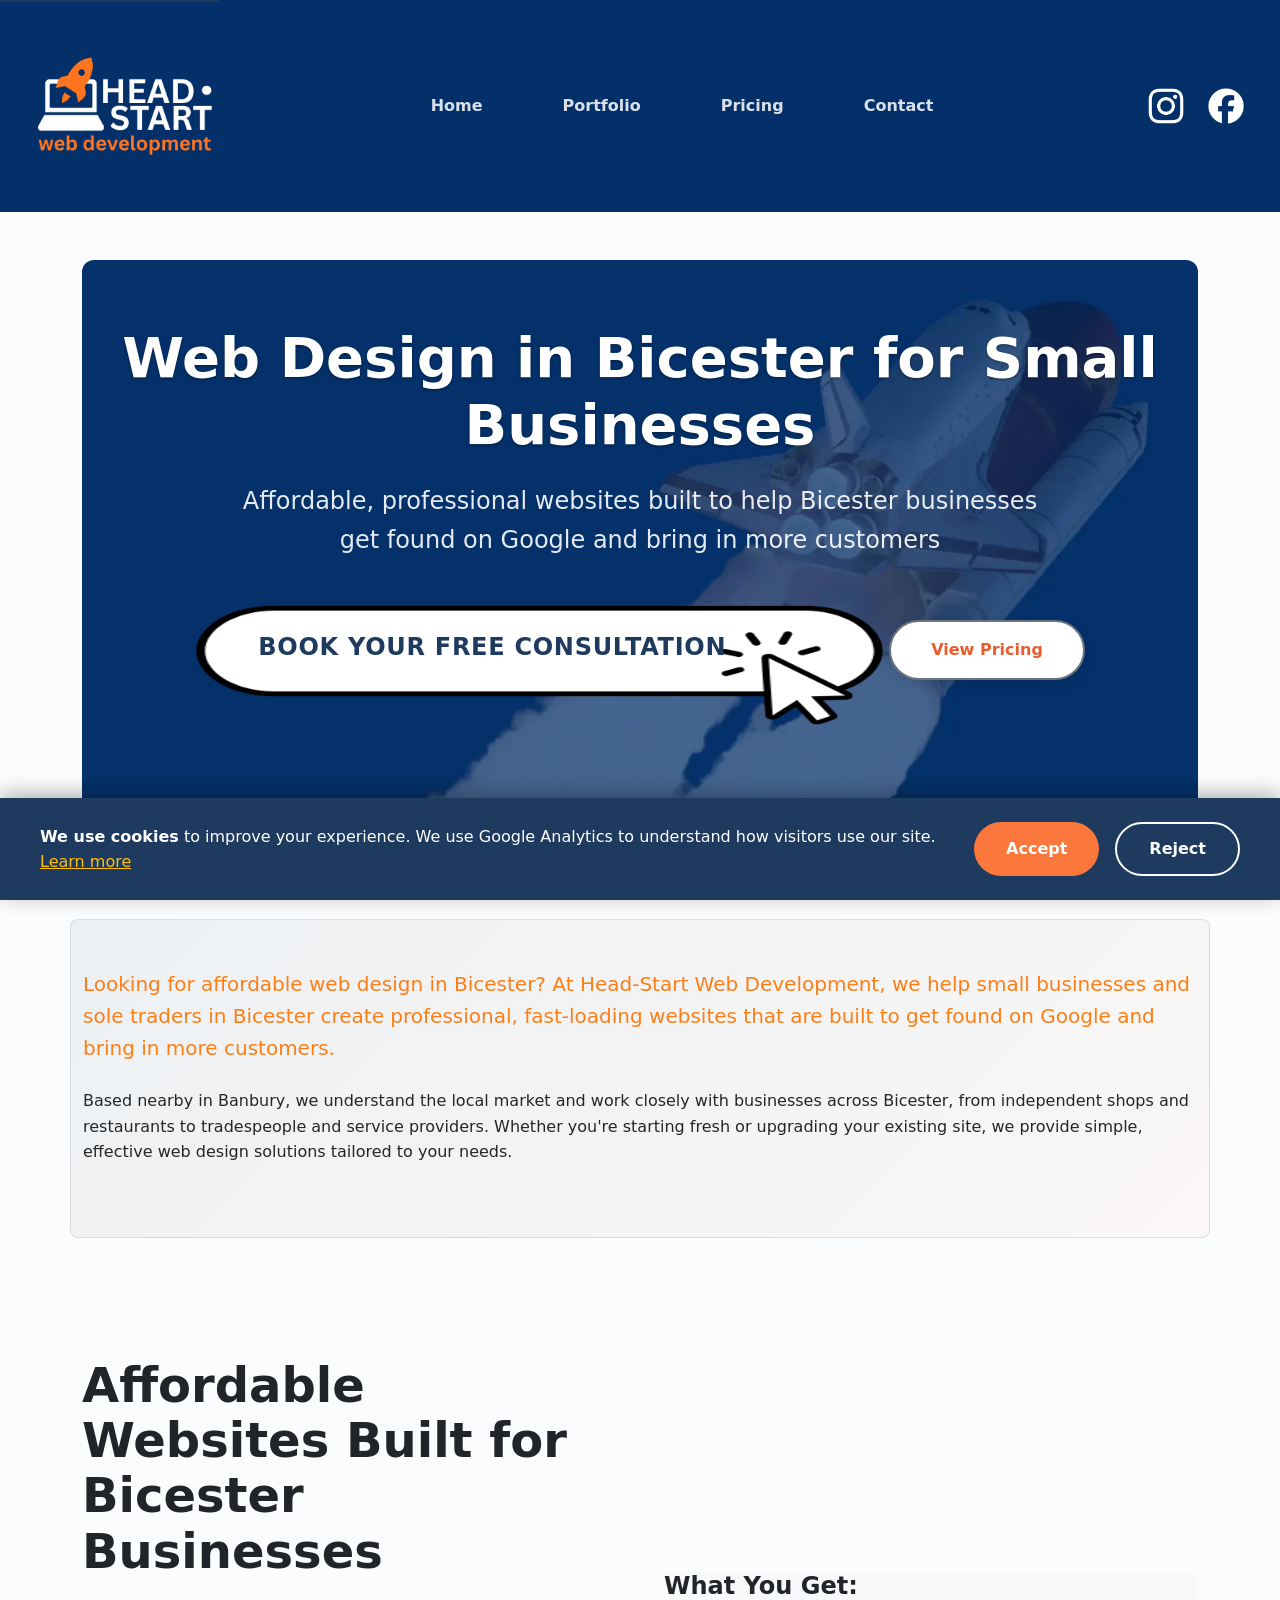
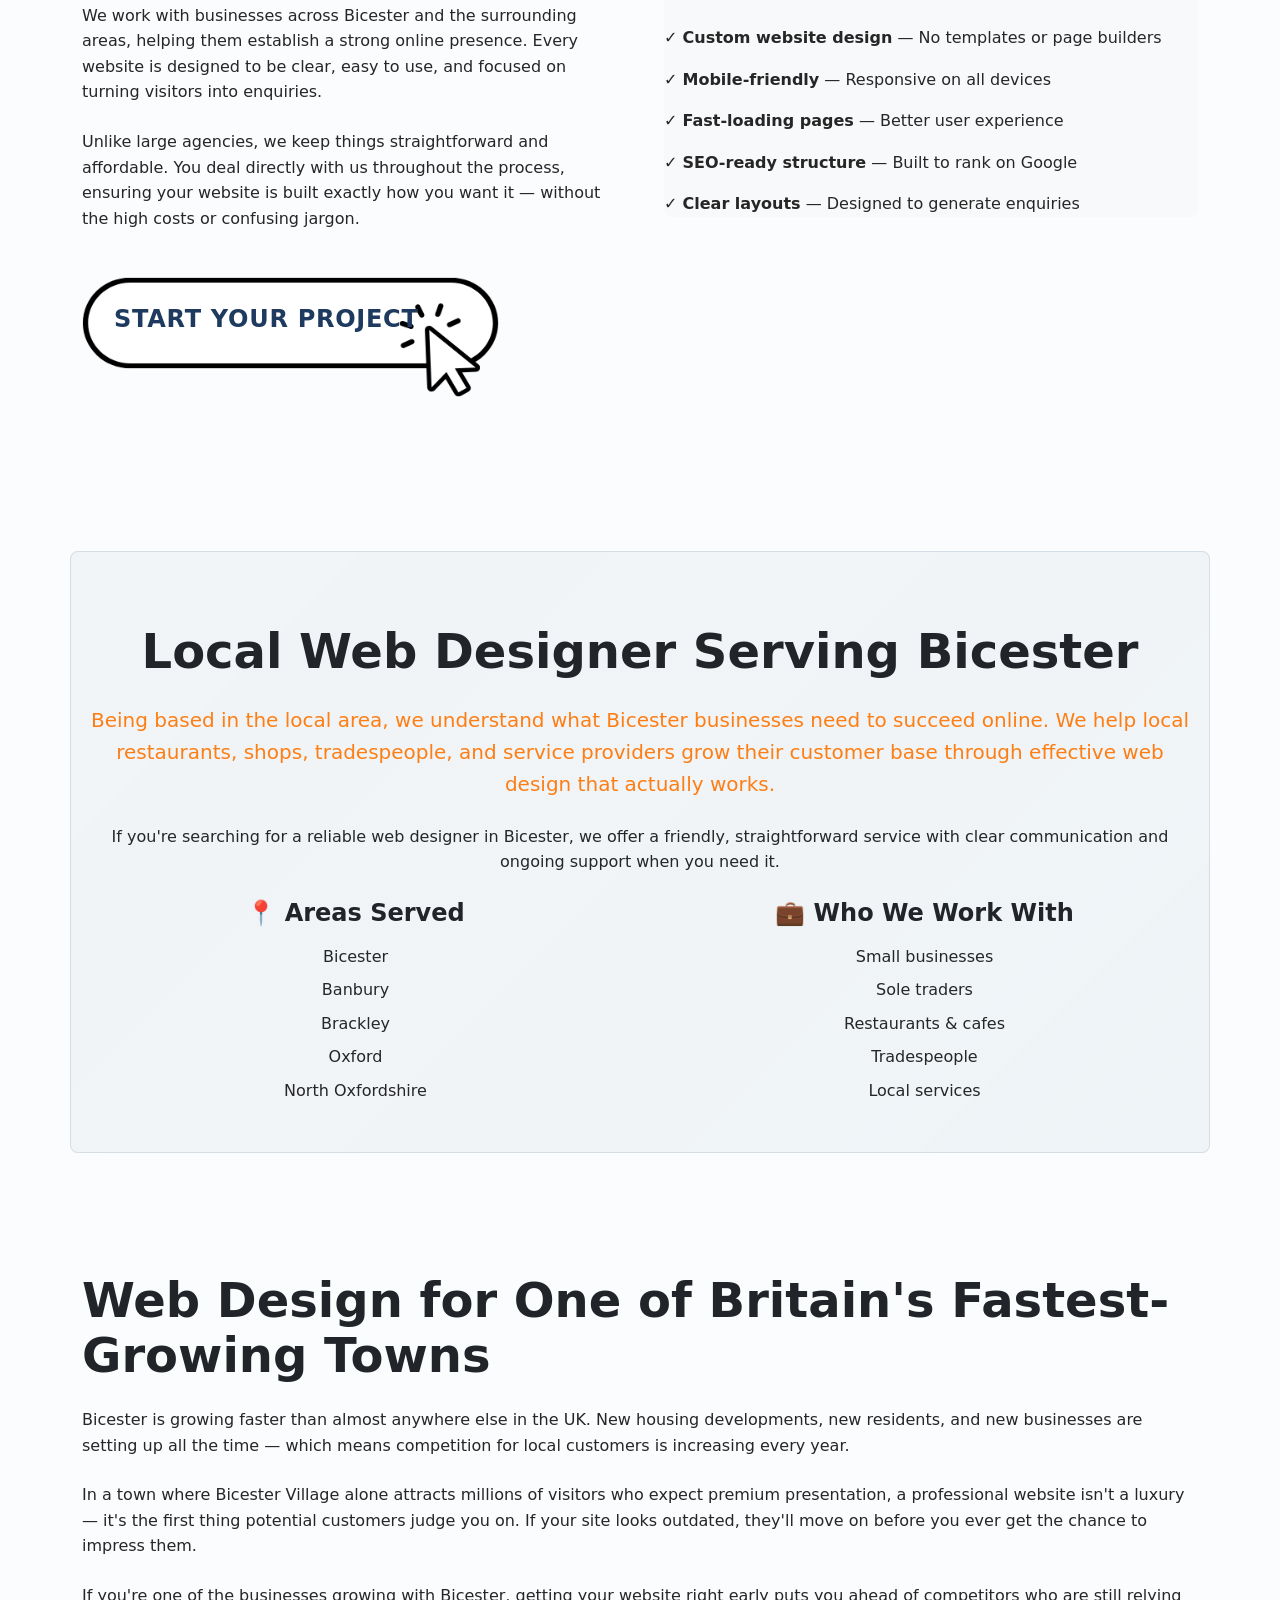
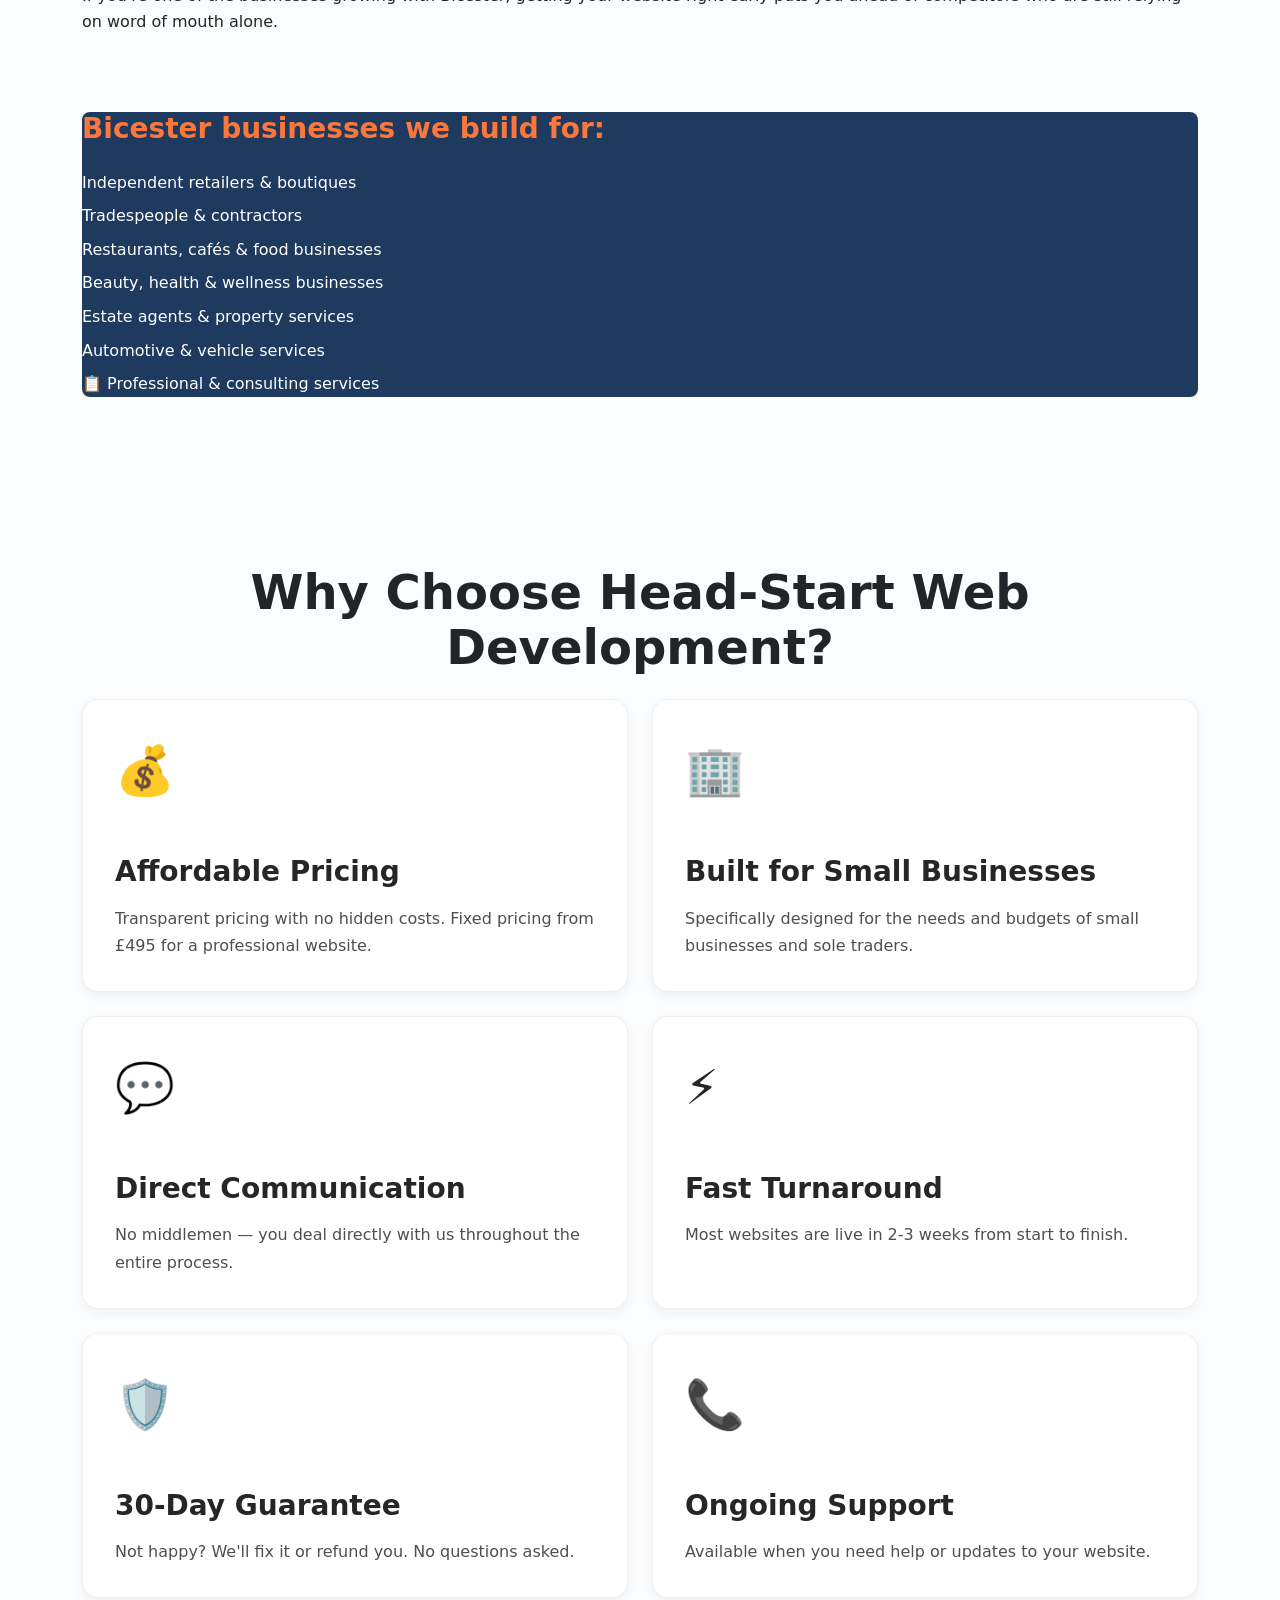
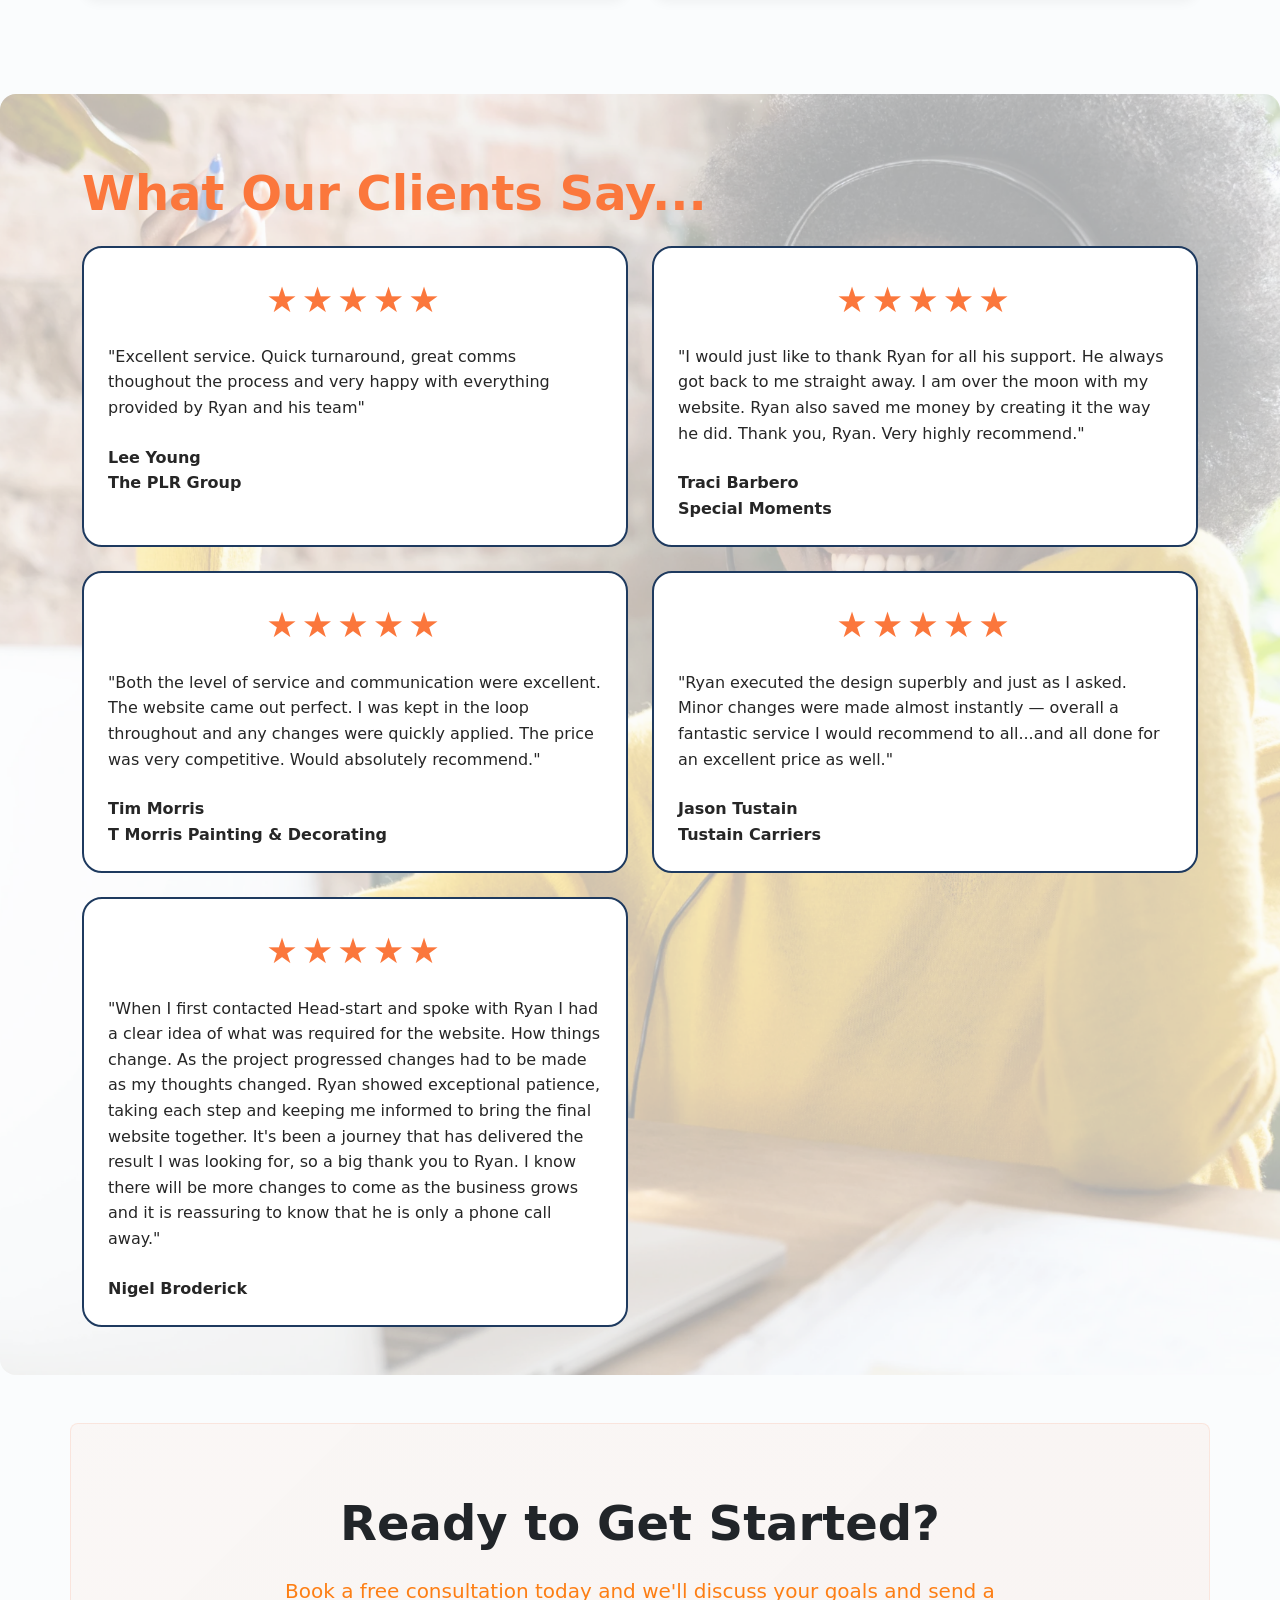
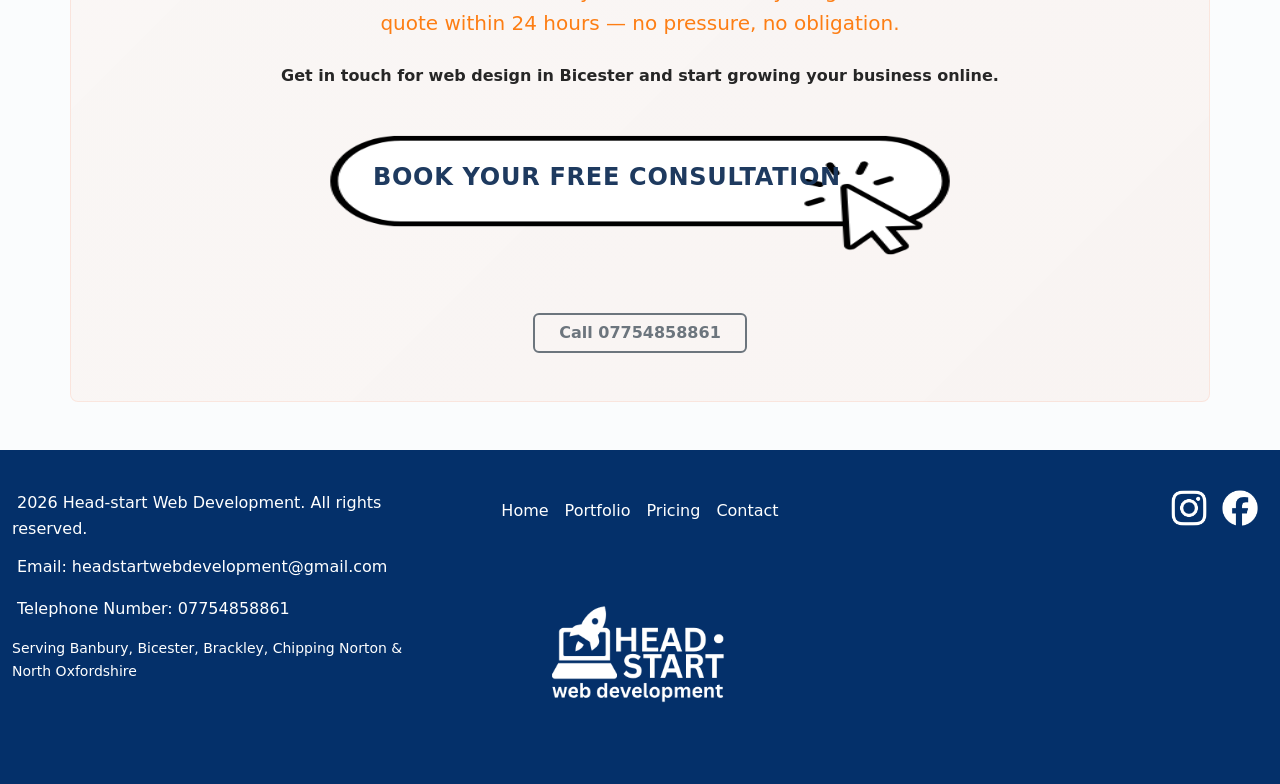
<file: web-design-bicester.html>
<!DOCTYPE html>
<html lang="en">
<head>
  <meta charset="utf-8">
  <meta http-equiv="Content-Security-Policy" content="default-src 'self'; script-src 'self' 'unsafe-inline' https://www.googletagmanager.com https://www.google-analytics.com; style-src 'self' 'unsafe-inline' https://fonts.googleapis.com; font-src 'self' https://fonts.gstatic.com; img-src 'self' data: https://www.google-analytics.com https://www.google.co.uk https://www.google.com; connect-src 'self' https://www.google-analytics.com https://region1.google-analytics.com https://region1.analytics.google.com https://stats.g.doubleclick.net https://formspree.io; frame-src 'none';">
  <meta name="description" content="Professional web design in Bicester for small businesses from £495. Custom websites built for local businesses in Bicester and North Oxfordshire. Fast, mobile-friendly, and SEO-ready.">
  <meta name="viewport" content="width=device-width, initial-scale=1.0">
  <meta name="author" content="Ryan Thornton">
  <title>Web Design Bicester | Affordable Websites from £495</title>
  
  <!-- Canonical URL -->
  <link rel="canonical" href="https://www.head-startwebdevelopment.co.uk/web-design-bicester.html">
  
  <!-- Open Graph / Facebook / Instagram -->
  <meta property="og:type" content="website">
  <meta property="og:site_name" content="Head-Start Web Development">
  <meta property="og:url" content="https://www.head-startwebdevelopment.co.uk/web-design-bicester.html">
  <meta property="og:title" content="Web Design Bicester | Affordable Websites for Small Businesses">
  <meta property="og:description" content="Professional web design in Bicester for small businesses from £495. Custom websites built to get found on Google and bring in more customers.">
  <meta property="og:image" content="https://www.head-startwebdevelopment.co.uk/Logo/Google%20rocket.png">
  
  <!-- Twitter Card -->
  <meta name="twitter:card" content="summary_large_image">
  <meta name="twitter:title" content="Web Design Bicester | Affordable Websites for Small Businesses">
  <meta name="twitter:description" content="Professional web design in Bicester for small businesses from £495. Custom websites built to get found on Google and bring in more customers.">
  <meta name="twitter:image" content="https://www.head-startwebdevelopment.co.uk/Logo/Google%20rocket.png">
  
  <!-- Favicon -->
  <link rel="icon" type="image/png" sizes="32x32" href="images/Head-Start HOME/Head-Start HOME/Logo-blue.png">
  <link rel="icon" type="image/png" sizes="16x16" href="images/Head-Start HOME/Head-Start HOME/Logo-blue.png">
  <link rel="apple-touch-icon" sizes="180x180" href="images/Head-Start HOME/Head-Start HOME/Logo-blue.png">

  <link rel="preload" href="https://fonts.googleapis.com/css2?family=Figtree:ital,wght@0,300..900;1,300..900&family=Poppins:ital,wght@0,100;0,200;0,300;0,400;0,500;0,600;0,700;0,800;0,900;1,100;1,200;1,300;1,400;1,500;1,600;1,700;1,800;1,900&display=swap" as="style" onload="this.onload=null;this.rel='stylesheet'">
  <noscript><link rel="stylesheet" href="https://fonts.googleapis.com/css2?family=Figtree:ital,wght@0,300..900;1,300..900&family=Poppins:ital,wght@0,100;0,200;0,300;0,400;0,500;0,600;0,700;0,800;0,900;1,100;1,200;1,300;1,400;1,500;1,600;1,700;1,800;1,900&display=swap"></noscript>
  
  <link rel="stylesheet" href="bootstrap-purged.css">
  <link rel="stylesheet" href="styles.css" type="text/css">
  
  <!-- Resource Hints for Performance -->
  <link rel="preconnect" href="https://fonts.googleapis.com">
  <link rel="preconnect" href="https://fonts.gstatic.com" crossorigin>
  <link rel="preconnect" href="https://www.googletagmanager.com">
  <link rel="dns-prefetch" href="https://formspree.io">
  
  <!-- Schema.org Structured Data -->
  <script type="application/ld+json">
  {
    "@context": "https://schema.org",
    "@type": "Service",
    "serviceType": "Web Design",
    "provider": {
      "@type": "LocalBusiness",
      "name": "Head-Start Web Development",
      "url": "https://www.head-startwebdevelopment.co.uk",
      "logo": "https://www.head-startwebdevelopment.co.uk/Logo/Google%20rocket.png",
      "telephone": "07754858861",
      "email": "headstartwebdevelopment@gmail.com",
      "address": {
        "@type": "PostalAddress",
        "streetAddress": "368 Warwick Road",
        "addressLocality": "Banbury",
        "addressRegion": "Oxfordshire",
        "postalCode": "OX16 1AY",
        "addressCountry": "UK"
      },
      "geo": {
        "@type": "GeoCoordinates",
        "latitude": "52.0633",
        "longitude": "-1.3358"
      },
      "areaServed": ["Bicester", "Banbury", "Brackley", "Oxford", "Oxfordshire"]
    },
    "description": "Professional web design services in Bicester for small businesses and sole traders. Custom, mobile-friendly websites built to rank on Google.",
    "areaServed": {
      "@type": "City",
      "name": "Bicester"
    },
    "offers": {
      "@type": "Offer",
      "priceRange": "£495-£1000+"
    }
  }
  </script>
</head>
<body>
  <!-- Skip Link for Accessibility -->
  <a href="#content" class="skip-link">Skip to main content</a>
  
  <div class="container-fluid gradient-background">
    <header class="page-header py-3 mb-0">
    <div class="d-flex align-items-center justify-content-between px-4">
        <a href="index.html">
            <picture class="logo-gradient">
                <source type="image/webp" srcset="images/Head-Start%20HOME/Head-Start%20HOME/Home%20-%20Head-Start%20Logo%20-%20Multi.png">
                <img src="images/Head-Start HOME/Head-Start HOME/Home - Head-Start Logo - Multi.png" width="180" height="72" fetchpriority="high" alt="Head Start Web Development Logo">
            </picture>
        </a>
        <nav aria-label="Main navigation">
            <ul class="nav">
                <li><a href="index.html" class="nav-link">Home</a></li>
                <li><a href="portfolio.html" class="nav-link">Portfolio</a></li>
                <li><a href="pricing.html" class="nav-link">Pricing</a></li>
                <li><a href="contact.html" class="nav-link">Contact</a></li>
            </ul>
        </nav>
        <ul class="nav list-unstyled d-flex mb-0 align-items-center social-icons">
            <li>
                <a href="https://www.instagram.com/headstart_webdevelopment" aria-label="Instagram">
                    <img src="images/Head-Start HOME/Head-Start HOME/Home - Insta .png" alt="Instagram" width="36" height="36">
                </a>
            </li>
            <li>
                <a href="https://www.facebook.com/profile.php?id=61577117251691" aria-label="Facebook">
                    <img src="images/Head-Start HOME/Head-Start HOME/Home - facebook.png" alt="Facebook" width="36" height="36">
                </a>
            </li>
        </ul>
    </div>
</header>
  </div>
  
  <main id="content">
    <!-- Hero Section -->
    <div class="container">
      <div class="px-4 py-5 my-5 text-center hero-section">
        <h1 class="display-4 fw-bold text-white hero-title">Web Design in Bicester for Small Businesses</h1>
        <p class="lead mb-4 hero-subtitle">Affordable, professional websites built to help Bicester businesses get found on Google and bring in more customers</p>
        <div class="d-grid gap-2 d-sm-flex justify-content-sm-center mb-4">
          <a href="contact.html" class="cta-img-btn">Book your FREE Consultation</a>
          <a href="pricing.html" class="btn btn-outline-secondary btn-lg px-4 cta-button-secondary">View Pricing</a>
        </div>
      </div>
    </div>
    
    <!-- Introduction Section -->
    <div class="container py-5 my-5 bg-warm-subtle rounded-3">
      <div class="row justify-content-center">
        <div class="col-lg-10">
          <p class="lead mb-4">
            Looking for affordable web design in Bicester? At Head-Start Web Development, we help small businesses and sole traders in Bicester create professional, fast-loading websites that are built to get found on Google and bring in more customers.
          </p>
          <p class="mb-4">
            Based nearby in Banbury, we understand the local market and work closely with businesses across Bicester, from independent shops and restaurants to tradespeople and service providers. Whether you're starting fresh or upgrading your existing site, we provide simple, effective web design solutions tailored to your needs.
          </p>
        </div>
      </div>
    </div>
    
    <!-- Affordable Websites Section -->
    <div class="container py-5 my-5">
      <div class="row align-items-center g-5">
        <div class="col-lg-6">
          <h2 class="display-6 fw-bold mb-4 text-dark">Affordable Websites Built for Bicester Businesses</h2>
          <p class="mb-4">
            We work with businesses across Bicester and the surrounding areas, helping them establish a strong online presence. Every website is designed to be clear, easy to use, and focused on turning visitors into enquiries.
          </p>
          <p class="mb-4">
            Unlike large agencies, we keep things straightforward and affordable. You deal directly with us throughout the process, ensuring your website is built exactly how you want it — without the high costs or confusing jargon.
          </p>
          <div class="mt-4">
            <a href="contact.html" class="cta-img-btn">Start Your Project</a>
          </div>
        </div>
        <div class="col-lg-6">
          <div class="p-4 bg-light rounded-3">
            <h3 class="h4 mb-4 text-dark fw-bold">What You Get:</h3>
            <ul class="list-unstyled mb-0">
              <li class="mb-3">✓ <strong>Custom website design</strong> — No templates or page builders</li>
              <li class="mb-3">✓ <strong>Mobile-friendly</strong> — Responsive on all devices</li>
              <li class="mb-3">✓ <strong>Fast-loading pages</strong> — Better user experience</li>
              <li class="mb-3">✓ <strong>SEO-ready structure</strong> — Built to rank on Google</li>
              <li class="mb-0">✓ <strong>Clear layouts</strong> — Designed to generate enquiries</li>
            </ul>
          </div>
        </div>
      </div>
    </div>
    
    <!-- Local Web Designer Section -->
    <div class="container py-5 my-5 bg-blue-subtle rounded-3">
      <div class="row justify-content-center">
        <div class="col-lg-10">
          <h2 class="display-6 fw-bold mb-4 text-center text-dark">Local Web Designer Serving Bicester</h2>
          <p class="lead text-center mb-4">
            Being based in the local area, we understand what Bicester businesses need to succeed online. We help local restaurants, shops, tradespeople, and service providers grow their customer base through effective web design that actually works.
          </p>
          <p class="text-center mb-4">
            If you're searching for a reliable web designer in Bicester, we offer a friendly, straightforward service with clear communication and ongoing support when you need it.
          </p>
          
          <div class="row g-4 mt-4">
            <div class="col-md-6">
              <div class="text-center p-3 bg-white rounded-3">
                <h4 class="h5 fw-bold mb-3 text-dark">📍 Areas Served</h4>
                <ul class="list-unstyled mb-0">
                  <li class="mb-2">Bicester</li>
                  <li class="mb-2">Banbury</li>
                  <li class="mb-2">Brackley</li>
                  <li class="mb-2">Oxford</li>
                  <li class="mb-0">North Oxfordshire</li>
                </ul>
              </div>
            </div>
            <div class="col-md-6">
              <div class="text-center p-3 bg-white rounded-3">
                <h4 class="h5 fw-bold mb-3 text-dark">💼 Who We Work With</h4>
                <ul class="list-unstyled mb-0">
                  <li class="mb-2">Small businesses</li>
                  <li class="mb-2">Sole traders</li>
                  <li class="mb-2">Restaurants & cafes</li>
                  <li class="mb-2">Tradespeople</li>
                  <li class="mb-0">Local services</li>
                </ul>
              </div>
            </div>
          </div>
        </div>
      </div>
    </div>
    
    <!-- Bicester Local Knowledge Section -->
    <div class="container py-5 my-5">
      <div class="row align-items-center g-5">
        <div class="col-lg-7">
          <h2 class="display-6 fw-bold mb-4 text-dark">Web Design for One of Britain's Fastest-Growing Towns</h2>
          <p class="mb-4">
            Bicester is growing faster than almost anywhere else in the UK. New housing developments, new residents, and new businesses are setting up all the time — which means competition for local customers is increasing every year.
          </p>
          <p class="mb-4">
            In a town where Bicester Village alone attracts millions of visitors who expect premium presentation, a professional website isn't a luxury — it's the first thing potential customers judge you on. If your site looks outdated, they'll move on before you ever get the chance to impress them.
          </p>
          <p class="mb-0">
            If you're one of the businesses growing with Bicester, getting your website right early puts you ahead of competitors who are still relying on word of mouth alone.
          </p>
        </div>
        <div class="col-lg-5">
          <div class="p-4 rounded-3" style="background: var(--color-brand-navy); color: white;">
            <h3 class="h5 fw-bold mb-4" style="color: var(--color-brand-accent);">Bicester businesses we build for:</h3>
            <ul class="list-unstyled mb-0">
              <li class="mb-2">Independent retailers &amp; boutiques</li>
              <li class="mb-2">Tradespeople &amp; contractors</li>
              <li class="mb-2">Restaurants, cafés &amp; food businesses</li>
              <li class="mb-2">Beauty, health &amp; wellness businesses</li>
              <li class="mb-2">Estate agents &amp; property services</li>
              <li class="mb-2">Automotive &amp; vehicle services</li>
              <li class="mb-0">📋 Professional &amp; consulting services</li>
            </ul>
          </div>
        </div>
      </div>
    </div>

    <!-- Why Choose Section -->
    <div class="container py-5 my-5">
      <h2 class="display-6 fw-bold mb-5 text-center text-dark">Why Choose Head-Start Web Development?</h2>
      <div class="row g-4">
        <div class="col-md-6 col-lg-4">
          <div class="feature-card">
            <div class="feature-icon">💰</div>
            <h3 class="h5 fw-bold mb-3">Affordable Pricing</h3>
            <p class="mb-0">Transparent pricing with no hidden costs. Fixed pricing from £495 for a professional website.</p>
          </div>
        </div>
        <div class="col-md-6 col-lg-4">
          <div class="feature-card">
            <div class="feature-icon">🏢</div>
            <h3 class="h5 fw-bold mb-3">Built for Small Businesses</h3>
            <p class="mb-0">Specifically designed for the needs and budgets of small businesses and sole traders.</p>
          </div>
        </div>
        <div class="col-md-6 col-lg-4">
          <div class="feature-card">
            <div class="feature-icon">💬</div>
            <h3 class="h5 fw-bold mb-3">Direct Communication</h3>
            <p class="mb-0">No middlemen — you deal directly with us throughout the entire process.</p>
          </div>
        </div>
        <div class="col-md-6 col-lg-4">
          <div class="feature-card">
            <div class="feature-icon">⚡</div>
            <h3 class="h5 fw-bold mb-3">Fast Turnaround</h3>
            <p class="mb-0">Most websites are live in 2-3 weeks from start to finish.</p>
          </div>
        </div>
        <div class="col-md-6 col-lg-4">
          <div class="feature-card">
            <div class="feature-icon">🛡️</div>
            <h3 class="h5 fw-bold mb-3">30-Day Guarantee</h3>
            <p class="mb-0">Not happy? We'll fix it or refund you. No questions asked.</p>
          </div>
        </div>
        <div class="col-md-6 col-lg-4">
          <div class="feature-card">
            <div class="feature-icon">📞</div>
            <h3 class="h5 fw-bold mb-3">Ongoing Support</h3>
            <p class="mb-0">Available when you need help or updates to your website.</p>
          </div>
        </div>
      </div>
    </div>
    
    <!-- Testimonials Section -->
    <div class="testimonials-section py-5 my-5">
      <div class="container">
        <h2 class="fw-bold mb-5 testimonials-heading">What Our Clients Say...</h2>
        <div class="row g-4">
          <div class="col-lg-3 col-md-6">
            <div class="testimonial-card-new">
              <div class="stars-new mb-3">★★★★★</div>
              <p class="mb-4">"Excellent service. Quick turnaround, great comms thoughout the process and very happy with everything provided by Ryan and his team"</p>
              <p class="mb-0"><strong>Lee Young</strong><br><strong>The PLR Group</strong></p>
            </div>
          </div>
          <div class="col-lg-3 col-md-6">
            <div class="testimonial-card-new">
              <div class="stars-new mb-3">★★★★★</div>
              <p class="mb-4">"I would just like to thank Ryan for all his support. He always got back to me straight away. I am over the moon with my website. Ryan also saved me money by creating it the way he did. Thank you, Ryan. Very highly recommend."</p>
              <p class="mb-0"><strong>Traci Barbero</strong><br><strong>Special Moments</strong></p>
            </div>
          </div>
          <div class="col-lg-3 col-md-6">
            <div class="testimonial-card-new">
              <div class="stars-new mb-3">★★★★★</div>
              <p class="mb-4">"Both the level of service and communication were excellent. The website came out perfect. I was kept in the loop throughout and any changes were quickly applied. The price was very competitive. Would absolutely recommend."</p>
              <p class="mb-0"><strong>Tim Morris</strong><br><strong>T Morris Painting &amp; Decorating</strong></p>
            </div>
          </div>
          <div class="col-lg-3 col-md-6">
            <div class="testimonial-card-new">
              <div class="stars-new mb-3">★★★★★</div>
              <p class="mb-4">"Ryan executed the design superbly and just as I asked. Minor changes were made almost instantly — overall a fantastic service I would recommend to all...and all done for an excellent price as well."</p>
              <p class="mb-0"><strong>Jason Tustain</strong><br><strong>Tustain Carriers</strong></p>
            </div>
          </div>
          <div class="col-lg-3 col-md-6">
            <div class="testimonial-card-new">
              <div class="stars-new mb-3">★★★★★</div>
              <p class="mb-4">"When I first contacted Head-start and spoke with Ryan I had a clear idea of what was required for the website. How things change. As the project progressed changes had to be made as my thoughts changed. Ryan showed exceptional patience, taking each step and keeping me informed to bring the final website together. It's been a journey that has delivered the result I was looking for, so a big thank you to Ryan. I know there will be more changes to come as the business grows and it is reassuring to know that he is only a phone call away."</p>
              <p class="mb-0"><strong>Nigel Broderick</strong></p>
            </div>
          </div>
        </div>
      </div>
    </div>

    <!-- CTA Section -->
    <div class="container py-5 my-5 bg-green-subtle rounded-3">
      <div class="row justify-content-center">
        <div class="col-lg-8 text-center">
          <h2 class="display-5 fw-bold mb-4 text-dark">Ready to Get Started?</h2>
          <p class="lead mb-4">
            Book a free consultation today and we'll discuss your goals and send a quote within 24 hours — no pressure, no obligation.
          </p>
          <p class="mb-4">
            <strong>Get in touch for web design in Bicester and start growing your business online.</strong>
          </p>
          <div class="d-grid gap-2 d-sm-flex justify-content-sm-center">
            <a href="contact.html" class="cta-img-btn">Book your FREE Consultation</a>
            <a href="tel:07754858861" class="btn btn-outline-secondary btn-lg px-4">Call 07754858861</a>
          </div>
        </div>
      </div>
    </div>
  </main>
  
  <script src="myscripts.js" defer></script>
  
  <div class="container-fluid">
    <footer class="d-flex flex-wrap justify-content-between align-items-start py-3 my-4">
      <div class="col-md-4 d-flex flex-column align-items-start">
        <p class="mb-2 text-body-secondary">
          <span id="copyright">&copy; 2026</span>Head-start Web Development. All rights reserved.
        </p>
        <p class="email">Email: headstartwebdevelopment@gmail.com</p>
        <p class="tel-number">Telephone Number: 07754858861</p>
        <p class="text-body-secondary small">Serving Banbury, Bicester, Brackley, Chipping Norton &amp; North Oxfordshire</p>
      </div>
      <nav aria-label="Footer navigation">
        <ul class="nav justify-content-center pb-3 mb-3">
          <li class="nav-item"><a href="./index.html" class="nav-link px-2 text-body-secondary">Home</a></li>
          <li class="nav-item"><a href="./portfolio.html" class="nav-link px-2 text-body-secondary">Portfolio</a></li>
          <li class="nav-item"><a href="./pricing.html" class="nav-link px-2 text-body-secondary">Pricing</a></li>
          <li class="nav-item"><a href="./contact.html" class="nav-link px-2 text-body-secondary">Contact</a></li>
        </ul>
        <div class="text-center mt-2">
          <img src="images/Head-Start HOME/Head-Start HOME/Home - Head-Start Logo - White.png" alt="Head-Start Web Development" height="180">
        </div>
      </nav>
      <ul class="nav col-md-4 justify-content-end list-unstyled d-flex">
        <li class="instagram">
          <a href="https://www.instagram.com/headstart_webdevelopment" aria-label="Instagram">
            <img src="images/Head-Start HOME/Head-Start HOME/Home - Insta .png" alt="Instagram" width="36" height="36">
          </a>
        </li>
        <li class="facebook">
          <a href="https://www.facebook.com/profile.php?id=61577117251691" aria-label="Facebook">
            <img src="images/Head-Start HOME/Head-Start HOME/Home - facebook.png" alt="Facebook" width="36" height="36">
          </a>
        </li>
      </ul>
    </footer>
  </div>
  
  <!-- Cookie Consent Banner -->
  <div id="cookie-banner" class="cookie-banner" style="display: none;">
    <div class="cookie-content">
      <p class="mb-0"><strong>We use cookies</strong> to improve your experience. We use Google Analytics to understand how visitors use our site. <a href="privacy.html" class="cookie-link">Learn more</a></p>
      <div class="cookie-buttons">
        <button onclick="acceptCookies()" class="btn-cookie-accept">Accept</button>
        <button onclick="rejectCookies()" class="btn-cookie-reject">Reject</button>
      </div>
    </div>
  </div>
</body>
</html>
</file>
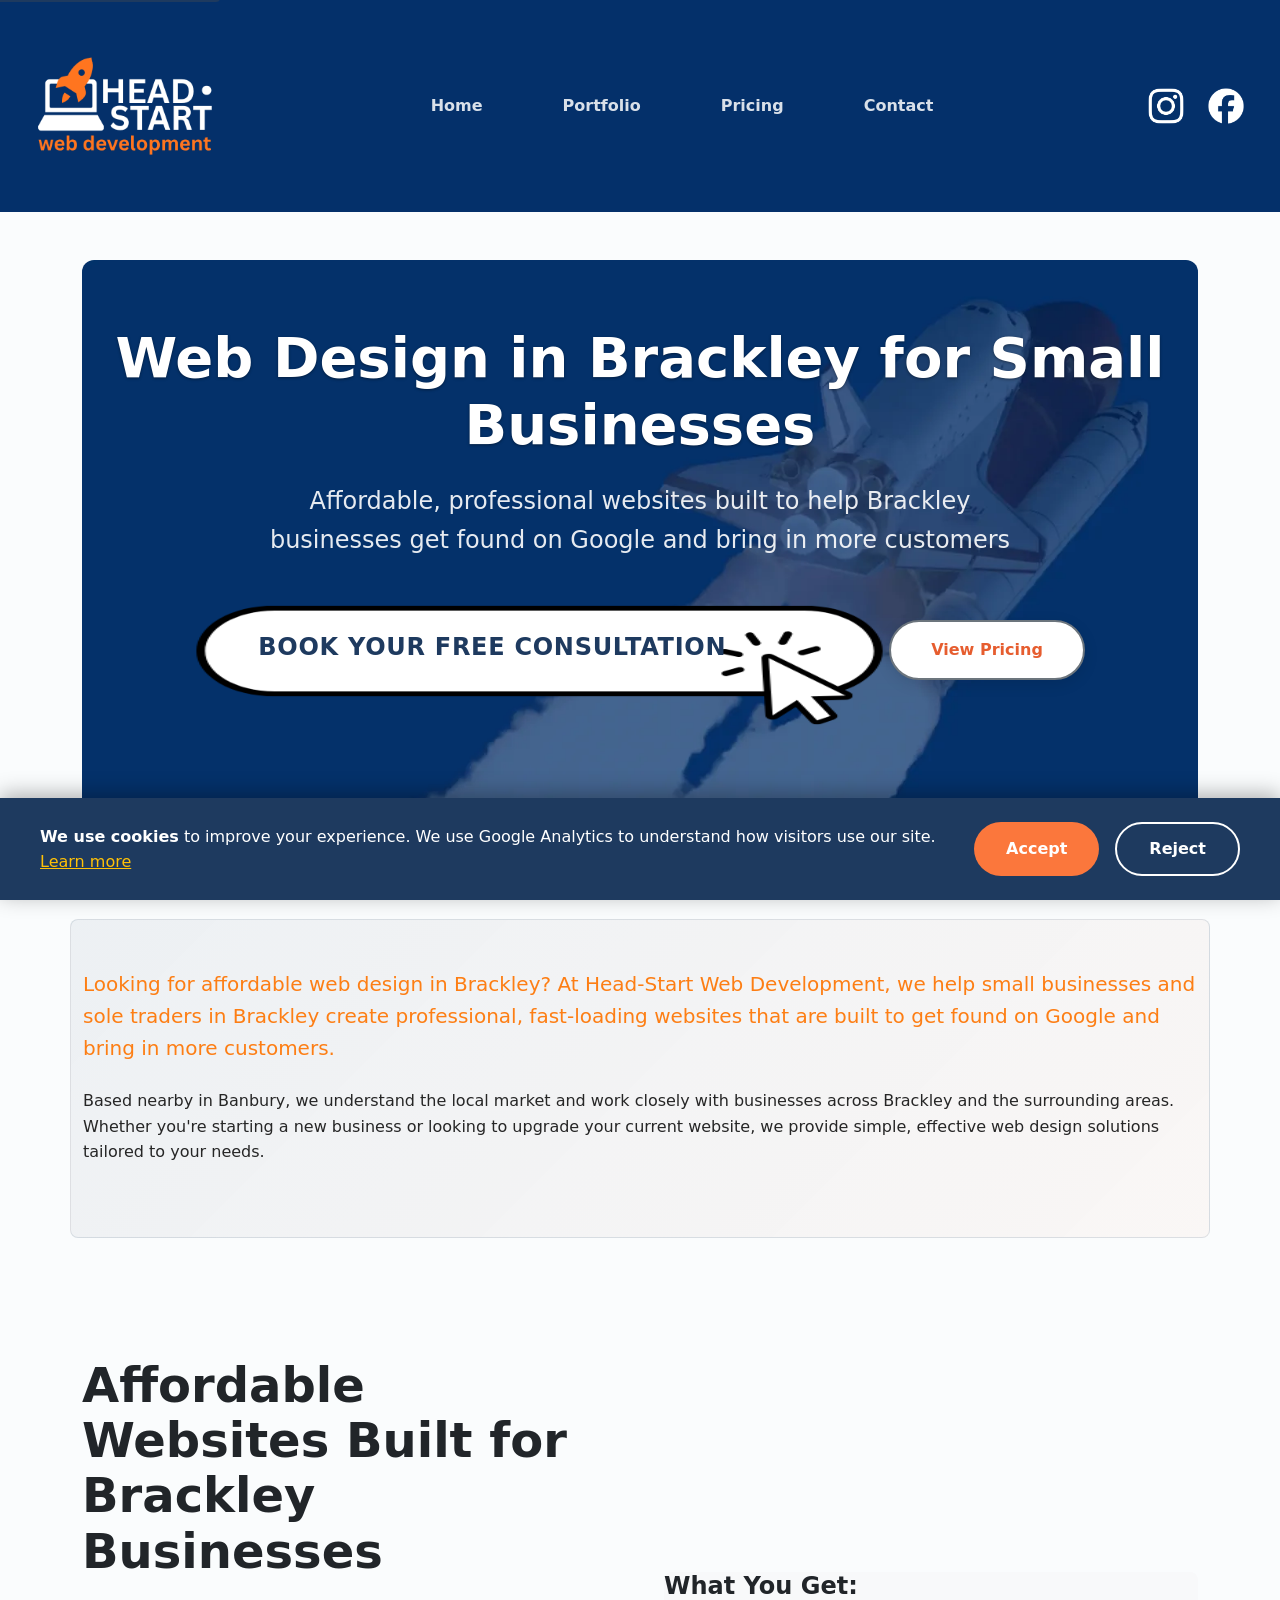
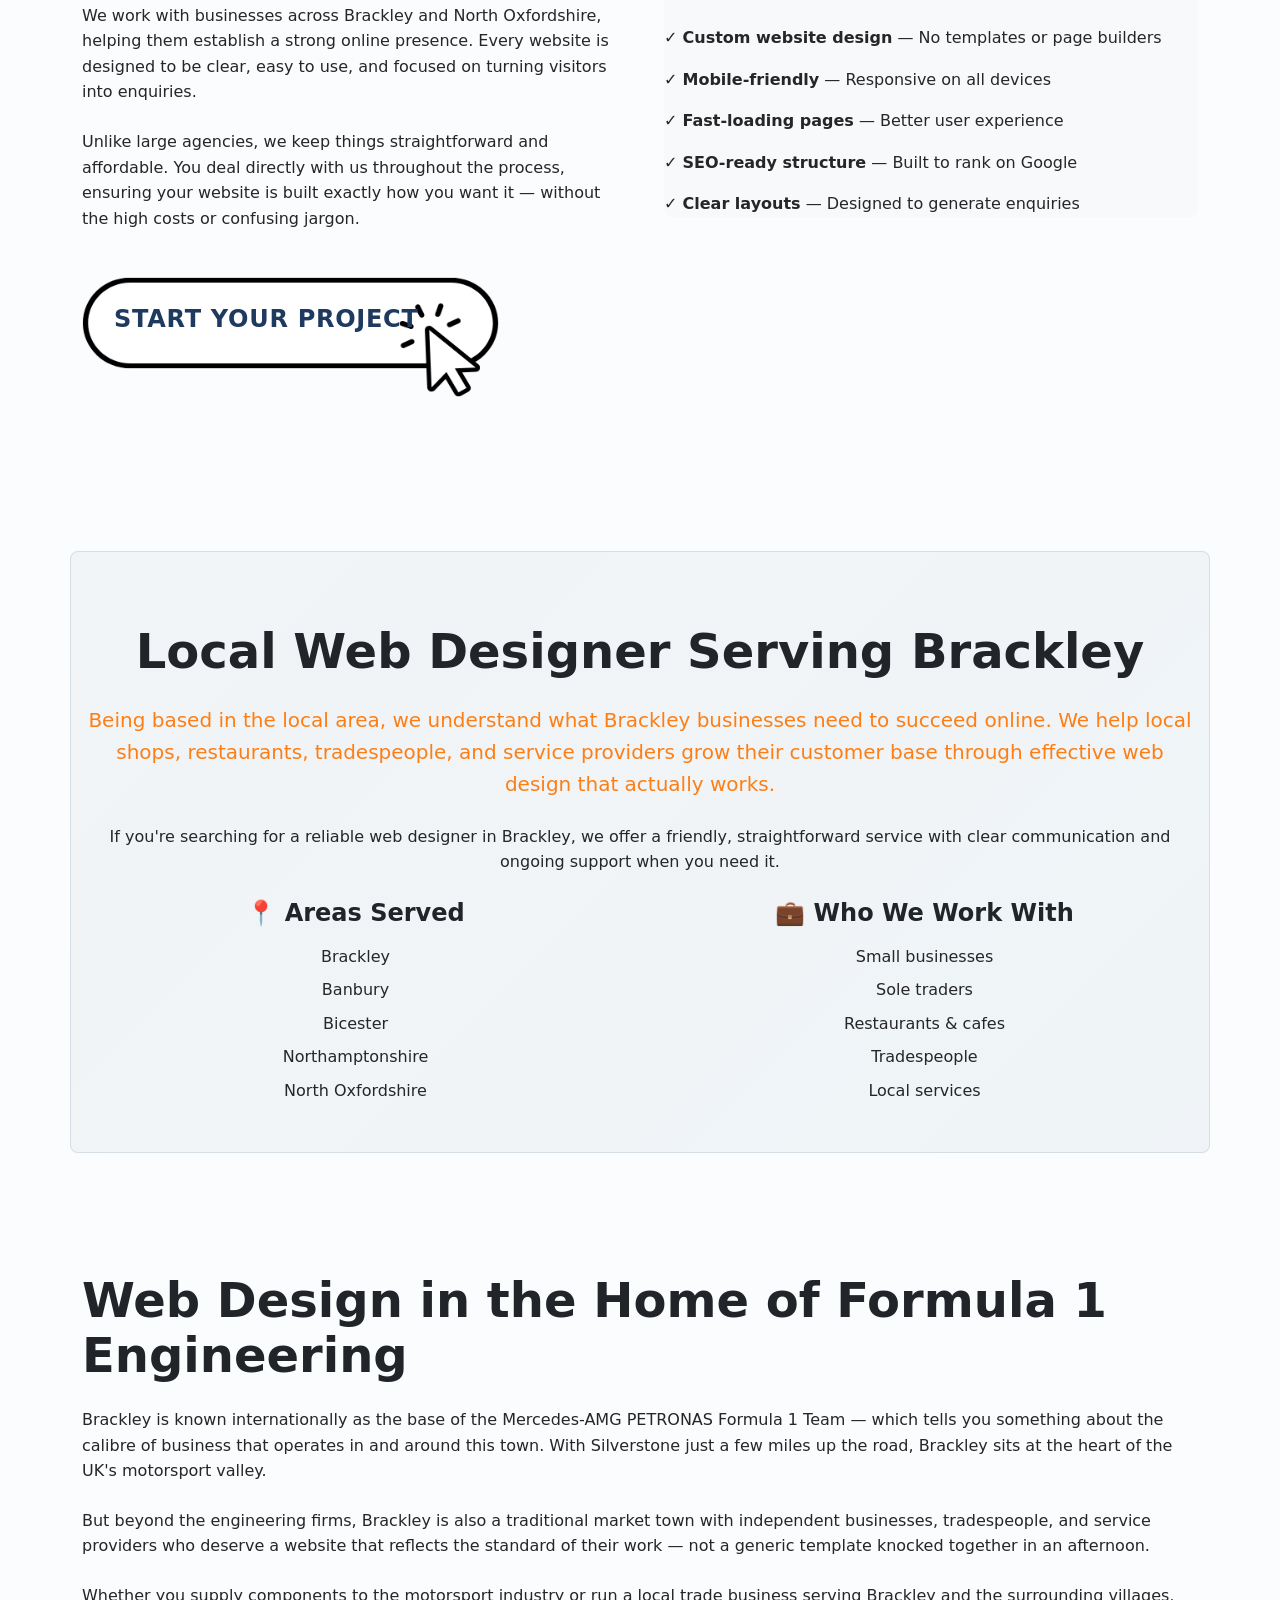
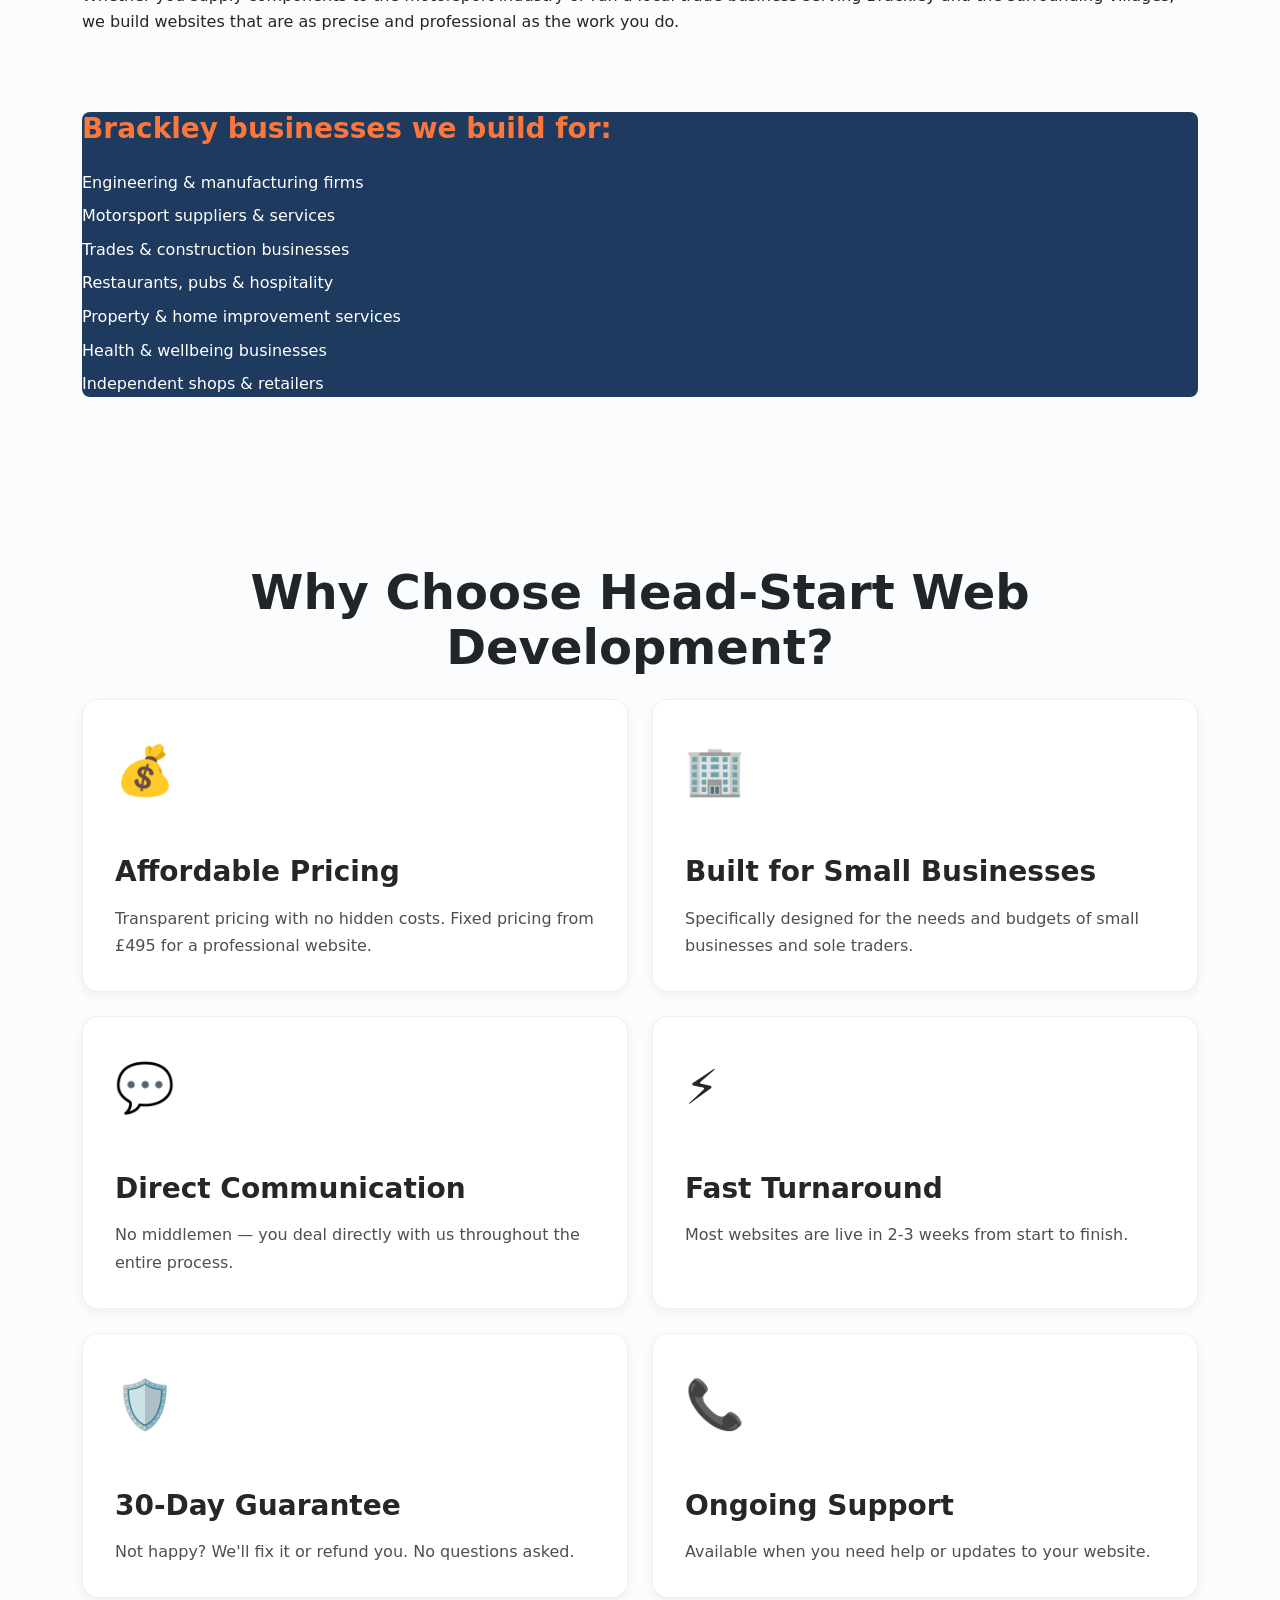
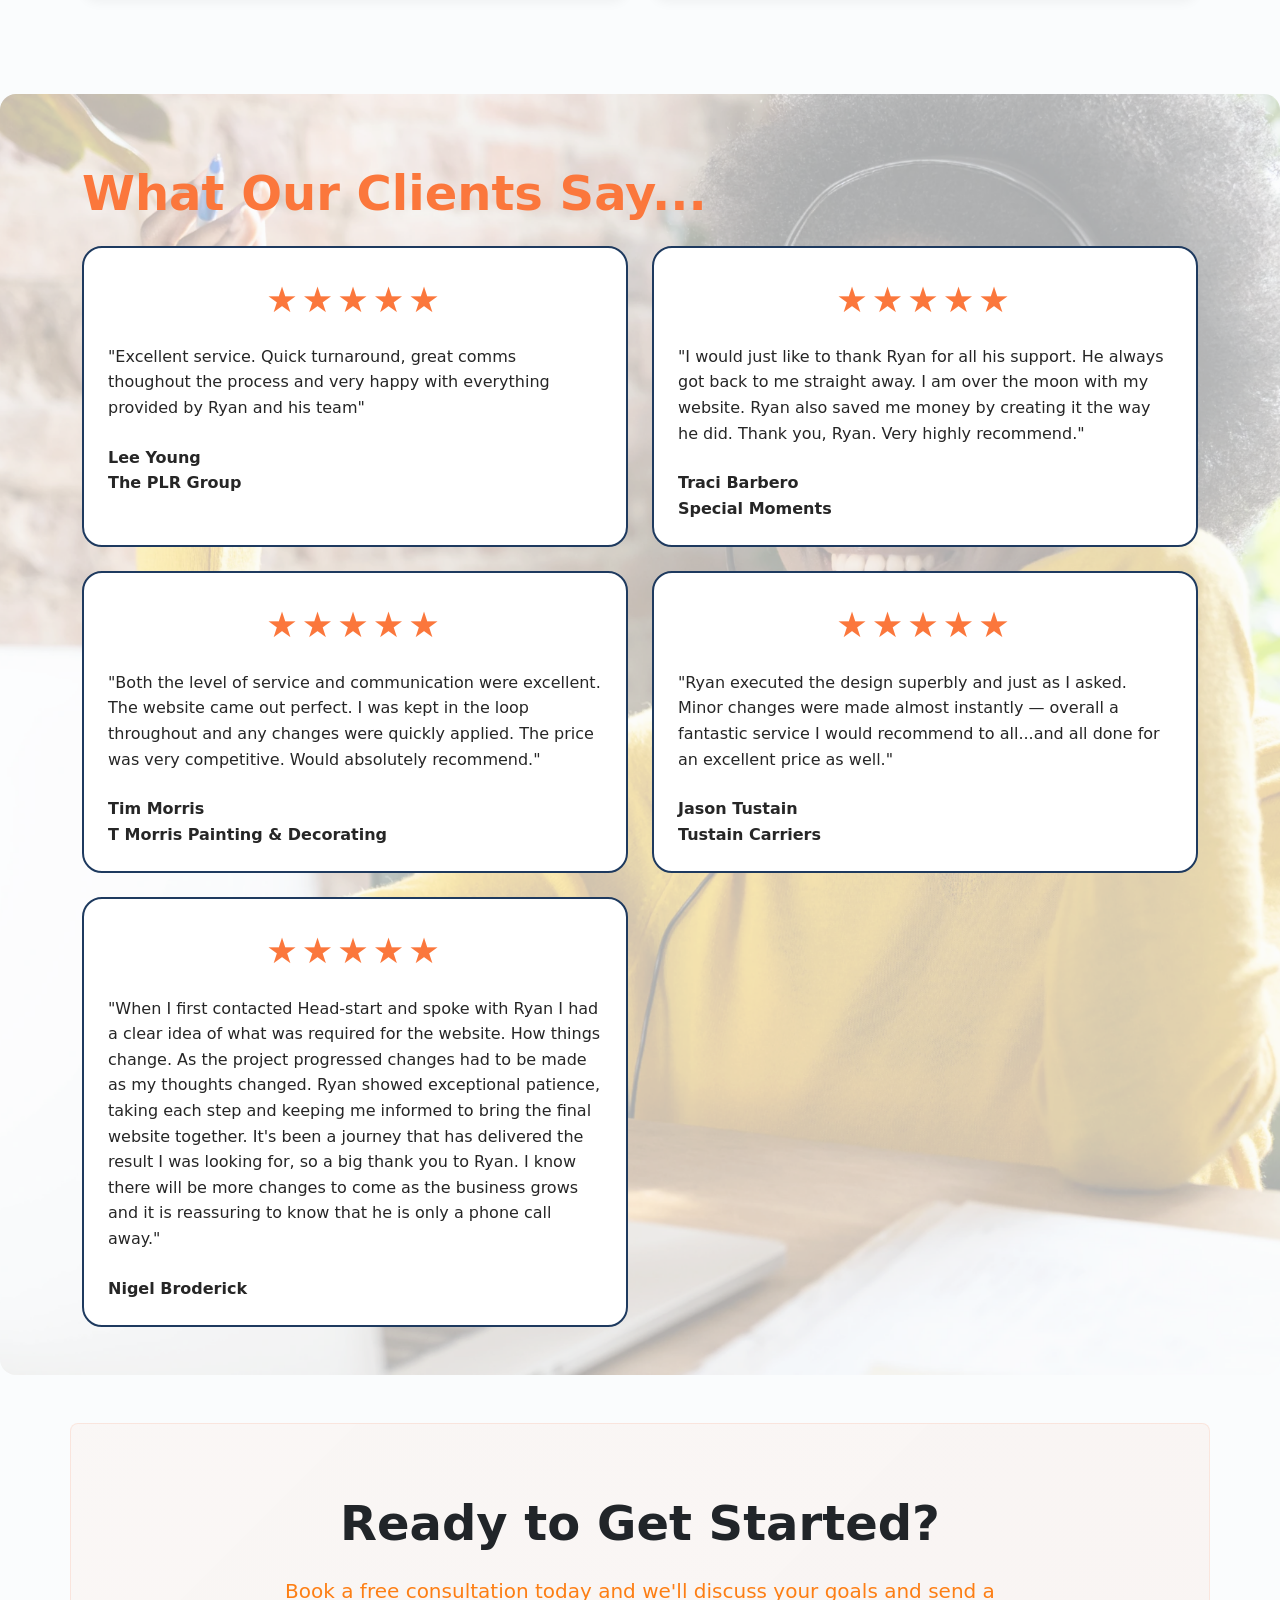
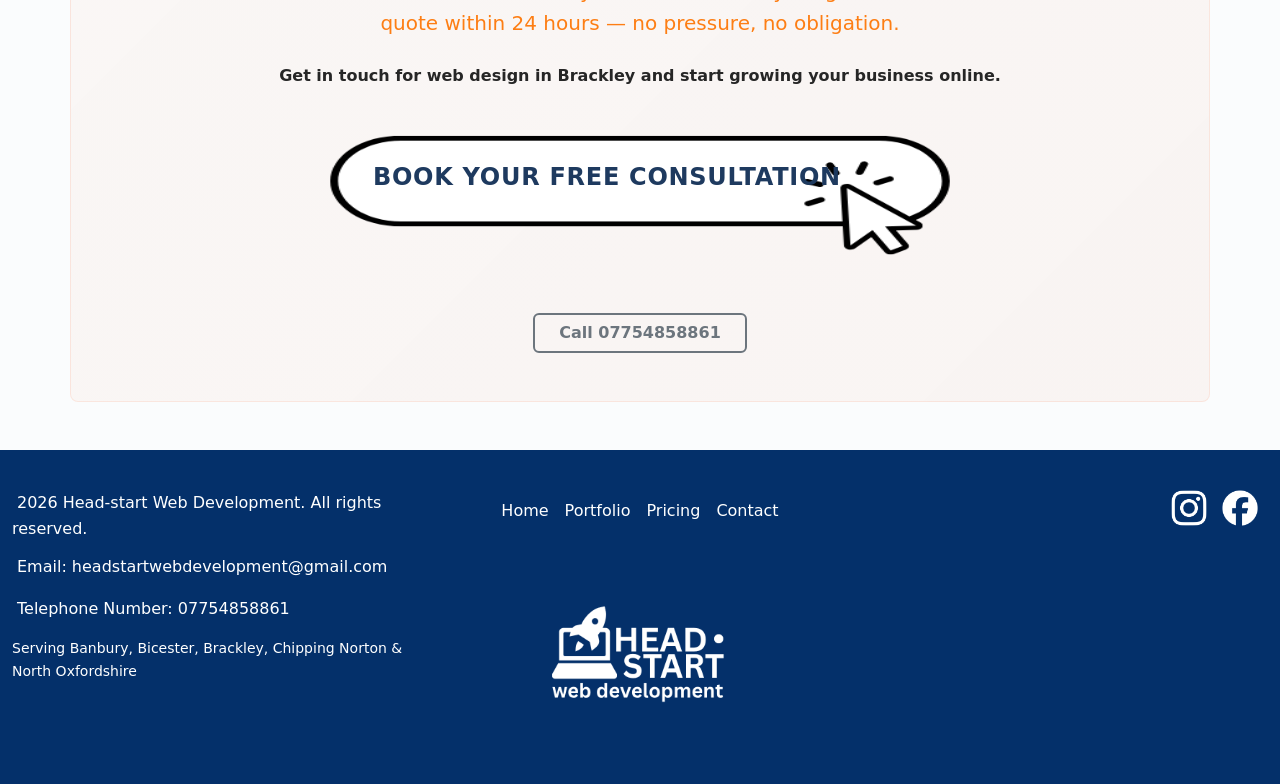
<file: web-design-brackley.html>
<!DOCTYPE html>
<html lang="en">
<head>
  <meta charset="utf-8">
  <meta http-equiv="Content-Security-Policy" content="default-src 'self'; script-src 'self' 'unsafe-inline' https://www.googletagmanager.com https://www.google-analytics.com; style-src 'self' 'unsafe-inline' https://fonts.googleapis.com; font-src 'self' https://fonts.gstatic.com; img-src 'self' data: https://www.google-analytics.com https://www.google.co.uk https://www.google.com; connect-src 'self' https://www.google-analytics.com https://region1.google-analytics.com https://region1.analytics.google.com https://stats.g.doubleclick.net https://formspree.io; frame-src 'none';">
  <meta name="description" content="Professional web design in Brackley for small businesses from £495. Custom websites built for local businesses in Brackley and North Oxfordshire. Fast, mobile-friendly, and SEO-ready.">
  <meta name="viewport" content="width=device-width, initial-scale=1.0">
  <meta name="author" content="Ryan Thornton">
  <title>Web Design Brackley | Affordable Websites from £495</title>
  
  <!-- Canonical URL -->
  <link rel="canonical" href="https://www.head-startwebdevelopment.co.uk/web-design-brackley.html">
  
  <!-- Open Graph / Facebook / Instagram -->
  <meta property="og:type" content="website">
  <meta property="og:site_name" content="Head-Start Web Development">
  <meta property="og:url" content="https://www.head-startwebdevelopment.co.uk/web-design-brackley.html">
  <meta property="og:title" content="Web Design Brackley | Affordable Websites for Small Businesses">
  <meta property="og:description" content="Professional web design in Brackley for small businesses from £495. Custom websites built to get found on Google and bring in more customers.">
  <meta property="og:image" content="https://www.head-startwebdevelopment.co.uk/Logo/Google%20rocket.png">
  
  <!-- Twitter Card -->
  <meta name="twitter:card" content="summary_large_image">
  <meta name="twitter:title" content="Web Design Brackley | Affordable Websites for Small Businesses">
  <meta name="twitter:description" content="Professional web design in Brackley for small businesses from £495. Custom websites built to get found on Google and bring in more customers.">
  <meta name="twitter:image" content="https://www.head-startwebdevelopment.co.uk/Logo/Google%20rocket.png">
  
  <!-- Favicon -->
  <link rel="icon" type="image/png" sizes="32x32" href="images/Head-Start HOME/Head-Start HOME/Logo-blue.png">
  <link rel="icon" type="image/png" sizes="16x16" href="images/Head-Start HOME/Head-Start HOME/Logo-blue.png">
  <link rel="apple-touch-icon" sizes="180x180" href="images/Head-Start HOME/Head-Start HOME/Logo-blue.png">

  <link rel="preload" href="https://fonts.googleapis.com/css2?family=Figtree:ital,wght@0,300..900;1,300..900&family=Poppins:ital,wght@0,100;0,200;0,300;0,400;0,500;0,600;0,700;0,800;0,900;1,100;1,200;1,300;1,400;1,500;1,600;1,700;1,800;1,900&display=swap" as="style" onload="this.onload=null;this.rel='stylesheet'">
  <noscript><link rel="stylesheet" href="https://fonts.googleapis.com/css2?family=Figtree:ital,wght@0,300..900;1,300..900&family=Poppins:ital,wght@0,100;0,200;0,300;0,400;0,500;0,600;0,700;0,800;0,900;1,100;1,200;1,300;1,400;1,500;1,600;1,700;1,800;1,900&display=swap"></noscript>
  
  <link rel="stylesheet" href="bootstrap-purged.css">
  <link rel="stylesheet" href="styles.css" type="text/css">
  
  <!-- Resource Hints for Performance -->
  <link rel="preconnect" href="https://fonts.googleapis.com">
  <link rel="preconnect" href="https://fonts.gstatic.com" crossorigin>
  <link rel="preconnect" href="https://www.googletagmanager.com">
  <link rel="dns-prefetch" href="https://formspree.io">
  
  <!-- Schema.org Structured Data -->
  <script type="application/ld+json">
  {
    "@context": "https://schema.org",
    "@type": "Service",
    "serviceType": "Web Design",
    "provider": {
      "@type": "LocalBusiness",
      "name": "Head-Start Web Development",
      "url": "https://www.head-startwebdevelopment.co.uk",
      "logo": "https://www.head-startwebdevelopment.co.uk/Logo/Google%20rocket.png",
      "telephone": "07754858861",
      "email": "headstartwebdevelopment@gmail.com",
      "address": {
        "@type": "PostalAddress",
        "streetAddress": "368 Warwick Road",
        "addressLocality": "Banbury",
        "addressRegion": "Oxfordshire",
        "postalCode": "OX16 1AY",
        "addressCountry": "UK"
      },
      "geo": {
        "@type": "GeoCoordinates",
        "latitude": "52.0633",
        "longitude": "-1.3358"
      },
      "areaServed": ["Brackley", "Banbury", "Bicester", "Northamptonshire", "Oxfordshire"]
    },
    "description": "Professional web design services in Brackley for small businesses and sole traders. Custom, mobile-friendly websites built to rank on Google.",
    "areaServed": {
      "@type": "City",
      "name": "Brackley"
    },
    "offers": {
      "@type": "Offer",
      "priceRange": "£495-£1000+"
    }
  }
  </script>
</head>
<body>
  <!-- Skip Link for Accessibility -->
  <a href="#content" class="skip-link">Skip to main content</a>
  
  <div class="container-fluid gradient-background">
    <header class="page-header py-3 mb-0">
    <div class="d-flex align-items-center justify-content-between px-4">
        <a href="index.html">
            <picture class="logo-gradient">
                <source type="image/webp" srcset="images/Head-Start%20HOME/Head-Start%20HOME/Home%20-%20Head-Start%20Logo%20-%20Multi.png">
                <img src="images/Head-Start HOME/Head-Start HOME/Home - Head-Start Logo - Multi.png" width="180" height="72" fetchpriority="high" alt="Head Start Web Development Logo">
            </picture>
        </a>
        <nav aria-label="Main navigation">
            <ul class="nav">
                <li><a href="index.html" class="nav-link">Home</a></li>
                <li><a href="portfolio.html" class="nav-link">Portfolio</a></li>
                <li><a href="pricing.html" class="nav-link">Pricing</a></li>
                <li><a href="contact.html" class="nav-link">Contact</a></li>
            </ul>
        </nav>
        <ul class="nav list-unstyled d-flex mb-0 align-items-center social-icons">
            <li>
                <a href="https://www.instagram.com/headstart_webdevelopment" aria-label="Instagram">
                    <img src="images/Head-Start HOME/Head-Start HOME/Home - Insta .png" alt="Instagram" width="36" height="36">
                </a>
            </li>
            <li>
                <a href="https://www.facebook.com/profile.php?id=61577117251691" aria-label="Facebook">
                    <img src="images/Head-Start HOME/Head-Start HOME/Home - facebook.png" alt="Facebook" width="36" height="36">
                </a>
            </li>
        </ul>
    </div>
</header>
  </div>
  
  <main id="content">

    <!-- Hero Section -->
    <div class="container">
      <div class="px-4 py-5 my-5 text-center hero-section">
        <h1 class="display-4 fw-bold text-white hero-title">Web Design in Brackley for Small Businesses</h1>
        <p class="lead mb-4 hero-subtitle">Affordable, professional websites built to help Brackley businesses get found on Google and bring in more customers</p>
        <div class="d-grid gap-2 d-sm-flex justify-content-sm-center mb-4">
          <a href="contact.html" class="cta-img-btn">Book your FREE Consultation</a>
          <a href="pricing.html" class="btn btn-outline-secondary btn-lg px-4 cta-button-secondary">View Pricing</a>
        </div>
      </div>
    </div>
    
    <!-- Introduction Section -->
    <div class="container py-5 my-5 bg-warm-subtle rounded-3">
      <div class="row justify-content-center">
        <div class="col-lg-10">
          <p class="lead mb-4">
            Looking for affordable web design in Brackley? At Head-Start Web Development, we help small businesses and sole traders in Brackley create professional, fast-loading websites that are built to get found on Google and bring in more customers.
          </p>
          <p class="mb-4">
            Based nearby in Banbury, we understand the local market and work closely with businesses across Brackley and the surrounding areas. Whether you're starting a new business or looking to upgrade your current website, we provide simple, effective web design solutions tailored to your needs.
          </p>
        </div>
      </div>
    </div>
    
    <!-- Affordable Websites Section -->
    <div class="container py-5 my-5">
      <div class="row align-items-center g-5">
        <div class="col-lg-6">
          <h2 class="display-6 fw-bold mb-4 text-dark">Affordable Websites Built for Brackley Businesses</h2>
          <p class="mb-4">
            We work with businesses across Brackley and North Oxfordshire, helping them establish a strong online presence. Every website is designed to be clear, easy to use, and focused on turning visitors into enquiries.
          </p>
          <p class="mb-4">
            Unlike large agencies, we keep things straightforward and affordable. You deal directly with us throughout the process, ensuring your website is built exactly how you want it — without the high costs or confusing jargon.
          </p>
          <div class="mt-4">
            <a href="contact.html" class="cta-img-btn">Start Your Project</a>
          </div>
        </div>
        <div class="col-lg-6">
          <div class="p-4 bg-light rounded-3">
            <h3 class="h4 mb-4 text-dark fw-bold">What You Get:</h3>
            <ul class="list-unstyled mb-0">
              <li class="mb-3">✓ <strong>Custom website design</strong> — No templates or page builders</li>
              <li class="mb-3">✓ <strong>Mobile-friendly</strong> — Responsive on all devices</li>
              <li class="mb-3">✓ <strong>Fast-loading pages</strong> — Better user experience</li>
              <li class="mb-3">✓ <strong>SEO-ready structure</strong> — Built to rank on Google</li>
              <li class="mb-0">✓ <strong>Clear layouts</strong> — Designed to generate enquiries</li>
            </ul>
          </div>
        </div>
      </div>
    </div>
    
    <!-- Local Web Designer Section -->
    <div class="container py-5 my-5 bg-blue-subtle rounded-3">
      <div class="row justify-content-center">
        <div class="col-lg-10">
          <h2 class="display-6 fw-bold mb-4 text-center text-dark">Local Web Designer Serving Brackley</h2>
          <p class="lead text-center mb-4">
            Being based in the local area, we understand what Brackley businesses need to succeed online. We help local shops, restaurants, tradespeople, and service providers grow their customer base through effective web design that actually works.
          </p>
          <p class="text-center mb-4">
            If you're searching for a reliable web designer in Brackley, we offer a friendly, straightforward service with clear communication and ongoing support when you need it.
          </p>
          
          <div class="row g-4 mt-4">
            <div class="col-md-6">
              <div class="text-center p-3 bg-white rounded-3">
                <h4 class="h5 fw-bold mb-3 text-dark">📍 Areas Served</h4>
                <ul class="list-unstyled mb-0">
                  <li class="mb-2">Brackley</li>
                  <li class="mb-2">Banbury</li>
                  <li class="mb-2">Bicester</li>
                  <li class="mb-2">Northamptonshire</li>
                  <li class="mb-0">North Oxfordshire</li>
                </ul>
              </div>
            </div>
            <div class="col-md-6">
              <div class="text-center p-3 bg-white rounded-3">
                <h4 class="h5 fw-bold mb-3 text-dark">💼 Who We Work With</h4>
                <ul class="list-unstyled mb-0">
                  <li class="mb-2">Small businesses</li>
                  <li class="mb-2">Sole traders</li>
                  <li class="mb-2">Restaurants & cafes</li>
                  <li class="mb-2">Tradespeople</li>
                  <li class="mb-0">Local services</li>
                </ul>
              </div>
            </div>
          </div>
        </div>
      </div>
    </div>
    
    <!-- Brackley Local Knowledge Section -->
    <div class="container py-5 my-5">
      <div class="row align-items-center g-5">
        <div class="col-lg-7">
          <h2 class="display-6 fw-bold mb-4 text-dark">Web Design in the Home of Formula 1 Engineering</h2>
          <p class="mb-4">
            Brackley is known internationally as the base of the Mercedes-AMG PETRONAS Formula 1 Team — which tells you something about the calibre of business that operates in and around this town. With Silverstone just a few miles up the road, Brackley sits at the heart of the UK's motorsport valley.
          </p>
          <p class="mb-4">
            But beyond the engineering firms, Brackley is also a traditional market town with independent businesses, tradespeople, and service providers who deserve a website that reflects the standard of their work — not a generic template knocked together in an afternoon.
          </p>
          <p class="mb-0">
            Whether you supply components to the motorsport industry or run a local trade business serving Brackley and the surrounding villages, we build websites that are as precise and professional as the work you do.
          </p>
        </div>
        <div class="col-lg-5">
          <div class="p-4 rounded-3" style="background: var(--color-brand-navy); color: white;">
            <h3 class="h5 fw-bold mb-4" style="color: var(--color-brand-accent);">Brackley businesses we build for:</h3>
            <ul class="list-unstyled mb-0">
              <li class="mb-2">Engineering &amp; manufacturing firms</li>
              <li class="mb-2">Motorsport suppliers &amp; services</li>
              <li class="mb-2">Trades &amp; construction businesses</li>
              <li class="mb-2">Restaurants, pubs &amp; hospitality</li>
              <li class="mb-2">Property &amp; home improvement services</li>
              <li class="mb-2">Health &amp; wellbeing businesses</li>
              <li class="mb-0">Independent shops &amp; retailers</li>
            </ul>
          </div>
        </div>
      </div>
    </div>

    <!-- Why Choose Section -->
    <div class="container py-5 my-5">
      <h2 class="display-6 fw-bold mb-5 text-center text-dark">Why Choose Head-Start Web Development?</h2>
      <div class="row g-4">
        <div class="col-md-6 col-lg-4">
          <div class="feature-card">
            <div class="feature-icon">💰</div>
            <h3 class="h5 fw-bold mb-3">Affordable Pricing</h3>
            <p class="mb-0">Transparent pricing with no hidden costs. Fixed pricing from £495 for a professional website.</p>
          </div>
        </div>
        <div class="col-md-6 col-lg-4">
          <div class="feature-card">
            <div class="feature-icon">🏢</div>
            <h3 class="h5 fw-bold mb-3">Built for Small Businesses</h3>
            <p class="mb-0">Specifically designed for the needs and budgets of small businesses and sole traders.</p>
          </div>
        </div>
        <div class="col-md-6 col-lg-4">
          <div class="feature-card">
            <div class="feature-icon">💬</div>
            <h3 class="h5 fw-bold mb-3">Direct Communication</h3>
            <p class="mb-0">No middlemen — you deal directly with us throughout the entire process.</p>
          </div>
        </div>
        <div class="col-md-6 col-lg-4">
          <div class="feature-card">
            <div class="feature-icon">⚡</div>
            <h3 class="h5 fw-bold mb-3">Fast Turnaround</h3>
            <p class="mb-0">Most websites are live in 2-3 weeks from start to finish.</p>
          </div>
        </div>
        <div class="col-md-6 col-lg-4">
          <div class="feature-card">
            <div class="feature-icon">🛡️</div>
            <h3 class="h5 fw-bold mb-3">30-Day Guarantee</h3>
            <p class="mb-0">Not happy? We'll fix it or refund you. No questions asked.</p>
          </div>
        </div>
        <div class="col-md-6 col-lg-4">
          <div class="feature-card">
            <div class="feature-icon">📞</div>
            <h3 class="h5 fw-bold mb-3">Ongoing Support</h3>
            <p class="mb-0">Available when you need help or updates to your website.</p>
          </div>
        </div>
      </div>
    </div>
    
    <!-- Testimonials Section -->
    <div class="testimonials-section py-5 my-5">
      <div class="container">
        <h2 class="fw-bold mb-5 testimonials-heading">What Our Clients Say...</h2>
        <div class="row g-4">
          <div class="col-lg-3 col-md-6">
            <div class="testimonial-card-new">
              <div class="stars-new mb-3">★★★★★</div>
              <p class="mb-4">"Excellent service. Quick turnaround, great comms thoughout the process and very happy with everything provided by Ryan and his team"</p>
              <p class="mb-0"><strong>Lee Young</strong><br><strong>The PLR Group</strong></p>
            </div>
          </div>
          <div class="col-lg-3 col-md-6">
            <div class="testimonial-card-new">
              <div class="stars-new mb-3">★★★★★</div>
              <p class="mb-4">"I would just like to thank Ryan for all his support. He always got back to me straight away. I am over the moon with my website. Ryan also saved me money by creating it the way he did. Thank you, Ryan. Very highly recommend."</p>
              <p class="mb-0"><strong>Traci Barbero</strong><br><strong>Special Moments</strong></p>
            </div>
          </div>
          <div class="col-lg-3 col-md-6">
            <div class="testimonial-card-new">
              <div class="stars-new mb-3">★★★★★</div>
              <p class="mb-4">"Both the level of service and communication were excellent. The website came out perfect. I was kept in the loop throughout and any changes were quickly applied. The price was very competitive. Would absolutely recommend."</p>
              <p class="mb-0"><strong>Tim Morris</strong><br><strong>T Morris Painting &amp; Decorating</strong></p>
            </div>
          </div>
          <div class="col-lg-3 col-md-6">
            <div class="testimonial-card-new">
              <div class="stars-new mb-3">★★★★★</div>
              <p class="mb-4">"Ryan executed the design superbly and just as I asked. Minor changes were made almost instantly — overall a fantastic service I would recommend to all...and all done for an excellent price as well."</p>
              <p class="mb-0"><strong>Jason Tustain</strong><br><strong>Tustain Carriers</strong></p>
            </div>
          </div>
          <div class="col-lg-3 col-md-6">
            <div class="testimonial-card-new">
              <div class="stars-new mb-3">★★★★★</div>
              <p class="mb-4">"When I first contacted Head-start and spoke with Ryan I had a clear idea of what was required for the website. How things change. As the project progressed changes had to be made as my thoughts changed. Ryan showed exceptional patience, taking each step and keeping me informed to bring the final website together. It's been a journey that has delivered the result I was looking for, so a big thank you to Ryan. I know there will be more changes to come as the business grows and it is reassuring to know that he is only a phone call away."</p>
              <p class="mb-0"><strong>Nigel Broderick</strong></p>
            </div>
          </div>
        </div>
      </div>
    </div>

    <!-- CTA Section -->
    <div class="container py-5 my-5 bg-green-subtle rounded-3">
      <div class="row justify-content-center">
        <div class="col-lg-8 text-center">
          <h2 class="display-5 fw-bold mb-4 text-dark">Ready to Get Started?</h2>
          <p class="lead mb-4">
            Book a free consultation today and we'll discuss your goals and send a quote within 24 hours — no pressure, no obligation.
          </p>
          <p class="mb-4">
            <strong>Get in touch for web design in Brackley and start growing your business online.</strong>
          </p>
          <div class="d-grid gap-2 d-sm-flex justify-content-sm-center">
            <a href="contact.html" class="cta-img-btn">Book your FREE Consultation</a>
            <a href="tel:07754858861" class="btn btn-outline-secondary btn-lg px-4">Call 07754858861</a>
          </div>
        </div>
      </div>
    </div>
  </main>
  
  <script src="myscripts.js" defer></script>
  
  <div class="container-fluid">
    <footer class="d-flex flex-wrap justify-content-between align-items-start py-3 my-4">
      <div class="col-md-4 d-flex flex-column align-items-start">
        <p class="mb-2 text-body-secondary">
          <span id="copyright">&copy; 2026</span>Head-start Web Development. All rights reserved.
        </p>
        <p class="email">Email: headstartwebdevelopment@gmail.com</p>
        <p class="tel-number">Telephone Number: 07754858861</p>
        <p class="text-body-secondary small">Serving Banbury, Bicester, Brackley, Chipping Norton &amp; North Oxfordshire</p>
      </div>
      <nav aria-label="Footer navigation">
        <ul class="nav justify-content-center pb-3 mb-3">
          <li class="nav-item"><a href="./index.html" class="nav-link px-2 text-body-secondary">Home</a></li>
          <li class="nav-item"><a href="./portfolio.html" class="nav-link px-2 text-body-secondary">Portfolio</a></li>
          <li class="nav-item"><a href="./pricing.html" class="nav-link px-2 text-body-secondary">Pricing</a></li>
          <li class="nav-item"><a href="./contact.html" class="nav-link px-2 text-body-secondary">Contact</a></li>
        </ul>
        <div class="text-center mt-2">
          <img src="images/Head-Start HOME/Head-Start HOME/Home - Head-Start Logo - White.png" alt="Head-Start Web Development" height="180">
        </div>
      </nav>
      <ul class="nav col-md-4 justify-content-end list-unstyled d-flex">
        <li class="instagram">
          <a href="https://www.instagram.com/headstart_webdevelopment" aria-label="Instagram">
            <img src="images/Head-Start HOME/Head-Start HOME/Home - Insta .png" alt="Instagram" width="36" height="36">
          </a>
        </li>
        <li class="facebook">
          <a href="https://www.facebook.com/profile.php?id=61577117251691" aria-label="Facebook">
            <img src="images/Head-Start HOME/Head-Start HOME/Home - facebook.png" alt="Facebook" width="36" height="36">
          </a>
        </li>
      </ul>
    </footer>
  </div>
  
  <!-- Cookie Consent Banner -->
  <div id="cookie-banner" class="cookie-banner" style="display: none;">
    <div class="cookie-content">
      <p class="mb-0"><strong>We use cookies</strong> to improve your experience. We use Google Analytics to understand how visitors use our site. <a href="privacy.html" class="cookie-link">Learn more</a></p>
      <div class="cookie-buttons">
        <button onclick="acceptCookies()" class="btn-cookie-accept">Accept</button>
        <button onclick="rejectCookies()" class="btn-cookie-reject">Reject</button>
      </div>
    </div>
  </div>
</body>
</html>
</file>
<file: styles.css>
/* ===== CSS VARIABLES ===== */
:root {
  /* Brand Colours */
  --color-brand-navy: #1E3A5F;
  --color-brand-blue: #2C5F8D;
  --color-brand-dark: #0a1628;
  --color-brand-light: #fafcfd;
  --color-brand-accent: #FB773C;
  --color-brand-accent-hover: #E65D2F;
  --color-brand-accent-deep: #D4521F;
  --color-brand-warm: #945c4f;
  --color-brand-muted: #8698b2;
  --color-cream: #F9F5E3;

  /* Semantic Colours */
  --color-primary: var(--color-brand-accent);
  --color-primary-hover: var(--color-brand-accent-hover);
  --color-primary-active: var(--color-brand-accent-deep);
  --color-secondary: var(--color-brand-blue);
  --color-background: var(--color-brand-light);
  --color-background-alt: var(--color-brand-muted);
  --color-border-active: var(--color-brand-accent);
  --color-border-default: #d1d1d1;
  --color-highlight: var(--color-brand-accent);
  --color-text-default: #262626;
  --color-text-muted: #4f4f4f;

  /* Bootstrap overrides */
  --bs-primary-rgb: white;
  --bs-link-color: var(--color-brand-light);
  --bs-link-hover-color: var(--color-brand-accent);

  /* Typography */
  --font-family-body: "Figtree", system-ui, sans-serif;
  --font-family-display: "Figtree", system-ui, sans-serif;
  --font-size-body: 12pt;
  --font-weight-body: 400;
  --font-weight-display: 700;
}

/* ===== ACCESSIBILITY STYLES ===== */

/* Skip to main content link */
.skip-link {
  position: absolute;
  top: -40px;
  left: 0;
  background: #1E3A5F;
  color: white;
  padding: 8px 16px;
  text-decoration: none;
  z-index: 9999;
  font-weight: bold;
  border-radius: 0 0 4px 0;
}

.skip-link:focus {
  top: 0;
  outline: 3px solid #FFC107;
  outline-offset: 2px;
}

/* Focus indicators for keyboard navigation */
a:focus-visible, 
button:focus-visible, 
input:focus-visible, 
textarea:focus-visible, 
select:focus-visible {
  outline: 3px solid #FFC107;
  outline-offset: 2px;
}

.nav-link:focus-visible {
  outline: 3px solid #FFC107;
  outline-offset: 4px;
  border-radius: 4px;
}

/* ===== COOKIE CONSENT BANNER ===== */
.cookie-banner {
  position: fixed;
  bottom: 0;
  left: 0;
  right: 0;
  background: #1E3A5F;
  color: white;
  padding: 1.5rem;
  box-shadow: 0 -4px 20px rgba(0,0,0,0.3);
  z-index: 10000;
  animation: slideUp 0.4s ease;
}

@keyframes slideUp {
  from { transform: translateY(100%); }
  to { transform: translateY(0); }
}

.cookie-content {
  max-width: 1200px;
  margin: 0 auto;
  display: flex;
  justify-content: space-between;
  align-items: center;
  gap: 2rem;
  flex-wrap: wrap;
}

.cookie-content p {
  flex: 1;
  min-width: 250px;
  margin: 0;
}

.cookie-link {
  color: #FFC107;
  text-decoration: underline;
}

.cookie-link:hover {
  color: #FFD54F;
}

.cookie-buttons {
  display: flex;
  gap: 1rem;
  flex-shrink: 0;
}

.btn-cookie-accept, 
.btn-cookie-reject {
  padding: 0.75rem 2rem;
  border: none;
  border-radius: 50px;
  font-weight: 600;
  cursor: pointer;
  transition: all 0.3s ease;
  font-size: 1rem;
}

.btn-cookie-accept {
  background: #FB773C;
  color: white;
}

.btn-cookie-accept:hover {
  background: #E8642F;
  transform: translateY(-2px);
  box-shadow: 0 4px 12px rgba(255, 107, 53, 0.4);
}

.btn-cookie-reject {
  background: transparent;
  border: 2px solid white;
  color: white;
}

.btn-cookie-reject:hover {
  background: rgba(255,255,255,0.1);
  transform: translateY(-2px);
}

@media (max-width: 768px) {
  .cookie-banner {
    padding: 1rem;
  }
  
  .cookie-content {
    flex-direction: column;
    text-align: center;
    gap: 1rem;
  }
  
  .cookie-content p {
    font-size: 0.9rem;
    min-width: auto;
  }
  
  .cookie-buttons {
    width: 100%;
    justify-content: center;
    gap: 0.75rem;
  }
  
  .btn-cookie-accept, 
  .btn-cookie-reject {
    flex: 1;
    min-width: 100px;
    padding: 0.65rem 1.5rem;
    font-size: 0.9rem;
  }
}

/* Base styles */
* {
  margin: 0;
  padding: 0;
  box-sizing: border-box;
}

*::before,
*::after {
  box-sizing: border-box;
}

body {
  background-color: var(--color-background);
  animation: fadeIn 0.5s ease-in;
  color: var(--color-text-default);
  font-family: var(--font-family-body);
  font-size: var(--font-size-body);
  font-weight: var(--font-weight-body);
  line-height: 1.6;
  /* Ensure content doesn't get hidden behind fixed cookie banner */
  padding-bottom: 0;
  overflow-x: hidden;
}

/* Add padding to main content on mobile for cookie banner */
@media (max-width: 768px) {
  body {
    padding-bottom: 140px; /* Space for cookie banner on mobile */
  }
  
  /* Reset padding if banner is hidden */
  body:has(#cookie-banner[style*="display: none"]) {
    padding-bottom: 0;
  }
}

h1 {
  color: white;
  font-family: var(--font-family-display);
  font-size: 4rem;
  font-weight: var(--font-weight-display);
  line-height: 1.1;
  margin: 0;
}

h2 {
  color: white;
  font-family: var(--font-family-display);
  font-size: 3rem;
  font-weight: var(--font-weight-display);
  line-height: 1.15;
  margin-top: 1.5rem;
  margin-bottom: 1.5rem;
}

h3 {
  font-family: var(--font-family-display);
  font-weight: var(--font-weight-display);
  line-height: 1.2;
  margin-top: 30px;
}

h4,
h5,
h6 {
  font-family: var(--font-family-display);
  font-weight: var(--font-weight-display);
  line-height: 1.2;
}

p,
li,
label,
input,
textarea,
select,
.card-text,
.faq-answer,
.best-for,
.price-description {
  font-family: var(--font-family-body);
  font-size: var(--font-size-body);
  font-weight: var(--font-weight-body);
}

/* Navigation */
.nav {
  --bs-nav-link-color: var(--bs-link-color);
  --bs-nav-link-hover-color: var(--bs-link-hover-color);
  transition: all 0.3s ease;
}

.nav-link.active {
  border-bottom: 3px solid var(--color-highlight);
  padding-bottom: 2px;
  transition: all 0.3s ease;
}

.nav-link:hover {
  text-decoration: underline;
  transition: all 0.3s ease;
}

/* Site header nav links inside hero-wrapper */
.hero-wrapper .nav-link {
  color: rgba(255, 255, 255, 0.85) !important;
  font-weight: 600;
}

.hero-wrapper .nav-link:hover {
  color: var(--color-brand-accent) !important;
}

/* Footer and background */
footer,
.gradient-background,
.container-fluid:has(footer) {
  background: #04306a;
  overflow-x: hidden;
}

/* Footer logo — constrain size, prevent overflow on narrow screens */
footer .text-center img {
  max-width: 100%;
  max-height: 180px;
  width: auto;
  height: auto;
}

/* Inner page header nav links */
.page-header .nav-link {
  color: rgba(255, 255, 255, 0.85) !important;
  font-weight: 600;
  padding-left: 2.5rem;
  padding-right: 2.5rem;
}

.page-header .nav-link:hover {
  color: var(--color-brand-accent) !important;
}

/* Social icon gap in page header */
.page-header .social-icons li:not(:last-child) {
  margin-right: 1.5rem;
}

/* ===== PORTFOLIO CARDS SECTION ===== */
.pf-cards-section {
  padding: 4rem 0;
  background-image: linear-gradient(rgba(0, 0, 0, 0.15), rgba(0, 0, 0, 0.15)),
    url('images/Head-Start PORTFOLIO/Head-Start PORTFOLIO/Portfolio - Grey Global Background.png');
  background-size: cover;
  background-repeat: no-repeat;
  background-position: center center;
}

.portfolio-site-name-panel {
  min-height: 225px;
  display: flex;
  flex-direction: column;
  align-items: center;
  justify-content: center;
  gap: 0.6rem;
  padding: 1rem;
  background: #2A528A;
  text-align: center;
}

.portfolio-site-name-panel a {
  color: #fff;
  font-size: 1.25rem;
  font-weight: 700;
  text-decoration: none;
}

.portfolio-site-name-panel a:hover,
.portfolio-site-name-panel a:focus-visible {
  color: #fff;
  text-decoration: underline;
}

.cta-logo {
  position: absolute;
  top: 3rem;
  right: 2.75rem;
  width: 72px;
  height: auto;
}

/* Push heading text away from the absolute-positioned rocket */
.cta-card .card-title {
  padding-right: 5rem;
}

/* CTA card feature list */
.cta-card .hero-features {
  list-style: none;
  padding: 0;
  margin: 1rem 0 1.25rem;
  text-align: left;
  width: 100%;
  font-size: 0.9rem;
}

.cta-card .hero-features li {
  color: rgba(255, 255, 255, 0.9);
  padding: 0.2rem 0;
}

/* CTA card button */
.cta-card .hero-btn {
  display: inline-block;
  background: var(--color-brand-accent);
  color: #fff;
  padding: 0.65rem 1.5rem;
  border-radius: 50px;
  text-decoration: none;
  font-weight: 700;
  font-size: 0.95rem;
  margin-top: auto;
  transition: background 0.2s ease, transform 0.2s ease;
}

.cta-card .hero-btn:hover {
  background: #e05a25;
  color: #fff;
  transform: translateY(-2px);
}

/* Bottom CTA area */
.pf-bottom-cta {
  margin-top: 3.5rem;
  display: flex;
  flex-direction: column;
  align-items: center;
}

.pf-bottom-logo {
  max-width: 400px;
  width: 100%;
  height: auto;
  display: block;
  margin: 0 auto 1.5rem;
}

/* Portfolio project meta info */
.portfolio-meta {
  font-size: 0.8rem;
  margin-bottom: 0.8rem;
  padding: 0.5rem 0.75rem;
  background: #f4f7fb;
  border-radius: 6px;
  border-left: 3px solid var(--color-brand-accent);
}

.portfolio-meta dt {
  display: inline;
  font-weight: 700;
  color: var(--color-brand-navy);
  text-transform: uppercase;
  font-size: 0.7rem;
  letter-spacing: 0.06em;
}

.portfolio-meta dd {
  display: inline;
  margin-left: 0.3rem;
  color: var(--color-text-default);
}

.portfolio-meta div {
  margin-bottom: 0.2rem;
}

/* Why not DIY section */
.why-not-diy {
  background: var(--color-brand-navy);
  color: #fff;
  border-radius: 16px;
  padding: 2rem 2.5rem;
  margin: 2.5rem 0;
}

.why-not-diy h2 {
  color: var(--color-brand-accent);
  font-size: 1.4rem;
  margin-bottom: 0.5rem;
}

.why-not-diy > p {
  opacity: 0.9;
  margin-bottom: 1.25rem;
  font-size: 0.95rem;
}

.why-not-diy-grid {
  display: grid;
  grid-template-columns: 1fr 1fr;
  gap: 1.5rem;
}

.why-not-diy-col h3 {
  font-size: 0.8rem;
  font-weight: 700;
  text-transform: uppercase;
  letter-spacing: 0.08em;
  color: var(--color-brand-accent);
  margin-bottom: 0.6rem;
}

.why-not-diy-col ul {
  padding-left: 1.1rem;
  margin: 0;
}

.why-not-diy-col li {
  margin-bottom: 0.4rem;
  font-size: 0.9rem;
  opacity: 0.9;
}

@media (max-width: 576px) {
  .why-not-diy {
    padding: 1.5rem;
  }
  .why-not-diy-grid {
    grid-template-columns: 1fr;
  }
}

/* ===== PORTFOLIO HERO ===== */
.portfolio-hero {
  position: relative;
  background-image: url('images/Head-Start PORTFOLIO/Head-Start PORTFOLIO/Portfolio - Orange Hand Coding Background.webp');
  background-size: cover;
  background-position: center 1%;
  min-height: 450px;
  display: flex;
  align-items: flex-end;
}

/* Orange colour wash */
.portfolio-hero::before {
  content: '';
  position: absolute;
  inset: 0;
  
  z-index: 0;
}

/* Dark gradient at bottom for text legibility */
.portfolio-hero::after {
  content: '';
  position: absolute;
  inset: 0;
  background: linear-gradient(to top, rgba(0, 0, 0, 0.35) 35%, transparent 100%);
  z-index: 0;
}

.portfolio-hero-content {
  position: relative;
  z-index: 1;
  padding: 2.5rem 3rem;
  max-width: 560px;
  color: #fff;
}

.portfolio-hero-content h1 {
  font-weight: 700;
  font-size: 2rem;
  margin-bottom: 0.75rem;
}

.portfolio-hero-content p {
  font-size: 0.95rem;
  line-height: 1.6;
  margin-bottom: 0;
}

/* Subtle Background Colors for Visual Variety */
.bg-blue-subtle {
  background: linear-gradient(135deg, rgba(30, 58, 95, 0.04), rgba(44, 95, 141, 0.05)) !important;
  border: 1px solid rgba(30, 58, 95, 0.12);
}

.bg-green-subtle {
  background: linear-gradient(135deg, rgba(251, 119, 60, 0.04), rgba(232, 100, 47, 0.05)) !important;
  border: 1px solid rgba(251, 119, 60, 0.12);
}

.bg-warm-subtle {
  background: linear-gradient(135deg, rgba(30, 58, 95, 0.06), rgba(251, 119, 60, 0.04)) !important;
  border: 1px solid rgba(30, 58, 95, 0.12);
}

/* Logo Gradient Effect */
.logo-gradient {
  position: relative;
  display: inline-block;
  /* Removed glow effect for performance */
}

.logo-gradient img {
  max-width: 100%;
  height: auto;
}

/* Page Title Section */
.page-title-section {
  background: linear-gradient(135deg, rgba(30, 58, 95, 0.06), rgba(251, 119, 60, 0.04));
  border-left: 5px solid #FB773C;
  padding: 2.5rem 2rem;
  border-radius: 12px;
  text-align: center;
  box-shadow: 0 2px 12px rgba(30, 58, 95, 0.08);
  transition: all 0.3s ease;
}

.page-title-section:hover {
  box-shadow: 0 4px 20px rgba(30, 58, 95, 0.12);
  transform: translateY(-2px);
}

.page-title-section h1 {
  color: #1E3A5F;
  position: relative;
  display: inline-block;
}

.page-title-section h1::after {
  content: '';
  position: absolute;
  bottom: -0.5rem;
  left: 50%;
  transform: translateX(-50%);
  width: 60px;
  height: 3px;
  background: linear-gradient(90deg, #FB773C, #FFA500);
  border-radius: 2px;
}

/* Mobile Responsive Fixes */
@media (max-width: 768px) {
  header {
    padding-left: 0.5rem !important;
    padding-right: 0.5rem !important;
  }
  
  .logo-gradient img {
    max-width: 90%;
  }
  
  .page-title-section {
    padding: 1.5rem 1rem;
    margin-left: 0.5rem;
    margin-right: 0.5rem;
  }
  
  .page-title-section h1 {
    font-size: 1.75rem !important;
    word-wrap: break-word;
  }
  
  .nav {
    flex-wrap: wrap;
  }
  
  .nav-link {
    padding: 0.5rem 0.75rem !important;
    font-size: 0.9rem;
  }

  h2 {
    font-size: 2rem;
  }
}

@media (max-width: 480px) {
  header {
    padding-left: 0.25rem !important;
    padding-right: 0.25rem !important;
  }
  
  .logo-gradient img {
    max-width: 95%;
  }
  
  .page-title-section {
    padding: 1rem 0.75rem;
    border-radius: 8px;
  }
  
  .page-title-section h1 {
    font-size: 1.5rem !important;
  }
  
  .nav-link {
    padding: 0.4rem 0.5rem !important;
    font-size: 0.85rem;
  }
  
}

#copyright {
  color: white;
  margin: 0 5px;
}

.text-body-secondary {
  color: white !important;
}

/* Contact info */
.tel-number,
.email {
  color: white;
  margin-left: 5px;
}

.email {
  margin-top: 5px;
}

/* Social media */
.instagram {
  padding-right: 15px;
}

.facebook {
  padding-right: 10px;
}

button,
input,
optgroup,
select,
textarea {
  font-family: inherit;
  font-feature-settings: inherit;
  font-variation-settings: inherit;
  font-size: 100%;
  font-weight: inherit;
  line-height: inherit;
  color: inherit;
  margin: 0;
  padding: 0;
}

[type="checkbox"],
[type="radio"],
[type="range"] {
  appearance: none;
  flex-shrink: 0;
  padding: 0;
}

[type="checkbox"]:focus,
[type="radio"]:focus,
[type="range"]:focus {
  outline: none;
}

/** Components **/

.contact-form {
  display: grid;
  row-gap: 1.5rem;
}

.fs-field {
  display: flex;
  flex-direction: column;
  row-gap: 0.5rem;
  padding-left: 1rem;
  padding-right: 1rem;
}


.fs-label {
  color: var(--color-text-default);
  display: block;
  font-family: var(--font-family-display);
  font-size: 1rem;
  line-height: 1.25rem;
}

.fs-description {
  color: var(--color-text-muted);
  display: block;
  font-size: 1rem;
  line-height: 1.25rem;
}

.fs-button-group {
  display: flex;
  flex-direction: row-reverse;
  column-gap: 1.5rem;
}

.fs-button {
  background-color: var(--color-primary);
  border: none;
  border-radius: 9999px;
  color: white;
  cursor: pointer;
  font-family: var(--font-family-display);
  font-size: 1.125rem;
  font-weight: 600;
  line-height: 1.5rem;
  overflow: hidden;
  padding: 0.75rem 2rem;
  margin-right: 1rem;
  position: relative;
  transition-duration: 200ms;
  transition-property: background-color;
  transition-timing-function: cubic-bezier(0.4, 0, 0.2, 1);
}

.fs-button:hover {
  background-color: var(--color-primary-active);
  transform: translateY(-2px);
  box-shadow: 0 4px 12px rgba(255, 107, 53, 0.4);
  transition: all 0.3s ease;
}

.fs-button:focus-visible {
  background-color: var(--color-primary-active);
  outline: 4px solid var(--color-highlight);
}

.fs-input,
.fs-select {
  appearance: none;
  background: white;
  border-radius: 9999px;
  border-width: 0;
  box-shadow: var(--color-border-default) 0 0 0 1px inset;
  color: var(--color-text-default);
  font-size: 1rem;
  height: 3rem;
  line-height: 1.5rem;
  outline: none;
  padding-left: 1rem;
  padding-right: 1rem;
  transition: all 0.3s ease;
}

.fs-input:focus-visible,
.fs-select:focus-visible {
  box-shadow: var(--color-border-active) 0 0 0 1px inset;
}

.fs-input::placeholder {
  color: var(--color-text-muted);
}

.fs-select {
  background-color: #fff;
  background-image: url("data:image/svg+xml,%3csvg xmlns='http://www.w3.org/2000/svg' fill='none' viewBox='0 0 20 20'%3e%3cpath stroke='%236b7280' stroke-linecap='round' stroke-linejoin='round' stroke-width='1.5' d='M6 8l4 4 4-4'/%3e%3c/svg%3e");
  background-position: right 0.75rem center;
  background-repeat: no-repeat;
  background-size: 1.625em 1.625em;
  padding-right: 2.875rem;
}



@keyframes fadeIn {
  from {
    opacity: 0;
  }
  to {
    opacity: 1;
  }
}

/* Fade-in animation classes for JavaScript scroll observer */
.fade-in {
  opacity: 0;
  transform: translateY(20px);
  transition: opacity 0.6s ease-out, transform 0.6s ease-out;
}

.fade-in-visible {
  opacity: 1;
  transform: translateY(0);
}

.btn {
  transition: all 0.3s ease;
}

.btn:hover {
  transform: translateY(-2px);
  box-shadow: 0 4px 12px rgba(255, 107, 53, 0.3);
}

/* ===== CONTACT PAGE ENHANCEMENTS ===== */

/* Full-page background image */
.contact-main-bg {
  display: flow-root;
  background-color: #04306a;
  background-image: url('images/Head-Start CONTACT/Head-Start CONTACT/Contact - Blast Off.webp');
  background-size: cover;
  background-repeat: no-repeat;
  background-position: center -35rem;
}

/* Contact Bottom CTA */
.contact-bottom-cta {
  color: #fff;
  max-width: 720px;
  margin: 0 auto;
}

.contact-bottom-cta h3 {
  color: #fff;
  font-size: 1.6rem;
}

.contact-bottom-cta h4 {
  color: var(--color-brand-accent);
  font-size: 1.1rem;
  font-weight: 700;
  text-transform: uppercase;
  letter-spacing: 0.06em;
}

.contact-methods {
  display: inline-flex;
  flex-direction: column;
  align-items: flex-start;
  gap: 1rem;
}

.contact-method {
  display: flex;
  flex-direction: row;
  align-items: center;
  gap: 0.75rem;
}

.contact-icon {
  width: 112px;
  height: 112px;
  object-fit: contain;
  flex-shrink: 0;
}

.contact-link {
  color: #fff;
  text-decoration: none;
  font-weight: 600;
  font-size: 1.5rem;
  transition: color 0.2s ease;
  word-break: break-all;
  overflow-wrap: break-word;
}

a.contact-link:hover {
  color: var(--color-brand-accent);
}

.contact-cta-text {
  max-width: 620px;
  margin: 0 auto;
  line-height: 1.8;
}

.contact-cta-text p {
  color: rgba(255, 255, 255, 0.9);
  margin-bottom: 0.75rem;
}


/* Contact Form Wrapper */
.contact-form-wrapper {
  background: white;
  padding: 3rem;
  border-radius: 16px;
  box-shadow: 0 10px 40px rgba(0, 0, 0, 0.08);
  border: 1px solid rgba(0, 0, 0, 0.05);
}

.contact-form-wrapper h1 {
  color: var(--color-text-default);
  font-family: var(--font-family-display);
  font-size: 2rem;
}

/* Enhanced Form Fields */
.fs-input:hover,
.fs-select:hover {
  box-shadow: var(--color-border-default) 0 0 0 1px inset, 0 2px 8px rgba(0, 0, 0, 0.05);
}

.fs-input:focus,
.fs-select:focus {
  transform: translateY(-1px);
  box-shadow: var(--color-border-active) 0 0 0 2px inset, 0 4px 12px rgba(218, 113, 5, 0.15);
}

/* Form Submit Button Enhancement */
.fs-button::before {
  content: '';
  position: absolute;
  top: 50%;
  left: 50%;
  width: 0;
  height: 0;
  border-radius: 50%;
  background: rgba(255, 255, 255, 0.2);
  transform: translate(-50%, -50%);
  transition: width 0.6s, height 0.6s;
}

.fs-button:hover::before {
  width: 300px;
  height: 300px;
}

.fs-button:active {
  transform: translateY(0);
}

/* Responsive Design for Contact Page */

/* Tablet and below */
@media (max-width: 991px) {
  .col-lg-8, .col-lg-4 {
    margin-bottom: 2rem;
  }
}

/* Mobile specific overrides */
@media (max-width: 768px) {
  .contact-form-wrapper {
    padding: 1.5rem 1rem;
    margin-bottom: 2rem;
  }
  
  /* Ensure form fields don't overflow */
  .fs-input,
  .fs-select {
    width: 100%;
    max-width: 100%;
    font-size: 16px; /* Prevents zoom on iOS */
  }
  
  /* Ensure container has proper spacing */
  .container.my-5 {
    padding-bottom: 2rem;
  }
}

/* Additional mobile fixes for very small screens */
@media (max-width: 480px) {
  .contact-form-wrapper {
    padding: 1rem 0.75rem;
    border-radius: 8px;
  }
  
  .contact-form-wrapper h1 {
    font-size: 1.5rem;
  }
  
  .fs-button {
    width: 100%;
    padding: 1rem;
  }
}

/* ===== HOMEPAGE ENHANCEMENTS ===== */

/* ---- Stats Bar (Hero) ---- */
.stats-bar-wrapper {
  position: relative;
  display: inline-block;
  padding-top: 32px;
}

.stats-tick-icon {
  position: absolute;
  top: 0;
  left: 50%;
  transform: translateX(-50%);
  z-index: 1;
  filter: drop-shadow(0 2px 4px rgba(0,0,0,0.3));
}

.stats-bar {
  background: var(--color-cream);
  border-radius: 50px;
  display: flex;
  align-items: center;
  padding: 1rem 2rem;
  gap: 0;
}

.stat-item {
  text-align: center;
  padding: 0 1.5rem;
}

.stat-label {
  display: block;
  font-weight: 700;
  color: var(--color-brand-accent);
  font-size: 1rem;
  font-family: var(--font-family-display);
}

.stat-value {
  display: block;
  font-size: 0.8rem;
  color: var(--color-text-default);
  line-height: 1.3;
  margin-top: 0.2rem;
}

.stat-divider {
  width: 1px;
  height: 40px;
  background: rgba(0,0,0,0.15);
  flex-shrink: 0;
}

/* ---- Team Section ---- */
.team-heading {
  color: var(--color-brand-accent);
  font-size: 2rem;
  line-height: 1.3;
}

/* ---- Journey Section ---- */
.journey-section {
  background-color: #e8edf5;
  background-image: url('images/Head-Start HOME/Head-Start HOME/Home - Logo Background.png');
  background-repeat: no-repeat;
  background-position: right center;
  background-size: auto 100%;
  border-radius: 16px;
}

.journey-number {
  width: 72px;
  height: 72px;
  min-width: 72px;
  border-radius: 50%;
  display: flex;
  align-items: center;
  justify-content: center;
  font-size: 2.2rem;
  font-weight: 700;
  font-family: var(--font-family-display);
}

.journey-n3 { background: #b0b0b0; color: white; }
.journey-n2 { background: var(--color-brand-navy); color: white; }
.journey-n1 { background: var(--color-brand-accent); color: white; }

.journey-card {
  background: var(--color-brand-navy);
  border-radius: 50px;
  padding: 1.25rem 2rem;
  color: white;
  flex: 1;
}

.journey-title {
  color: var(--color-brand-accent);
  font-size: 1.1rem;
  font-weight: 700;
  margin-bottom: 0.5rem;
  font-family: var(--font-family-display);
}

/* ---- Testimonials Section ---- */
.testimonials-section {
  background-image: url('images/Head-Start HOME/Head-Start HOME/Home - Female Online - Background.webp');
  background-size: cover;
  background-position: center;
  background-repeat: no-repeat;
  border-radius: 16px;
  position: relative;
}

.testimonials-section::before {
  content: '';
  position: absolute;
  inset: 0;
  background: rgba(255, 255, 255, 0.1);
  border-radius: 16px;
}

.testimonials-section .container {
  position: relative;
  z-index: 1;
}

.testimonials-heading {
  color: var(--color-brand-accent);
}

.testimonial-card-new {
  background: white;
  border: 2px solid var(--color-brand-navy);
  border-radius: 20px;
  padding: 1.5rem;
  height: 100%;
}

.stars-new {
  color: var(--color-brand-accent);
  font-size: 2.2rem;
  letter-spacing: 4px;
  display: block;
  text-align: center;
  margin-bottom: 0.75rem;
}

/* ---- Promise / Guarantee Section ---- */
.promise-section {
  background-color: var(--color-brand-navy);
  background-image: url('images/Head-Start HOME/Head-Start HOME/Home - BlueOrange - Background.webp');
  background-size: cover;
  background-position: center;
  background-repeat: no-repeat;
  border-radius: 16px;
  color: white;
  position: relative;
  overflow: hidden;
}

.promise-section::after {
  content: '';
  position: absolute;
  bottom: -1px;
  left: -5%;
  width: 110%;
  height: 80px;
  background: var(--color-brand-accent);
  border-radius: 50% 50% 0 0 / 30px 30px 0 0;
}

.promise-card {
  background: white;
  border-radius: 48px;
  padding: 2.5rem;
  color: var(--color-text-default);
  position: relative;
  z-index: 1;
  box-shadow: 0 8px 40px rgba(0,0,0,0.25);
}

.promise-quote {
  font-size: clamp(1.6rem, 3vw, 2.8rem);
  font-weight: 700;
  line-height: 1.25;
  font-family: var(--font-family-display);
  position: relative;
  z-index: 1;
}

.cta-img-btn {
  position: relative;
  display: inline-flex;
  align-items: center;
  justify-content: flex-start;
  border: none;
  color: var(--color-brand-navy);
  font-weight: 800;
  font-size: 1.5rem;
  padding: 0 15% 72px 6%;
  min-width: 320px;
  height: 200px;
  text-align: center;
  letter-spacing: 0.03em;
  text-transform: uppercase;
  transition: transform 0.15s ease, opacity 0.15s ease;
  text-decoration: none;
  z-index: 1;
  background: transparent;
  line-height: 1.2;
  white-space: nowrap;
}

.cta-img-btn::before {
  content: '';
  position: absolute;
  inset: 0;
  background-image: url('images/Head-Start HOME/Head-Start HOME/Home - CT Button.png');
  background-size: 100% 200%;
  background-position: center 59%;
  background-repeat: no-repeat;
  z-index: -1;
}

.cta-img-btn:hover {
  transform: translateY(-2px);
  opacity: 0.85;
  color: var(--color-brand-navy);
  text-decoration: none;
}

@media (max-width: 768px) {
  .stats-bar-wrapper {
    display: block;
    width: 100%;
  }
  .stats-bar {
    flex-wrap: wrap;
    border-radius: 20px;
    gap: 0;
    padding: 1rem;
    justify-content: center;
  }
  .stat-divider { display: none; }
  .stat-item {
    flex: 0 0 50%;
    width: 50%;
    padding: 0.6rem 0.5rem;
  }
  .journey-card { border-radius: 20px; }
  /* Promise quote brand name: orange vanishes on orange bg at small sizes */
  .promise-brand {
    color: white;
  }
}

/* Hero Section — full-bleed wrapper covering nav + content */
.hero-wrapper {
  background-color: var(--color-brand-navy);
  background-image: url('images/Head-Start HOME/Head-Start HOME/Home - Shuttle.webp');
  background-size: cover;
  background-position: center right;
  background-repeat: no-repeat;
  color: var(--color-brand-light);
}

.hero-inner {
  padding-top: 2rem !important;
  padding-bottom: 4rem !important;
}

/* Hero Section */
.hero-section {
  position: relative;
  padding: 4rem 2rem !important;
  background-color: var(--color-brand-navy);
  background-image: url('images/Head-Start HOME/Head-Start HOME/Home - Shuttle.webp');
  background-size: cover;
  background-position: center right;
  background-repeat: no-repeat;
  border-radius: 12px;
  overflow: hidden;
  color: var(--color-brand-light);
}

.lift-off-logo {
  height: 180px;
  mix-blend-mode: multiply;
  margin-top: 40px;
}
.hero-title {
  color: white;
  margin-bottom: 1.5rem !important;
  animation: fadeInUp 0.8s ease;
  text-shadow: 0 1px 3px rgba(0, 0, 0, 0.4);
}

.hero-subtitle {
  color: rgba(255, 255, 255, 0.9);
  font-size: 1.5rem;
  font-weight: 400;
  max-width: 800px;
  margin-left: auto;
  margin-right: auto;
  animation: fadeInUp 1s ease;
}

@keyframes fadeInUp {
  from {
    opacity: 0;
    transform: translateY(30px);
  }
  to {
    opacity: 1;
    transform: translateY(0);
  }
}

/* CTA Buttons */
.cta-button-secondary {
  font-weight: 600;
  border-radius: 50px;
  padding: 1rem 2.5rem !important;
  transition: all 0.3s ease;
  box-shadow: 0 4px 15px rgba(0, 0, 0, 0.1);
  animation: fadeInUp 1.2s ease;
}

.cta-button-secondary {
  border: 2px solid #E65D2F;
  color: #E65D2F;
  background: white;
}

.cta-button-secondary:hover {
  background: #E65D2F;
  color: #fff;
  transform: translateY(-5px);
  box-shadow: 0 8px 25px rgba(230, 93, 47, 0.4);
}

/* Feature Cards (used on local pages) */
.feature-card {
  background: white;
  padding: 2rem;
  border-radius: 16px;
  height: 100%;
  border: 1px solid rgba(0, 0, 0, 0.06);
  transition: all 0.4s cubic-bezier(0.175, 0.885, 0.32, 1.275);
  box-shadow: 0 4px 12px rgba(0, 0, 0, 0.05);
  position: relative;
  overflow: hidden;
}

.feature-card::before {
  content: '';
  position: absolute;
  top: 0;
  left: 0;
  width: 100%;
  height: 4px;
  background: #FB773C;
  transform: scaleX(0);
  transform-origin: left;
  transition: transform 0.4s ease;
}

.feature-card:hover::before {
  transform: scaleX(1);
}

.feature-card:hover {
  transform: translateY(-10px) scale(1.02);
  box-shadow: 0 12px 30px rgba(39, 84, 138, 0.15);
  border-color: rgba(39, 84, 138, 0.2);
}

.feature-icon {
  font-size: 3rem;
  margin-bottom: 1rem;
  display: inline-block;
  transition: transform 0.3s ease;
}

.feature-card:hover .feature-icon {
  transform: scale(1.2) rotate(5deg);
}

.feature-card h4 {
  color: #FB773C;
  font-family: var(--font-family-display);
  font-weight: 700;
  margin-bottom: 0.75rem;
}

.feature-card p {
  color: var(--color-text-muted);
  line-height: 1.7;
  margin: 0;
}

/* Responsive Design for Homepage */
@media (max-width: 768px) {
  .hero-title {
    font-size: 2rem !important;
  }
  
  .hero-subtitle {
    font-size: 1.1rem;
  }
  
  .feature-card {
    margin-bottom: 1rem;
  }

  .cta-button-secondary {
    width: 100%;
    margin-bottom: 1rem;
  }
}

/* ===== PRICING PAGE STYLES ===== */

/* Pricing Hero */
.pricing-hero {
  position: relative;
  padding: 3rem 0 4rem;
  background-image: url('images/Head-Start PRICING/Head-Start PRICING/Pricing - Orange Swoosh Background v2.png');
  background-repeat: no-repeat;
  background-position: right center;
  background-size: auto 100%;
}

.pricing-intro-text {
  max-width: 55%;
  padding: 1rem 0 2.5rem;
}

.pricing-main-heading {
  color: var(--color-brand-accent);
  font-size: 2.8rem;
  font-weight: 800;
  margin-bottom: 1rem;
}

.pricing-no-fees {
  font-size: 1rem;
  color: var(--color-text-default);
  margin-bottom: 0.4rem;
}

.pricing-tagline {
  font-size: 1rem;
  color: var(--color-text-default);
  margin-bottom: 1.8rem;
}

.pricing-included-heading {
  font-size: 1.8rem;
  font-weight: 700;
  color: var(--color-brand-navy);
  margin-bottom: 0;
}

/* Staggered feature pills */
.feature-pills-wrap {
  padding: 1.5rem 1rem 0;
}

.feature-pill {
  background-color: #1E3A5F;
  border-radius: 30px;
  padding: 1.2rem 2.5rem;
  margin-bottom: 1.2rem;
  max-width: 84%;
  min-height: 100px;
  display: flex;
  flex-direction: column;
  justify-content: center;
}

.feature-pill.fp-left {
  margin-left: 0;
  margin-right: auto;
}

.feature-pill.fp-right {
  margin-left: auto;
  margin-right: 0;
}

.pill-heading {
  color: var(--color-brand-accent);
  font-size: 1.4rem;
  font-weight: 700;
  margin-bottom: 0.3rem;
}

.pill-desc {
  color: #fff;
  font-weight: 600;
  font-size: 0.95rem;
  margin: 0;
}

.section-heading {
  font-family: var(--font-family-display);
  font-size: 2.5rem;
  font-weight: 700;
  color: #FB773C;
  text-align: center;
  position: relative;
  display: inline-block;
  padding-bottom: 1rem;
}

/* Pricing Tier — Metallic Card Headers */
.pricing-card.bronze .pricing-card-header {
  background: linear-gradient(135deg, #a0522d 0%, #cd7f32 45%, #a0522d 100%);
  border-bottom: none;
}

.pricing-card.bronze .package-name {
  color: white;
  text-shadow: 0 1px 2px rgba(0, 0, 0, 0.3);
}

.pricing-card.silver .pricing-card-header {
  background: linear-gradient(135deg, #707070 0%, #c0c0c0 45%, #707070 100%);
  border-bottom: none;
}

.pricing-card.silver .package-name {
  color: white;
  text-shadow: 0 1px 2px rgba(0, 0, 0, 0.3);
}

.pricing-card.gold .pricing-card-header {
  background: linear-gradient(135deg, #b8860b 0%, #ffd700 45%, #b8860b 100%);
  border-bottom: none;
}

.pricing-card.gold .package-name {
  color: white;
  text-shadow: 0 1px 2px rgba(0, 0, 0, 0.3);
}

/* Pricing Cards */
.pricing-card {
  background: white;
  border-radius: 20px;
  border: 2px solid rgba(0, 0, 0, 0.08);
  overflow: hidden;
  transition: all 0.4s cubic-bezier(0.175, 0.885, 0.32, 1.275);
  height: 100%;
  display: flex;
  flex-direction: column;
  position: relative;
}

.pricing-card:hover {
  transform: translateY(-12px);
  box-shadow: 0 20px 50px rgba(39, 84, 138, 0.2);
  border-color: #FB773C;
}

.pricing-card.popular {
  border-color: #2C5F8D;
  border-width: 3px;
  box-shadow: 0 8px 30px rgba(44, 95, 141, 0.15);
}

.pricing-card.popular:hover {
  box-shadow: 0 20px 50px rgba(44, 95, 141, 0.25);
}

.pricing-card-header {
  padding: 2rem 2rem 1rem;
  background: linear-gradient(135deg, rgba(39, 84, 138, 0.03), rgba(27, 59, 78, 0.05));
  border-bottom: 1px solid rgba(0, 0, 0, 0.05);
}

.pricing-card.popular .pricing-card-header {
  background: linear-gradient(135deg, rgba(79, 23, 135, 0.05), rgba(79, 23, 135, 0.05));
}

.package-name {
  font-family: var(--font-family-display);
  font-size: 1.75rem;
  font-weight: 700;
  color: #FB773C;
  margin-bottom: 0.5rem;
}

.pricing-card.popular .package-name {
  color: #2C5F8D;
}

.best-for {
  color: var(--color-text-muted);
  font-size: 0.9rem;
  font-style: italic;
}

.pricing-card-body {
  padding: 2rem;
  flex-grow: 1;
  display: flex;
  flex-direction: column;
}

.price-wrapper {
  text-align: center;
  margin-bottom: 0.5rem;
}

.currency {
  font-size: 2rem;
  font-weight: 600;
  color: #FB773C;
  vertical-align: super;
}

.price {
  font-size: 4rem;
  font-weight: 800;
  color: #FB773C;
  font-family: var(--font-family-display);
  line-height: 1;
}

.pricing-card.popular .currency,
.pricing-card.popular .price {
  color: #2C5F8D;
}

.price-plus {
  font-size: 2.5rem;
  color: #FB773C;
  font-weight: 700;
}

.price-description {
  text-align: center;
  color: var(--color-text-muted);
  font-size: 0.9rem;
  margin-bottom: 2rem;
}

.feature-list {
  list-style: none;
  padding: 0;
  margin: 0 0 2rem 0;
  flex-grow: 1;
}

.feature-list li {
  padding: 0.75rem 0;
  color: var(--color-text-default);
  border-bottom: 1px solid rgba(0, 0, 0, 0.05);
  display: flex;
  align-items: center;
  gap: 0.75rem;
}

.feature-list li:last-child {
  border-bottom: none;
}

.feature-list .check {
  color: #2C5F8D;
  font-weight: bold;
  font-size: 1.2rem;
  flex-shrink: 0;
}

.btn-pricing {
  display: block;
  width: 100%;
  padding: 1rem 2rem;
  background: #FB773C;
  color: white;
  text-align: center;
  text-decoration: none;
  border-radius: 50px;
  font-weight: 700;
  font-size: 1.1rem;
  transition: all 0.3s ease;
  border: 2px solid #FB773C;
  margin-top: auto;
}

.btn-pricing:hover {
  background: #1E3A5F;
  transform: translateY(-2px);
  box-shadow: 0 8px 20px rgba(39, 84, 138, 0.3);
  color: white;
}

.btn-pricing.primary {
  background: #2C5F8D;
  border-color: #2C5F8D;
}

.btn-pricing.primary:hover {
  background: #2C5F8D;
  box-shadow: 0 8px 20px rgba(44, 95, 141, 0.4);
}

/* FAQ Section */
.faq-box {
  border: 2px solid #04306a;
  border-radius: 16px;
  background: #fff;
}

.faq-item {
  background: white;
  padding: 2rem;
  margin-bottom: 1.5rem;
  border-radius: 12px;
  border-left: 4px solid #04306a;
  box-shadow: 0 4px 12px rgba(0, 0, 0, 0.05);
  transition: all 0.3s ease;
}

.faq-item:hover {
  box-shadow: 0 8px 20px rgba(4, 48, 106, 0.15);
  transform: translateX(5px);
}

.faq-question {
  color: #04306a;
  font-family: var(--font-family-display);
  font-weight: 700;
  margin-bottom: 1rem;
  font-size: 1.15rem;
}

.faq-answer {
  color: #04306a;
  line-height: 1.7;
  margin: 0;
}

/* Pricing packages background section */
.pricing-packages-bg {
  background-image: url('images/Head-Start PRICING/Head-Start PRICING/Pricing - White to orange.png');
  background-size: cover;
  background-repeat: no-repeat;
  background-position: center top;
}

/* Still not sure / backup help section */
.backup {
  text-align: center;
  color: var(--color-brand-navy);
  font-size: 1.4rem;
  font-weight: 700;
  margin-top: 1.5rem;
  margin-bottom: 0.5rem;
}

.backup-desc {
  text-align: center;
  color: var(--color-text-muted);
  margin-bottom: 1.5rem;
}

.backup-img {
  display: block;
  margin: 0 auto;
  max-width: 320px;
  width: 100%;
  height: auto;
}

/* Responsive Design for Pricing Page */
@media (max-width: 768px) {
  .pricing-hero {
    padding: 2rem 1rem !important;
  }

  .pricing-intro-text {
    max-width: 100%;
  }
  
  .section-heading {
    font-size: 2rem;
  }
  
  .pricing-card {
    margin-bottom: 2rem;
  }
  
  .price {
    font-size: 3rem;
  }
}

/* ===== PORTFOLIO PAGE STYLES ===== */

/* Demo Badge */
.demo-badge {
  position: absolute;
  top: 15px;
  right: 15px;
  background: #FB773C;
  color: white;
  padding: 0.4rem 0.9rem;
  border-radius: 20px;
  font-weight: 700;
  font-size: 0.75rem;
  text-transform: uppercase;
  letter-spacing: 0.5px;
  z-index: 10;
  box-shadow: 0 4px 12px rgba(255, 107, 53, 0.4);
  animation: pulse-badge 2s ease-in-out infinite;
}

@keyframes pulse-badge {
  0%, 100% {
    transform: scale(1);
    box-shadow: 0 4px 12px rgba(255, 107, 53, 0.4);
  }
  50% {
    transform: scale(1.05);
    box-shadow: 0 6px 16px rgba(255, 107, 53, 0.6);
  }
}

/* Portfolio Cards Enhancement */
.card {
  position: relative;
  overflow: hidden;
  border: #FB773C 4px solid;
  border-radius: 75px;
  box-shadow: 0 4px 15px rgba(0, 0, 0, 0.1);
  transition: all 0.4s cubic-bezier(0.175, 0.885, 0.32, 1.275);
}

.card:hover::before {
  transform: scaleX(1);
}

.card:hover {
  transform: translateY(-10px);
  box-shadow: 0 12px 35px rgba(39, 84, 138, 0.2);
}

.card-text {
  color: var(--color-text-muted);
  line-height: 1.6;
  min-height: 80px;
}

.card-body {
  padding: 1.5rem;
}

.card-body2 {
  color: white;
  padding: 1.75rem 1.5rem 1.5rem;
  background: #04306a;
  flex: 1;
  position: relative;
  display: flex;
  flex-direction: column;
  align-items: center;
}

/* Portfolio cards — uniform height within each grid row */
.pf-cards-section .card {
  height: 100%;
}

/* Tighten gap between "Key features:" label and its list */
.pf-cards-section .card-body ul {
  margin-top: 0.15rem;
}

/* GitHub Button */
.btn-outline-secondary {
  display: inline-flex;
  align-items: center;
  gap: 0.5rem;
  transition: all 0.3s ease;
  border: 2px solid #6c757d;
  font-weight: 600;
}

.btn-outline-secondary:hover {
  background: #E65D2F;
  border-color: #E65D2F;
  color: #fff;
  transform: translateY(-2px);
  box-shadow: 0 4px 12px rgba(230, 93, 47, 0.3);
}

.btn-outline-secondary svg {
  transition: transform 0.3s ease;
}

.btn-outline-secondary:hover svg {
  transform: rotate(360deg);
}

/* ===== MOBILE RESPONSIVE FIXES (≤576px) ===== */

@media (max-width: 576px) {

  /* --- Inner page header: stack logo + nav vertically, hide social icons --- */
  .page-header .d-flex {
    flex-wrap: wrap;
    justify-content: space-between;
    padding-left: 0.75rem !important;
    padding-right: 0.75rem !important;
    row-gap: 0.5rem;
  }

  .page-header .social-icons {
    display: none !important;
  }

  .page-header nav {
    width: 100%;
    order: 3;
  }

  .page-header nav .nav {
    justify-content: center;
    flex-wrap: wrap;
  }

  .page-header .nav-link {
    padding: 0.35rem 0.65rem !important;
    font-size: 0.82rem;
  }

  /* --- CTA image button: remove fixed min-width and allow text wrap --- */
  .cta-img-btn {
    min-width: 0;
    width: 100%;
    white-space: normal;
    height: auto;
    min-height: 80px;
    font-size: 1.15rem;
    padding: 1.25rem 1.5rem;
    justify-content: center;
    text-align: center;
  }

  /* Replace the image pill with a plain white pill on mobile */
  .cta-img-btn::before {
    background-image: none;
    background: white;
    border-radius: 50px;
    box-shadow: 0 4px 15px rgba(0,0,0,0.2);
  }

  /* Remove the translateY jump on tap */
  .cta-img-btn:hover {
    transform: none;
  }

  /* Push button above the orange wave in promise section */
  .promise-section {
    padding-bottom: 5rem;
  }

  /* --- Contact icons: shrink on small screens --- */
  .contact-icon {
    width: 64px;
    height: 64px;
  }

  .contact-link {
    font-size: 1rem;
  }

  /* --- Feature pills: full width on mobile --- */
  .feature-pill {
    max-width: 100%;
  }
}
</file>
